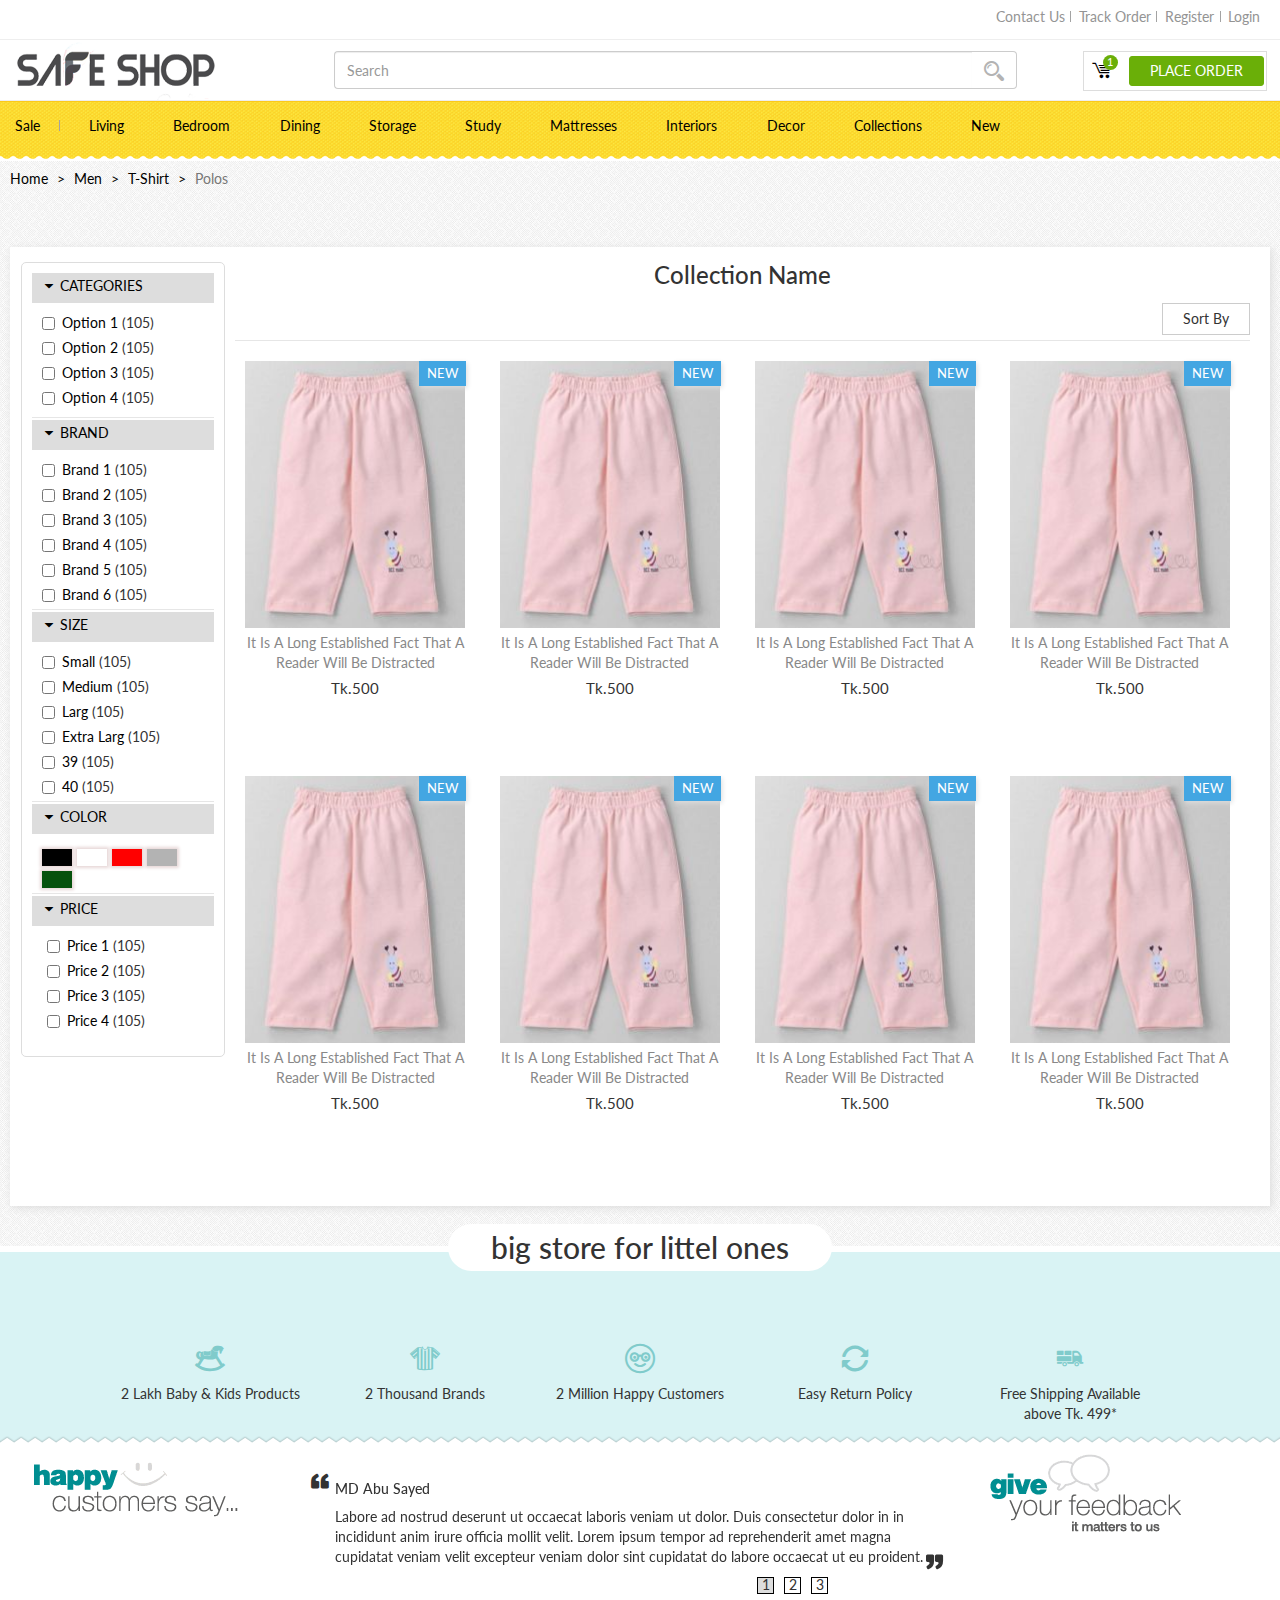
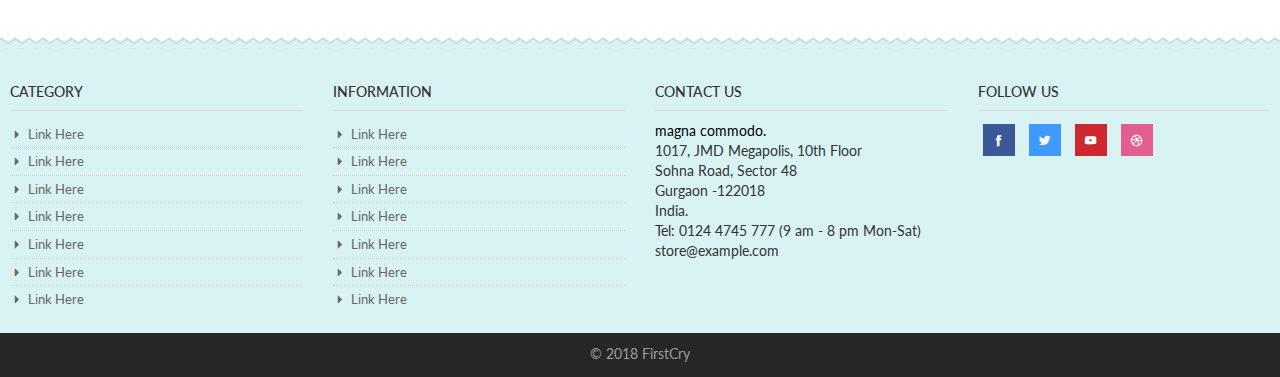
<file: catalog.html>
<!DOCTYPE html>
<html lang="en">
<head>
	<meta charset="UTF-8">
	<meta name="viewport" content="width=device-width, initial-scale=1, shrink-to-fit=no">
  	<meta http-equiv="x-ua-compatible" content="ie=edge">
	<title>FirstCry Store</title>
	<link rel="shortcut icon" href="images/favicon.png" type="image/png">
	<!-- Bootstrap Core CSS -->
	<link rel="stylesheet" href="css/bootstrap.min.css">
	<!-- Web Font Core CSS -->
	<link rel="stylesheet" href="css/icofont.css">
	<!-- Developer Custom CSS -->
	<link rel="stylesheet" href="css/theme.css">
	<link rel="stylesheet" href="css/mediaqueries.css">
</head>
<body>

	<!-- Start Project Code  -->

	<div id="menu-sidenav" class="menu-sidenav">
		<a class="closebtn" onclick="closemenuSidenav()">&times;</a>
		<div class="sidenav-menu-link">
			<h5>Shop By</h5>
			<ul>
				<li><a href="">home</a></li>
				<li><a href="">shirt</a></li>
				<li>
					<a data-toggle="collapse" href="#second-category">
						t-shirt <span class="fa fa-angle-right"></span>
					</a>
					<div id="second-category" class="collapse">
						<ul>
							<li>
								<a data-toggle="collapse" href="#third-category">
									NEW T-SHIRT <span class="fa fa-angle-right"></span>
								</a>
								<div id="third-category" class="collapse">
									<ul>
										<li><a href="#">Normal Shirt</a></li>
										<li><a href="#">Formal Shirt</a></li>
										<li><a href="#">Punjabi</a></li>
									</ul>
								</div>
							</li>
							<li><a href="#">GONJI STAMP</a></li>
							<li><a href="#">IDENTITY CRISIS</a></li>
						</ul>
					</div>
				</li>
				<li><a href=""><i class="fa fa-shopping-bag"></i> my cart</a></li>
				<li><a href=""><i class="fa fa-check-circle"></i> checkout</a></li>
			</ul>
		</div>
		<hr>
		<div class="sidenav-menu-account">
			<ul>
				<li><a href="#">Terms and Condition</a></li>
				<li><a href="#"><span class="fa fa-user-circle"></span> Reister</a></li>
				<li><a href="#"><span class="fa fa-sign-in"></span> Login</a></li>
			</ul>
		</div>
		<hr>
		<div class="sidenav-menu-social">
			<ul>
				<li><a href="#"><span class="fa fa-facebook"></span></a></li>
				<li><a href="#"><span class="fa fa-instagram"></span></a></li>
				<li><a href="#"><span class="fa fa-youtube-play"></span></a></li>
			</ul>
		</div>
	</div>
	
	<!-- Start Header Section -->
	<div class="header" id="header">
		<div class="top-nav">
			<div class="topnav-wrapper">
				<ul>
					<li><a href="" class="link-bg">contact us</a></li>
					<li><a href="" class="link-bg">track order</a></li>
					<li><a href="" class="link-bg">register</a></li>
					<li><a href="">login</a></li>
				</ul>
			</div>
		</div>
		
		<div class="action-bar">
			<div class="actionbar-wrapper">
				<div class="row">
					<div class="col-lg-3 col-md-3 col-sm-3 col-xs-3">
						<div class="sidenav">
							<a onclick="openmenuSidenav()">
				    			<i class="fa fa-bars"></i>
				    		</a>
						</div>

						<div class="logo">
							<a href="">
								<img src="images/mainlogo.png" alt="Logo">
							</a>
						</div>
					</div>

					<div class="col-lg-7 col-md-7 col-sm-7 col-xs-12">
						<div class="searchbox">
							<div class="input-group">
								<input type="text" class="form-control" placeholder="Search">
								<div class="input-group-addon">
									<button type="submit">
										<i class="icofont icofont-search-alt-1"></i>
									</button>
								</div>
							</div>
						</div>
					</div>

					<div class="col-lg-2 col-md-2 col-sm-2 col-xs-9">
						<div class="cart-box">
							<a href="">
								<i class="icofont icofont-cart-alt"></i>
								<span>1</span>
							</a>
							<a href="">place order</a>
						</div>
					</div>
				</div>
			</div>
		</div>
		
		<div class="main-nav">
			<div class="mainnav-wrapper">
				<ul>
					<li class="dropdown large-dropdown">
						<span>
							<a class="dropdown-toggle link-bg" data-toggle="dropdown">sale</a>
						</span>
						<ul class="dropdown-menu large-dropdown-menu">

							<li class="col-lg-3 col-md-3 col-sm-3">
								<ul>
									<li><h5 class="submenu-header">promotions</h5></li>
									<ul class="submenu-list">
										<li><a href="">Sofas On Discount</a></li>
										<li><a href="">Buyback Guarantee</a></li>
										<li><a href="">Deals of the Week</a></li>
										<li><a href="">Clearance Sale</a></li>
										<li><a href="">Back in Stock</a></li>
									</ul>
								</ul>
							</li>

							<li class="col-lg-3 col-md-3 col-sm-3">
								<ul>
									<li><h5 class="submenu-header">exchange</h5></li>
									<ul class="submenu-list">
										<li><a href="">Exchange Your Old Furniture</a></li>
									</ul>
								</ul>
							</li>

							<li class="col-lg-3 col-md-3 col-sm-3">
								<ul>
									<li><h5 class="submenu-header">promotions</h5></li>
									<ul class="submenu-list">
										<li><a href="">Sofas On Discount</a></li>
										<li><a href="">Buyback Guarantee</a></li>
										<li><a href="">Deals of the Week</a></li>
										<li><a href="">Clearance Sale</a></li>
										<li><a href="">Back in Stock</a></li>
									</ul>
								</ul>
							</li>

							<li class="col-lg-3 col-md-3 col-sm-3">
								<ul>
									<li><h5 class="submenu-header">exchange</h5></li>
									<ul class="submenu-list">
										<li><a href="">Exchange Your Old Furniture</a></li>
									</ul>
								</ul>
							</li>

						</ul>
					</li>
					<li><a href=""><span class="link-hover">living</span></a></li>
					<li><a href=""><span class="link-hover">bedroom</span></a></li>
					<li><a href=""><span class="link-hover">dining</span></a></li>
					<li><a href=""><span class="link-hover">storage</span></a></li>
					<li><a href=""><span class="link-hover">study</span></a></li>
					<li><a href=""><span class="link-hover">mattresses</span></a></li>
					<li><a href=""><span class="link-hover">interiors</span></a></li>
					<li><a href=""><span class="link-hover">decor</span></a></li>
					<li><a href=""><span class="link-hover">collections</span></a></li>
					<li><a href=""><span class="link-hover">new</span></a></li>
				</ul>
			</div>
		</div>
	</div>
	<!-- End Header Section -->

	<!-- <div class="mobile-menu">
		<div class="container-fluid">
			<div class="row">
				<div class="col-xs-8">
					<a onclick="openmenuSidenav()"><i class="fa fa-bars"></i>&nbsp;&nbsp;Cilory</a>
					
				</div>
				<div class="col-xs-4">
					<div class="row">
						<div class="col-xs-1">
							<a data-toggle="collapse" data-target="#search-box">
								<i class="fa fa-search"></i>
							</a>
						</div>
						<div class="col-xs-1"><a href=""><i class="fa fa-user-circle"></i></a></div>
						<div class="col-xs-1"><a href=""><i class="fa fa-shopping-bag"></i></a></div>
					</div>
				</div>
			</div>
		</div>
	</div>

	<div id="search-box" class="collapse">
		<form>
			<div class="input-group">
				<input type="text" class="form-control" placeholder="Search">
				<div class="input-group-btn">
				<button class="btn btn-default" type="submit">
					<i class="fa fa-search"></i>
				</button>
				</div>
			</div>
		</form>
	</div> -->

	<div class="back-link">
		<div class="section-content">
			<ul class="breadcrumb">
				<li><a href="#">home</a></li>
				<li><a href="#">men</a></li>
				<li><a href="#">t-shirt</a></li>
				<li class="active">polos</li> 
			</ul>
		</div>
	</div>

	<!-- Start Catalog Section -->
	<section class="catalog">
		<div class="section-content">
			<div class="catalog-filter" id="catalog-filter">
				<div class="filter-option">
					<div id="closebtn">
						<a class="closebtn" onclick="closeOption()">&times;</a>
					</div>
					<div class="category">
						<div class="header">
							<a data-toggle="collapse" data-target="#category">
								<i class="icofont icofont-caret-down"></i> 
								categories
							</a>
						</div>
						<div class="body collapse in" id="category">
							<div class="checkbox">
								<label>
									<input type="checkbox" value="">
									<a href="">option 1</a> <span>(105)</span>
								</label>
							</div>
							<div class="checkbox">
								<label>
									<input type="checkbox" value="">
									<a href="">option 2</a> <span>(105)</span>
								</label>
							</div>
							<div class="checkbox">
								<label>
									<input type="checkbox" value="">
									<a href="">option 3</a> <span>(105)</span>
								</label>
							</div>
							<div class="checkbox">
								<label>
									<input type="checkbox" value="">
									<a href="">option 4</a> <span>(105)</span>
								</label>
							</div>
						</div>
					</div>

					<div class="brand">
						<div class="header">
							<a data-toggle="collapse" data-target="#brand">
								<i class="icofont icofont-caret-down"></i> 
								brand
							</a>
						</div>
						<div class="body collapse in" id="brand">
							<div class="checkbox">
								<label>
									<input type="checkbox" value="">
									<a href="">brand 1</a> <span>(105)</span>
								</label>
							</div>
							<div class="checkbox">
								<label>
									<input type="checkbox" value="">
									<a href="">brand 2</a> <span>(105)</span>
								</label>
							</div>
							<div class="checkbox">
								<label>
									<input type="checkbox" value="">
									<a href="">brand 3</a> <span>(105)</span>
								</label>
							</div>
							<div class="checkbox">
								<label>
									<input type="checkbox" value="">
									<a href="">brand 4</a> <span>(105)</span>
								</label>
							</div>
							<div class="checkbox">
								<label>
									<input type="checkbox" value="">
									<a href="">brand 5</a> <span>(105)</span>
								</label>
							</div>
							<div class="checkbox">
								<label>
									<input type="checkbox" value="">
									<a href="">brand 6</a> <span>(105)</span>
								</label>
							</div>
							<div class="checkbox">
								<label>
									<input type="checkbox" value="">
									<a href="">brand 7</a> <span>(105)</span>
								</label>
							</div>
							<div class="checkbox">
								<label>
									<input type="checkbox" value="">
									<a href="">brand 8</a> <span>(105)</span>
								</label>
							</div>
							<div class="checkbox">
								<label>
									<input type="checkbox" value="">
									<a href="">brand 9</a> <span>(105)</span>
								</label>
							</div>
							<div class="checkbox">
								<label>
									<input type="checkbox" value="">
									<a href="">brand 10</a> <span>(105)</span>
								</label>
							</div>
						</div>
					</div>

					<div class="size">
						<div class="header">
							<a data-toggle="collapse" data-target="#size">
								<i class="icofont icofont-caret-down"></i> 
								size
							</a>
						</div>
						<div class="body collapse in" id="size">
							<div class="checkbox">
								<label>
									<input type="checkbox" value="">
									<a href="">small</a> <span>(105)</span>
								</label>
							</div>
							<div class="checkbox">
								<label>
									<input type="checkbox" value="">
									<a href="">medium</a> <span>(105)</span>
								</label>
							</div>
							<div class="checkbox">
								<label>
									<input type="checkbox" value="">
									<a href="">larg</a> <span>(105)</span>
								</label>
							</div>
							<div class="checkbox">
								<label>
									<input type="checkbox" value="">
									<a href="">extra larg</a> <span>(105)</span>
								</label>
							</div>
							<div class="checkbox">
								<label>
									<input type="checkbox" value="">
									<a href="">39</a> <span>(105)</span>
								</label>
							</div>
							<div class="checkbox">
								<label>
									<input type="checkbox" value="">
									<a href="">40</a> <span>(105)</span>
								</label>
							</div>
							<div class="checkbox">
								<label>
									<input type="checkbox" value="">
									<a href="">41</a> <span>(105)</span>
								</label>
							</div>
							<div class="checkbox">
								<label>
									<input type="checkbox" value="">
									<a href="">42</a> <span>(105)</span>
								</label>
							</div>
						</div>
					</div>

					<div class="color">
						<div class="header">
							<a data-toggle="collapse" data-target="#color">
								<i class="icofont icofont-caret-down"></i> 
								color
							</a>
						</div>
						<div class="body collapse in" id="color">
							<ul class="nav navbar-nav">
								<li><div id="bc"></div></li>
								<li><div id="wc"></div></li>
								<li><div id="rc"></div></li>
								<li><div id="grc"></div></li>
								<li><div id="gc"></div></li>
							</ul>
						</div>
					</div>

					<div class="price">
						<div class="header">
							<a data-toggle="collapse" data-target="#price">
								<i class="icofont icofont-caret-down"></i> 
								price
							</a>
						</div>
						<div class="body collapse in" id="price">
							<div class="checkbox">
								<label>
									<input type="checkbox" value="">
									<a href="">price 1</a> <span>(105)</span>
								</label>
							</div>
							<div class="checkbox">
								<label>
									<input type="checkbox" value="">
									<a href="">price 2</a> <span>(105)</span>
								</label>
							</div>
							<div class="checkbox">
								<label>
									<input type="checkbox" value="">
									<a href="">price 3</a> <span>(105)</span>
								</label>
							</div>
							<div class="checkbox">
								<label>
									<input type="checkbox" value="">
									<a href="">price 4</a> <span>(105)</span>
								</label>
							</div>
						</div>
					</div>

				</div>
			</div>

			<div class="catalog-item">
				<h3>Collection Name</h3>

				<div class="option-box">

					<div class="filter-option-mobile">
						<a onclick="openOption()">filter</a>
					</div>
					<div class="dropdown sort-option">
						<button class="btn btn-default dropdown-toggle" type="submit" data-toggle="dropdown">
							Sort By
							<i class="fa fa-angle-down"></i>
						</button>
						<ul class="dropdown-menu">
							<li><a href="#">New Product</a></li>
							<li><a href="#">Price:Low-High</a></li>
							<li><a href="#">Price:High-Low</a></li>
							<li><a href="#">Sort: A-Z</a></li>
							<li><a href="#">Sort: Z-A</a></li>	
						</ul>
					</div>
					<div class="clearfix"></div>
				</div>

				<div class="catalog-product">
					<div class="row">
						<div class="col-lg-3 col-md-3 col-sm-3 col-xs-6">
							<a href="">
								<div class="product-box">
									<div class="product-photo">
											<a class="featured-img" href="">
												<img class="img-responsive front-img" src="images/cpf.jpg" alt="Product Image">
												<img class="img-responsive back-img" src="images/cpb.jpg" alt="Product Image">
											</a>
										<span>new</span>
									</div>
									<div class="product-name">
										<a href="">it is a long established fact that a reader will be distracted </a>
									</div>
									<div class="product-price">
										<span>Tk.500</span> 
									</div>
									<div class="product-option">
										<a href="">
											<i class="fa fa-search-plus"></i> quick buy
										</a>
										<a href="">
											view details <i class="fa fa-arrow-circle-right"></i>
										</a>
										<div class="clearfix"></div>
									</div>
								</div>
							</a>
						</div>
						<div class="col-lg-3 col-md-3 col-sm-3 col-xs-6">
							<a href="">
								<div class="product-box">
									<div class="product-photo">
											<a class="featured-img" href="">
												<img class="img-responsive front-img" src="images/cpf.jpg" alt="Product Image">
												<img class="img-responsive back-img" src="images/cpb.jpg" alt="Product Image">
											</a>
										<span>new</span>
									</div>
									<div class="product-name">
										<a href="">it is a long established fact that a reader will be distracted </a>
									</div>
									<div class="product-price">
										<span>Tk.500</span> 
									</div>
									<div class="product-option">
										<a href="">
											<i class="fa fa-search-plus"></i> quick buy
										</a>
										<a href="">
											view details <i class="fa fa-arrow-circle-right"></i>
										</a>
										<div class="clearfix"></div>
									</div>
								</div>
							</a>
						</div>
						<div class="col-lg-3 col-md-3 col-sm-3 col-xs-6">
							<a href="">
								<div class="product-box">
									<div class="product-photo">
											<a class="featured-img" href="">
												<img class="img-responsive front-img" src="images/cpf.jpg" alt="Product Image">
												<img class="img-responsive back-img" src="images/cpb.jpg" alt="Product Image">
											</a>
										<span>new</span>
									</div>
									<div class="product-name">
										<a href="">it is a long established fact that a reader will be distracted </a>
									</div>
									<div class="product-price">
										<span>Tk.500</span> 
									</div>
									<div class="product-option">
										<a href="">
											<i class="fa fa-search-plus"></i> quick buy
										</a>
										<a href="">
											view details <i class="fa fa-arrow-circle-right"></i>
										</a>
										<div class="clearfix"></div>
									</div>
								</div>
							</a>
						</div>
						<div class="col-lg-3 col-md-3 col-sm-3 col-xs-6">
							<a href="">
								<div class="product-box">
									<div class="product-photo">
											<a class="featured-img" href="">
												<img class="img-responsive front-img" src="images/cpf.jpg" alt="Product Image">
												<img class="img-responsive back-img" src="images/cpb.jpg" alt="Product Image">
											</a>
										<span>new</span>
									</div>
									<div class="product-name">
										<a href="">it is a long established fact that a reader will be distracted </a>
									</div>
									<div class="product-price">
										<span>Tk.500</span> 
									</div>
									<div class="product-option">
										<a href="">
											<i class="fa fa-search-plus"></i> quick buy
										</a>
										<a href="">
											view details <i class="fa fa-arrow-circle-right"></i>
										</a>
										<div class="clearfix"></div>
									</div>
								</div>
							</a>
						</div>
					</div>

					<!-- Second Row -->
					<div class="row">
						<div class="col-lg-3 col-md-3 col-sm-3 col-xs-6">
							<a href="">
								<div class="product-box">
									<div class="product-photo">
											<a class="featured-img" href="">
												<img class="img-responsive front-img" src="images/cpf.jpg" alt="Product Image">
												<img class="img-responsive back-img" src="images/cpb.jpg" alt="Product Image">
											</a>
										<span>new</span>
									</div>
									<div class="product-name">
										<a href="">it is a long established fact that a reader will be distracted </a>
									</div>
									<div class="product-price">
										<span>Tk.500</span> 
									</div>
									<div class="product-option">
										<a href="">
											<i class="fa fa-search-plus"></i> quick buy
										</a>
										<a href="">
											view details <i class="fa fa-arrow-circle-right"></i>
										</a>
										<div class="clearfix"></div>
									</div>
								</div>
							</a>
						</div>
						<div class="col-lg-3 col-md-3 col-sm-3 col-xs-6">
							<a href="">
								<div class="product-box">
									<div class="product-photo">
											<a class="featured-img" href="">
												<img class="img-responsive front-img" src="images/cpf.jpg" alt="Product Image">
												<img class="img-responsive back-img" src="images/cpb.jpg" alt="Product Image">
											</a>
										<span>new</span>
									</div>
									<div class="product-name">
										<a href="">it is a long established fact that a reader will be distracted </a>
									</div>
									<div class="product-price">
										<span>Tk.500</span> 
									</div>
									<div class="product-option">
										<a href="">
											<i class="fa fa-search-plus"></i> quick buy
										</a>
										<a href="">
											view details <i class="fa fa-arrow-circle-right"></i>
										</a>
										<div class="clearfix"></div>
									</div>
								</div>
							</a>
						</div>
						<div class="col-lg-3 col-md-3 col-sm-3 col-xs-6">
							<a href="">
								<div class="product-box">
									<div class="product-photo">
											<a class="featured-img" href="">
												<img class="img-responsive front-img" src="images/cpf.jpg" alt="Product Image">
												<img class="img-responsive back-img" src="images/cpb.jpg" alt="Product Image">
											</a>
										<span>new</span>
									</div>
									<div class="product-name">
										<a href="">it is a long established fact that a reader will be distracted </a>
									</div>
									<div class="product-price">
										<span>Tk.500</span> 
									</div>
									<div class="product-option">
										<a href="">
											<i class="fa fa-search-plus"></i> quick buy
										</a>
										<a href="">
											view details <i class="fa fa-arrow-circle-right"></i>
										</a>
										<div class="clearfix"></div>
									</div>
								</div>
							</a>
						</div>
						<div class="col-lg-3 col-md-3 col-sm-3 col-xs-6">
							<a href="">
								<div class="product-box">
									<div class="product-photo">
											<a class="featured-img" href="">
												<img class="img-responsive front-img" src="images/cpf.jpg" alt="Product Image">
												<img class="img-responsive back-img" src="images/cpb.jpg" alt="Product Image">
											</a>
										<span>new</span>
									</div>
									<div class="product-name">
										<a href="">it is a long established fact that a reader will be distracted </a>
									</div>
									<div class="product-price">
										<span>Tk.500</span> 
									</div>
									<div class="product-option">
										<a href="">
											<i class="fa fa-search-plus"></i> quick buy
										</a>
										<a href="">
											view details <i class="fa fa-arrow-circle-right"></i>
										</a>
										<div class="clearfix"></div>
									</div>
								</div>
							</a>
						</div>
					</div>
				</div>
			</div>
		<div class="clearfix"></div>
	</div>
	</section>
	<!-- End Catalog Section -->

	<!-- Start Activities Section -->
	<section class="activites">
		<h2>big store for littel ones</h2>

		<div class="section-content">
			<div class="row">
				<div class="col-lg-1 col-md-1 col-sm-1 col-xs-12"></div>
				<div class="col-lg-2 col-md-2 col-sm-2 col-xs-4">
					<div class="activity">
						<div class="icon">
							<i class="icofont icofont-toy-horse"></i>
						</div>
						<div class="text">
							<p>2 Lakh Baby & Kids Products</p>
						</div>
					</div>
				</div>
				<div class="col-lg-2 col-md-2 col-sm-2 col-xs-4">
					<div class="activity">
						<div class="icon">
							<i class="icofont icofont-refree-jersey"></i>
						</div>
						<div class="text">
							<p>2 Thousand Brands</p>
						</div>
					</div>
				</div>
				<div class="col-lg-2 col-md-2 col-sm-2 col-xs-4">
					<div class="activity">
						<div class="icon">
							<i class="icofont icofont-emo-nerd-smile"></i>
						</div>
						<div class="text">
							<p>2 Million Happy Customers</p>
						</div>
					</div>
				</div>
				<div class="col-lg-2 col-md-2 col-sm-2 col-xs-4">
					<div class="activity">
						<div class="icon">
							<i class="icofont icofont-refresh"></i>
						</div>
						<div class="text">
							<p>Easy Return Policy</p>
						</div>
					</div>
				</div>
				<div class="col-lg-2 col-md-2 col-sm-2 col-xs-4">
					<div class="activity">
						<div class="icon">
							<i class="icofont icofont-truck-loaded"></i>
						</div>
						<div class="text">
							<p>Free Shipping Available <br>above Tk. 499*</p>
						</div>
					</div>
				</div>
				<div class="col-lg-1 col-md-1 col-sm-1 col-xs-12"></div>
			</div>
		</div>

		<div class="feedback">
			<div class="container-fluid">
				<div class="row">
					<div class="col-lg-3 col-md-3 col-sm-3 col-xs-12">
						<img src="images/feedimg1.png" alt="">
					</div>

					<div class="col-lg-6 col-md-6 col-sm-6 col-xs-12">
						<div id="client" class="carousel slide" data-ride="carousel">
						  	<!-- Indicators -->
						  	<ol class="carousel-indicators">
							    <li data-target="#client" data-slide-to="0" class="active">1</li>
							    <li data-target="#client" data-slide-to="1">2</li>
							    <li data-target="#client" data-slide-to="2">3</li>
						  	</ol>

						  	<!-- Wrapper for slides -->
						  	<i class="icofont icofont-quote-left ql"></i>
						  	<div class="carousel-inner">
							    <div class="item active">
							      	<h5>MD Abu Sayed</h5>
							      	<p>Labore ad nostrud deserunt ut occaecat laboris veniam ut dolor. Duis consectetur dolor in in incididunt anim irure officia mollit velit. Lorem ipsum tempor ad reprehenderit amet magna cupidatat veniam velit excepteur veniam dolor sint cupidatat do labore occaecat ut eu proident.</p>
							    </div>

							    <div class="item">
							      	<h5>MD Abu Sayed</h5>
							      	<p>Labore ad nostrud deserunt ut occaecat laboris veniam ut dolor. Duis consectetur dolor in in incididunt anim irure officia mollit velit. Lorem ipsum tempor ad reprehenderit amet magna cupidatat veniam velit excepteur veniam dolor sint cupidatat do labore occaecat ut eu proident.</p>
							    </div>

							    <div class="item">
							      	<h5>MD Abu Sayed</h5>
							      	<p>Labore ad nostrud deserunt ut occaecat laboris veniam ut dolor. Duis consectetur dolor in in incididunt anim irure officia mollit velit. Lorem ipsum tempor ad reprehenderit amet magna cupidatat veniam velit excepteur veniam dolor sint cupidatat do labore occaecat ut eu proident.</p>
							    </div>
						  	</div>
						  	<i class="icofont icofont-quote-right qr"></i>
						</div>
					</div>

					<div class="col-lg-3 col-md-3 col-sm-3 col-xs-12">
						<img src="images/feedimg2.png" alt="">
					</div>
				</div>
			</div>
		</div>
	</section>
	<!-- End Activities Section -->

	<!-- Start Long Footer Section -->
	<section class="long-footer">
		<div class="section-content">
			<div class="row">
				<div class="col-lg-3 col-md-3 col-sm-3 col-xs-6">
					<h5>Category</h5>
					<ul>
						<li><a href="">link here</a></li>
						<li><a href="">link here</a></li>
						<li><a href="">link here</a></li>
						<li><a href="">link here</a></li>
						<li><a href="">link here</a></li>
						<li><a href="">link here</a></li>
						<li><a href="">link here</a></li>
					</ul>
				</div>
				<div class="col-lg-3 col-md-3 col-sm-3 col-xs-6">
					<h5>information</h5>
					<ul>
						<li><a href="">link here</a></li>
						<li><a href="">link here</a></li>
						<li><a href="">link here</a></li>
						<li><a href="">link here</a></li>
						<li><a href="">link here</a></li>
						<li><a href="">link here</a></li>
						<li><a href="">link here</a></li>
					</ul>
				</div>
				<div class="col-lg-3 col-md-3 col-sm-3 col-xs-6">
					<h5>contact us</h5>
					<a href="">magna commodo.</a>
					<p>
						1017, JMD Megapolis, 10th Floor <br>
						Sohna Road, Sector 48 <br>
						Gurgaon -122018 <br>
						India.<br>
						Tel: 0124 4745 777 (9 am - 8 pm Mon-Sat)<br>
						store@example.com
					</p>
				</div>
				<div class="col-lg-3 col-md-3 col-sm-3 col-xs-6">
					<h5>follow us</h5>
					<div class="social">
						<ul>
							<li>
							
								<a href="#" class="face"><i class="icofont icofont-social-facebook"></i></a>
							
								<a href="#" class="twit"><i class="icofont icofont-social-twitter"></i></i></a>
							
								<a href="#" class="tube"><i class="icofont icofont-social-youtube-play"></i></a>
							
								<a href="#" class="drib"><i class="icofont icofont-social-dribbble"></i></a>
								
							</li>
						</ul>
					</div>

				</div>
			</div>
		</div>
	</section>
	<!-- End Long Footer Section -->

	<!-- Start Footer Section -->
	<footer>
		<p>&copy; 2018 FirstCry</p>	
	</footer>
	<!-- End Footer Section -->

	<!-- End Project Code  -->

	<!-- Your Needed JavaScript Library Here -->

	<!-- JQuery Core JS -->
	<script type="text/javascript" src="js/jquery.min.js"></script>
	<!-- Bootstrap Core JS -->
	<script type="text/javascript" src="js/bootstrap.min.js"></script>
	<!-- ElevateZoom Core JS -->
	<script type="text/javascript" src="js/elevateZoom.min.js"></script>
	<!-- Developer Custom JS -->
	<script type="text/javascript" src="js/main.js"></script>

	<!-- End of All JavaScript Library -->
</body>
</html>
</file>
<file: css/icofont.css>
/**
 * @package IcoFont by ThemeHunt - https://themehunt.com
 * @version 1.0.0 Beta
 * @author IcoFont http://icofont.com
 * @copyright Copyright (c) 2018 IcoFont
 * @license - http://icofont.com/license/
*/

@font-face {
    font-family: 'icofont';
    src: url('../fonts/icofont.eot?v=1.0.0-beta');
    src: url('../fonts/icofont.eot?v=1.0.0-beta#iefix') format('embedded-opentype'),
    url('../fonts/icofont.ttf?v=1.0.0-beta') format('truetype'),
    url('../fonts/icofont.woff?v=1.0.0-beta') format('woff'),
    url('../fonts/icofont.svg?v=1.0.0-beta#icofont') format('svg');
    font-weight: normal;
    font-style: normal;
}

.icofont {
    font-family: 'IcoFont' !important;
    speak: none;
    font-style: normal;
    font-weight: normal;
    font-variant: normal;
    text-transform: none;
    line-height: 1;

    /* Better Font Rendering =========== */
    -webkit-font-smoothing: antialiased;
    -moz-osx-font-smoothing: grayscale;
}

.icofont-angry-monster:before {
	content: "\e901";
}
.icofont-bathtub:before {
	content: "\e902";
}
.icofont-bird-wings:before {
	content: "\e903";
}
.icofont-bow:before {
	content: "\e904";
}
.icofont-brain-alt:before {
	content: "\e905";
}
.icofont-butterfly-alt:before {
	content: "\e906";
}
.icofont-castle:before {
	content: "\e907";
}
.icofont-circuit:before {
	content: "\e908";
}
.icofont-dart:before {
	content: "\e909";
}
.icofont-dice-alt:before {
	content: "\e90a";
}
.icofont-disability-race:before {
	content: "\e90b";
}
.icofont-diving-goggle:before {
	content: "\e90c";
}
.icofont-fire-alt:before {
	content: "\e90d";
}
.icofont-flame-torch:before {
	content: "\e90e";
}
.icofont-flora-flower:before {
	content: "\e90f";
}
.icofont-flora:before {
	content: "\e910";
}
.icofont-gift-box:before {
	content: "\e911";
}
.icofont-halloween-pumpkin:before {
	content: "\e912";
}
.icofont-hand-power:before {
	content: "\e913";
}
.icofont-hand-thunder:before {
	content: "\e914";
}
.icofont-king-crown:before {
	content: "\e915";
}
.icofont-king-monster:before {
	content: "\e916";
}
.icofont-love:before {
	content: "\e917";
}
.icofont-magician-hat:before {
	content: "\e918";
}
.icofont-native-american:before {
	content: "\e919";
}
.icofont-open-eye:before {
	content: "\e91a";
}
.icofont-owl-look:before {
	content: "\e91b";
}
.icofont-phoenix:before {
	content: "\e91c";
}
.icofont-queen-crown:before {
	content: "\e91d";
}
.icofont-robot-face:before {
	content: "\e91e";
}
.icofont-sand-clock:before {
	content: "\e91f";
}
.icofont-shield-alt:before {
	content: "\e920";
}
.icofont-ship-wheel:before {
	content: "\e921";
}
.icofont-skull-danger:before {
	content: "\e922";
}
.icofont-skull-face:before {
	content: "\e923";
}
.icofont-snail:before {
	content: "\e924";
}
.icofont-snow-alt:before {
	content: "\e925";
}
.icofont-snow-flake:before {
	content: "\e926";
}
.icofont-snowmobile:before {
	content: "\e927";
}
.icofont-space-shuttle:before {
	content: "\e928";
}
.icofont-star-shape:before {
	content: "\e929";
}
.icofont-swirl:before {
	content: "\e92a";
}
.icofont-tattoo-wing:before {
	content: "\e92b";
}
.icofont-throne:before {
	content: "\e92c";
}
.icofont-touch:before {
	content: "\e92d";
}
.icofont-tree-alt:before {
	content: "\e92e";
}
.icofont-triangle:before {
	content: "\e92f";
}
.icofont-unity-hand:before {
	content: "\e930";
}
.icofont-weed:before {
	content: "\e931";
}
.icofont-woman-bird:before {
	content: "\e932";
}
.icofont-animal-bat:before {
	content: "\e933";
}
.icofont-animal-bear-tracks:before {
	content: "\e934";
}
.icofont-animal-bear:before {
	content: "\e935";
}
.icofont-animal-bird-alt:before {
	content: "\e936";
}
.icofont-animal-bird:before {
	content: "\e937";
}
.icofont-animal-bone:before {
	content: "\e938";
}
.icofont-animal-bull:before {
	content: "\e939";
}
.icofont-animal-camel-alt:before {
	content: "\e93a";
}
.icofont-animal-camel-head:before {
	content: "\e93b";
}
.icofont-animal-camel:before {
	content: "\e93c";
}
.icofont-animal-cat-alt-1:before {
	content: "\e93d";
}
.icofont-animal-cat-alt-2:before {
	content: "\e93e";
}
.icofont-animal-cat-alt-3:before {
	content: "\e93f";
}
.icofont-animal-cat-alt-4:before {
	content: "\e940";
}
.icofont-animal-cat-with-dog:before {
	content: "\e941";
}
.icofont-animal-cat:before {
	content: "\e942";
}
.icofont-animal-cow-head:before {
	content: "\e943";
}
.icofont-animal-cow:before {
	content: "\e944";
}
.icofont-animal-crab:before {
	content: "\e945";
}
.icofont-animal-crocodile:before {
	content: "\e946";
}
.icofont-animal-deer-head:before {
	content: "\e947";
}
.icofont-animal-dog-alt:before {
	content: "\e948";
}
.icofont-animal-dog-barking:before {
	content: "\e949";
}
.icofont-animal-dog:before {
	content: "\e94a";
}
.icofont-animal-dolphin:before {
	content: "\e94b";
}
.icofont-animal-duck-tracks:before {
	content: "\e94c";
}
.icofont-animal-eagle-head:before {
	content: "\e94d";
}
.icofont-animal-eaten-fish:before {
	content: "\e94e";
}
.icofont-animal-elephant-alt:before {
	content: "\e94f";
}
.icofont-animal-elephant-head-alt:before {
	content: "\e950";
}
.icofont-animal-elephant-head:before {
	content: "\e951";
}
.icofont-animal-elephant:before {
	content: "\e952";
}
.icofont-animal-elk:before {
	content: "\e953";
}
.icofont-animal-fish-alt-1:before {
	content: "\e954";
}
.icofont-animal-fish-alt-2:before {
	content: "\e955";
}
.icofont-animal-fish-alt-3:before {
	content: "\e956";
}
.icofont-animal-fish-alt-4:before {
	content: "\e957";
}
.icofont-animal-fish:before {
	content: "\e958";
}
.icofont-animal-fox-alt:before {
	content: "\e959";
}
.icofont-animal-fox:before {
	content: "\e95a";
}
.icofont-animal-frog-tracks:before {
	content: "\e95b";
}
.icofont-animal-frog:before {
	content: "\e95c";
}
.icofont-animal-froggy:before {
	content: "\e95d";
}
.icofont-animal-giraffe-alt:before {
	content: "\e95e";
}
.icofont-animal-giraffe:before {
	content: "\e95f";
}
.icofont-animal-goat-head-alt-1:before {
	content: "\e960";
}
.icofont-animal-goat-head-alt-2:before {
	content: "\e961";
}
.icofont-animal-goat-head:before {
	content: "\e962";
}
.icofont-animal-gorilla:before {
	content: "\e963";
}
.icofont-animal-hen-tracks:before {
	content: "\e964";
}
.icofont-animal-horse-head-alt-1:before {
	content: "\e965";
}
.icofont-animal-horse-head-alt-2:before {
	content: "\e966";
}
.icofont-animal-horse-head:before {
	content: "\e967";
}
.icofont-animal-horse-tracks:before {
	content: "\e968";
}
.icofont-animal-jellyfish:before {
	content: "\e969";
}
.icofont-animal-kangaroo:before {
	content: "\e96a";
}
.icofont-animal-lemur:before {
	content: "\e96b";
}
.icofont-animal-lion-alt:before {
	content: "\e96c";
}
.icofont-animal-lion-head-alt:before {
	content: "\e96d";
}
.icofont-animal-lion-head:before {
	content: "\e96e";
}
.icofont-animal-lion:before {
	content: "\e96f";
}
.icofont-animal-monkey-alt-1:before {
	content: "\e970";
}
.icofont-animal-monkey-alt-2:before {
	content: "\e971";
}
.icofont-animal-monkey-alt-3:before {
	content: "\e972";
}
.icofont-animal-monkey:before {
	content: "\e973";
}
.icofont-animal-octopus-alt:before {
	content: "\e974";
}
.icofont-animal-octopus:before {
	content: "\e975";
}
.icofont-animal-owl:before {
	content: "\e976";
}
.icofont-animal-panda-alt:before {
	content: "\e977";
}
.icofont-animal-panda:before {
	content: "\e978";
}
.icofont-animal-panther:before {
	content: "\e979";
}
.icofont-animal-parrot-lip:before {
	content: "\e97a";
}
.icofont-animal-parrot:before {
	content: "\e97b";
}
.icofont-animal-paw:before {
	content: "\e97c";
}
.icofont-animal-pelican:before {
	content: "\e97d";
}
.icofont-animal-penguin:before {
	content: "\e97e";
}
.icofont-animal-pig-alt:before {
	content: "\e97f";
}
.icofont-animal-pig:before {
	content: "\e980";
}
.icofont-animal-pigeon-alt:before {
	content: "\e981";
}
.icofont-animal-pigeon:before {
	content: "\e982";
}
.icofont-animal-pigeons:before {
	content: "\e983";
}
.icofont-animal-rabbit-running:before {
	content: "\e984";
}
.icofont-animal-rat-alt:before {
	content: "\e985";
}
.icofont-animal-rhino-head:before {
	content: "\e986";
}
.icofont-animal-rhino:before {
	content: "\e987";
}
.icofont-animal-rooster:before {
	content: "\e988";
}
.icofont-animal-seahorse:before {
	content: "\e989";
}
.icofont-animal-seal:before {
	content: "\e98a";
}
.icofont-animal-shrimp:before {
	content: "\e98b";
}
.icofont-animal-snail-alt-1:before {
	content: "\e98c";
}
.icofont-animal-snail-alt-2:before {
	content: "\e98d";
}
.icofont-animal-snail:before {
	content: "\e98e";
}
.icofont-animal-snake:before {
	content: "\e98f";
}
.icofont-animal-squid:before {
	content: "\e990";
}
.icofont-animal-squirrel:before {
	content: "\e991";
}
.icofont-animal-tiger-alt:before {
	content: "\e992";
}
.icofont-animal-tiger:before {
	content: "\e993";
}
.icofont-animal-turtle:before {
	content: "\e994";
}
.icofont-animal-whale:before {
	content: "\e995";
}
.icofont-animal-woodpecker:before {
	content: "\e996";
}
.icofont-animal-zebra:before {
	content: "\e997";
}
.icofont-brand-acer:before {
	content: "\e998";
}
.icofont-brand-adidas:before {
	content: "\e999";
}
.icofont-brand-adobe:before {
	content: "\e99a";
}
.icofont-brand-air-new-zealand:before {
	content: "\e99b";
}
.icofont-brand-airbnb:before {
	content: "\e99c";
}
.icofont-brand-aircell:before {
	content: "\e99d";
}
.icofont-brand-airtel:before {
	content: "\e99e";
}
.icofont-brand-alcatel:before {
	content: "\e99f";
}
.icofont-brand-alibaba:before {
	content: "\e9a0";
}
.icofont-brand-aliexpress:before {
	content: "\e9a1";
}
.icofont-brand-alipay:before {
	content: "\e9a2";
}
.icofont-brand-amazon:before {
	content: "\e9a3";
}
.icofont-brand-amd:before {
	content: "\e9a4";
}
.icofont-brand-american-airlines:before {
	content: "\e9a5";
}
.icofont-brand-android-robot:before {
	content: "\e9a6";
}
.icofont-brand-android:before {
	content: "\e9a7";
}
.icofont-brand-aol:before {
	content: "\e9a8";
}
.icofont-brand-apple:before {
	content: "\e9a9";
}
.icofont-brand-appstore:before {
	content: "\e9aa";
}
.icofont-brand-asus:before {
	content: "\e9ab";
}
.icofont-brand-ati:before {
	content: "\e9ac";
}
.icofont-brand-att:before {
	content: "\e9ad";
}
.icofont-brand-audi:before {
	content: "\e9ae";
}
.icofont-brand-axiata:before {
	content: "\e9af";
}
.icofont-brand-bada:before {
	content: "\e9b0";
}
.icofont-brand-bbc:before {
	content: "\e9b1";
}
.icofont-brand-bing:before {
	content: "\e9b2";
}
.icofont-brand-blackberry:before {
	content: "\e9b3";
}
.icofont-brand-bmw:before {
	content: "\e9b4";
}
.icofont-brand-box:before {
	content: "\e9b5";
}
.icofont-brand-burger-king:before {
	content: "\e9b6";
}
.icofont-brand-business-insider:before {
	content: "\e9b7";
}
.icofont-brand-buzzfeed:before {
	content: "\e9b8";
}
.icofont-brand-cannon:before {
	content: "\e9b9";
}
.icofont-brand-casio:before {
	content: "\e9ba";
}
.icofont-brand-china-mobile:before {
	content: "\e9bb";
}
.icofont-brand-china-telecom:before {
	content: "\e9bc";
}
.icofont-brand-china-unicom:before {
	content: "\e9bd";
}
.icofont-brand-cisco:before {
	content: "\e9be";
}
.icofont-brand-citibank:before {
	content: "\e9bf";
}
.icofont-brand-cnet:before {
	content: "\e9c0";
}
.icofont-brand-cnn:before {
	content: "\e9c1";
}
.icofont-brand-cocal-cola:before {
	content: "\e9c2";
}
.icofont-brand-compaq:before {
	content: "\e9c3";
}
.icofont-brand-copy:before {
	content: "\e9c4";
}
.icofont-brand-debian:before {
	content: "\e9c5";
}
.icofont-brand-delicious:before {
	content: "\e9c6";
}
.icofont-brand-dell:before {
	content: "\e9c7";
}
.icofont-brand-designbump:before {
	content: "\e9c8";
}
.icofont-brand-designfloat:before {
	content: "\e9c9";
}
.icofont-brand-disney:before {
	content: "\e9ca";
}
.icofont-brand-dodge:before {
	content: "\e9cb";
}
.icofont-brand-dove:before {
	content: "\e9cc";
}
.icofont-brand-ebay:before {
	content: "\e9cd";
}
.icofont-brand-eleven:before {
	content: "\e9ce";
}
.icofont-brand-emirates:before {
	content: "\e9cf";
}
.icofont-brand-espn:before {
	content: "\e9d0";
}
.icofont-brand-etihad-airways:before {
	content: "\e9d1";
}
.icofont-brand-etisalat:before {
	content: "\e9d2";
}
.icofont-brand-etsy:before {
	content: "\e9d3";
}
.icofont-brand-facebook:before {
	content: "\e9d4";
}
.icofont-brand-fastrack:before {
	content: "\e9d5";
}
.icofont-brand-fedex:before {
	content: "\e9d6";
}
.icofont-brand-ferrari:before {
	content: "\e9d7";
}
.icofont-brand-fitbit:before {
	content: "\e9d8";
}
.icofont-brand-flikr:before {
	content: "\e9d9";
}
.icofont-brand-forbes:before {
	content: "\e9da";
}
.icofont-brand-foursquare:before {
	content: "\e9db";
}
.icofont-brand-fox:before {
	content: "\e9dc";
}
.icofont-brand-foxconn:before {
	content: "\e9dd";
}
.icofont-brand-fujitsu:before {
	content: "\e9de";
}
.icofont-brand-general-electric:before {
	content: "\e9df";
}
.icofont-brand-gillette:before {
	content: "\e9e0";
}
.icofont-brand-gizmodo:before {
	content: "\e9e1";
}
.icofont-brand-gnome:before {
	content: "\e9e2";
}
.icofont-brand-google:before {
	content: "\e9e3";
}
.icofont-brand-gopro:before {
	content: "\e9e4";
}
.icofont-brand-gucci:before {
	content: "\e9e5";
}
.icofont-brand-hallmark:before {
	content: "\e9e6";
}
.icofont-brand-hi5:before {
	content: "\e9e7";
}
.icofont-brand-honda:before {
	content: "\e9e8";
}
.icofont-brand-hp:before {
	content: "\e9e9";
}
.icofont-brand-hsbc:before {
	content: "\e9ea";
}
.icofont-brand-htc:before {
	content: "\e9eb";
}
.icofont-brand-huawei:before {
	content: "\e9ec";
}
.icofont-brand-hulu:before {
	content: "\e9ed";
}
.icofont-brand-hyundai:before {
	content: "\e9ee";
}
.icofont-brand-ibm:before {
	content: "\e9ef";
}
.icofont-brand-icofont:before {
	content: "\e9f0";
}
.icofont-brand-icq:before {
	content: "\e9f1";
}
.icofont-brand-ikea:before {
	content: "\e9f2";
}
.icofont-brand-imdb:before {
	content: "\e9f3";
}
.icofont-brand-indiegogo:before {
	content: "\e9f4";
}
.icofont-brand-intel:before {
	content: "\e9f5";
}
.icofont-brand-ipair:before {
	content: "\e9f6";
}
.icofont-brand-jaguar:before {
	content: "\e9f7";
}
.icofont-brand-java:before {
	content: "\e9f8";
}
.icofont-brand-joomshaper:before {
	content: "\e9f9";
}
.icofont-brand-kickstarter:before {
	content: "\e9fa";
}
.icofont-brand-kik:before {
	content: "\e9fb";
}
.icofont-brand-lastfm:before {
	content: "\e9fc";
}
.icofont-brand-lego:before {
	content: "\e9fd";
}
.icofont-brand-lenovo:before {
	content: "\e9fe";
}
.icofont-brand-levis:before {
	content: "\e9ff";
}
.icofont-brand-lexus:before {
	content: "\ea00";
}
.icofont-brand-lg:before {
	content: "\ea01";
}
.icofont-brand-life-hacker:before {
	content: "\ea02";
}
.icofont-brand-line-messenger:before {
	content: "\ea03";
}
.icofont-brand-linkedin:before {
	content: "\ea04";
}
.icofont-brand-linux-mint:before {
	content: "\ea05";
}
.icofont-brand-linux:before {
	content: "\ea06";
}
.icofont-brand-lionix:before {
	content: "\ea07";
}
.icofont-brand-live-messenger:before {
	content: "\ea08";
}
.icofont-brand-loreal:before {
	content: "\ea09";
}
.icofont-brand-louis-vuitton:before {
	content: "\ea0a";
}
.icofont-brand-mac-os:before {
	content: "\ea0b";
}
.icofont-brand-marvel-app:before {
	content: "\ea0c";
}
.icofont-brand-mashable:before {
	content: "\ea0d";
}
.icofont-brand-mazda:before {
	content: "\ea0e";
}
.icofont-brand-mcdonals:before {
	content: "\ea0f";
}
.icofont-brand-mercedes:before {
	content: "\ea10";
}
.icofont-brand-micromax:before {
	content: "\ea11";
}
.icofont-brand-microsoft:before {
	content: "\ea12";
}
.icofont-brand-mobileme:before {
	content: "\ea13";
}
.icofont-brand-mobily:before {
	content: "\ea14";
}
.icofont-brand-motorola:before {
	content: "\ea15";
}
.icofont-brand-msi:before {
	content: "\ea16";
}
.icofont-brand-mts:before {
	content: "\ea17";
}
.icofont-brand-myspace:before {
	content: "\ea18";
}
.icofont-brand-mytv:before {
	content: "\ea19";
}
.icofont-brand-nasa:before {
	content: "\ea1a";
}
.icofont-brand-natgeo:before {
	content: "\ea1b";
}
.icofont-brand-nbc:before {
	content: "\ea1c";
}
.icofont-brand-nescafe:before {
	content: "\ea1d";
}
.icofont-brand-nestle:before {
	content: "\ea1e";
}
.icofont-brand-netflix:before {
	content: "\ea1f";
}
.icofont-brand-nexus:before {
	content: "\ea20";
}
.icofont-brand-nike:before {
	content: "\ea21";
}
.icofont-brand-nokia:before {
	content: "\ea22";
}
.icofont-brand-nvidia:before {
	content: "\ea23";
}
.icofont-brand-omega:before {
	content: "\ea24";
}
.icofont-brand-opensuse:before {
	content: "\ea25";
}
.icofont-brand-oracle:before {
	content: "\ea26";
}
.icofont-brand-panasonic:before {
	content: "\ea27";
}
.icofont-brand-paypal:before {
	content: "\ea28";
}
.icofont-brand-pepsi:before {
	content: "\ea29";
}
.icofont-brand-philips:before {
	content: "\ea2a";
}
.icofont-brand-pizza-hut:before {
	content: "\ea2b";
}
.icofont-brand-playstation:before {
	content: "\ea2c";
}
.icofont-brand-puma:before {
	content: "\ea2d";
}
.icofont-brand-qatar-air:before {
	content: "\ea2e";
}
.icofont-brand-qvc:before {
	content: "\ea2f";
}
.icofont-brand-readernaut:before {
	content: "\ea30";
}
.icofont-brand-redbull:before {
	content: "\ea31";
}
.icofont-brand-reebok:before {
	content: "\ea32";
}
.icofont-brand-reuters:before {
	content: "\ea33";
}
.icofont-brand-samsung:before {
	content: "\ea34";
}
.icofont-brand-sap:before {
	content: "\ea35";
}
.icofont-brand-saudia-airlines:before {
	content: "\ea36";
}
.icofont-brand-scribd:before {
	content: "\ea37";
}
.icofont-brand-shell:before {
	content: "\ea38";
}
.icofont-brand-siemens:before {
	content: "\ea39";
}
.icofont-brand-sk-telecom:before {
	content: "\ea3a";
}
.icofont-brand-slideshare:before {
	content: "\ea3b";
}
.icofont-brand-smashing-magazine:before {
	content: "\ea3c";
}
.icofont-brand-snapchat:before {
	content: "\ea3d";
}
.icofont-brand-sony-ericsson:before {
	content: "\ea3e";
}
.icofont-brand-sony:before {
	content: "\ea3f";
}
.icofont-brand-soundcloud:before {
	content: "\ea40";
}
.icofont-brand-sprint:before {
	content: "\ea41";
}
.icofont-brand-squidoo:before {
	content: "\ea42";
}
.icofont-brand-starbucks:before {
	content: "\ea43";
}
.icofont-brand-stc:before {
	content: "\ea44";
}
.icofont-brand-steam:before {
	content: "\ea45";
}
.icofont-brand-suzuki:before {
	content: "\ea46";
}
.icofont-brand-symbian:before {
	content: "\ea47";
}
.icofont-brand-t-mobile:before {
	content: "\ea48";
}
.icofont-brand-tango:before {
	content: "\ea49";
}
.icofont-brand-target:before {
	content: "\ea4a";
}
.icofont-brand-tata-indicom:before {
	content: "\ea4b";
}
.icofont-brand-techcrunch:before {
	content: "\ea4c";
}
.icofont-brand-telenor:before {
	content: "\ea4d";
}
.icofont-brand-teliasonera:before {
	content: "\ea4e";
}
.icofont-brand-tesla:before {
	content: "\ea4f";
}
.icofont-brand-the-verge:before {
	content: "\ea50";
}
.icofont-brand-thenextweb:before {
	content: "\ea51";
}
.icofont-brand-toshiba:before {
	content: "\ea52";
}
.icofont-brand-toyota:before {
	content: "\ea53";
}
.icofont-brand-tribenet:before {
	content: "\ea54";
}
.icofont-brand-ubuntu:before {
	content: "\ea55";
}
.icofont-brand-unilever:before {
	content: "\ea56";
}
.icofont-brand-vaio:before {
	content: "\ea57";
}
.icofont-brand-verizon:before {
	content: "\ea58";
}
.icofont-brand-viber:before {
	content: "\ea59";
}
.icofont-brand-vodafone:before {
	content: "\ea5a";
}
.icofont-brand-volkswagen:before {
	content: "\ea5b";
}
.icofont-brand-walmart:before {
	content: "\ea5c";
}
.icofont-brand-warnerbros:before {
	content: "\ea5d";
}
.icofont-brand-whatsapp:before {
	content: "\ea5e";
}
.icofont-brand-wikipedia:before {
	content: "\ea5f";
}
.icofont-brand-windows:before {
	content: "\ea60";
}
.icofont-brand-wire:before {
	content: "\ea61";
}
.icofont-brand-yahoobuzz:before {
	content: "\ea62";
}
.icofont-brand-yamaha:before {
	content: "\ea63";
}
.icofont-brand-youtube:before {
	content: "\ea64";
}
.icofont-brand-zain:before {
	content: "\ea65";
}
.icofont-bank-alt:before {
	content: "\ea66";
}
.icofont-barcode:before {
	content: "\ea67";
}
.icofont-basket:before {
	content: "\ea68";
}
.icofont-bill-alt:before {
	content: "\ea69";
}
.icofont-billboard:before {
	content: "\ea6a";
}
.icofont-briefcase-alt-1:before {
	content: "\ea6b";
}
.icofont-briefcase-alt-2:before {
	content: "\ea6c";
}
.icofont-building-alt:before {
	content: "\ea6d";
}
.icofont-businessman:before {
	content: "\ea6e";
}
.icofont-businesswoman:before {
	content: "\ea6f";
}
.icofont-cart-alt:before {
	content: "\ea70";
}
.icofont-chair:before {
	content: "\ea71";
}
.icofont-clip:before {
	content: "\ea72";
}
.icofont-coins:before {
	content: "\ea73";
}
.icofont-company:before {
	content: "\ea74";
}
.icofont-contact-add:before {
	content: "\ea75";
}
.icofont-deal:before {
	content: "\ea76";
}
.icofont-files:before {
	content: "\ea77";
}
.icofont-growth:before {
	content: "\ea78";
}
.icofont-id-card:before {
	content: "\ea79";
}
.icofont-idea:before {
	content: "\ea7a";
}
.icofont-list:before {
	content: "\ea7b";
}
.icofont-meeting-add:before {
	content: "\ea7c";
}
.icofont-money-bag:before {
	content: "\ea7d";
}
.icofont-people:before {
	content: "\ea7e";
}
.icofont-pie-chart:before {
	content: "\ea7f";
}
.icofont-presentation-alt:before {
	content: "\ea80";
}
.icofont-stamp:before {
	content: "\ea81";
}
.icofont-stock-mobile:before {
	content: "\ea82";
}
.icofont-support:before {
	content: "\ea83";
}
.icofont-tasks-alt:before {
	content: "\ea84";
}
.icofont-wheel:before {
	content: "\ea85";
}
.icofont-chart-arrows-axis:before {
	content: "\ea86";
}
.icofont-chart-bar-graph:before {
	content: "\ea87";
}
.icofont-chart-flow-alt-1:before {
	content: "\ea88";
}
.icofont-chart-flow-alt-2:before {
	content: "\ea89";
}
.icofont-chart-flow:before {
	content: "\ea8a";
}
.icofont-chart-histogram-alt:before {
	content: "\ea8b";
}
.icofont-chart-histogram:before {
	content: "\ea8c";
}
.icofont-chart-line-alt:before {
	content: "\ea8d";
}
.icofont-chart-line:before {
	content: "\ea8e";
}
.icofont-chart-pie-alt:before {
	content: "\ea8f";
}
.icofont-chart-pie:before {
	content: "\ea90";
}
.icofont-chart-radar-graph:before {
	content: "\ea91";
}
.icofont-cur-afghani-false:before {
	content: "\ea92";
}
.icofont-cur-afghani-minus:before {
	content: "\ea93";
}
.icofont-cur-afghani-plus:before {
	content: "\ea94";
}
.icofont-cur-afghani-true:before {
	content: "\ea95";
}
.icofont-cur-afghani:before {
	content: "\ea96";
}
.icofont-cur-baht-false:before {
	content: "\ea97";
}
.icofont-cur-baht-minus:before {
	content: "\ea98";
}
.icofont-cur-baht-plus:before {
	content: "\ea99";
}
.icofont-cur-baht-true:before {
	content: "\ea9a";
}
.icofont-cur-baht:before {
	content: "\ea9b";
}
.icofont-cur-bitcoin-false:before {
	content: "\ea9c";
}
.icofont-cur-bitcoin-minus:before {
	content: "\ea9d";
}
.icofont-cur-bitcoin-plus:before {
	content: "\ea9e";
}
.icofont-cur-bitcoin-true:before {
	content: "\ea9f";
}
.icofont-cur-bitcoin:before {
	content: "\eaa0";
}
.icofont-cur-dollar-flase:before {
	content: "\eaa1";
}
.icofont-cur-dollar-minus:before {
	content: "\eaa2";
}
.icofont-cur-dollar-plus:before {
	content: "\eaa3";
}
.icofont-cur-dollar-true:before {
	content: "\eaa4";
}
.icofont-cur-dollar:before {
	content: "\eaa5";
}
.icofont-cur-dong-false:before {
	content: "\eaa6";
}
.icofont-cur-dong-minus:before {
	content: "\eaa7";
}
.icofont-cur-dong-plus:before {
	content: "\eaa8";
}
.icofont-cur-dong-true:before {
	content: "\eaa9";
}
.icofont-cur-dong:before {
	content: "\eaaa";
}
.icofont-cur-euro-false:before {
	content: "\eaab";
}
.icofont-cur-euro-minus:before {
	content: "\eaac";
}
.icofont-cur-euro-plus:before {
	content: "\eaad";
}
.icofont-cur-euro-true:before {
	content: "\eaae";
}
.icofont-cur-euro:before {
	content: "\eaaf";
}
.icofont-cur-frank-false:before {
	content: "\eab0";
}
.icofont-cur-frank-minus:before {
	content: "\eab1";
}
.icofont-cur-frank-plus:before {
	content: "\eab2";
}
.icofont-cur-frank-true:before {
	content: "\eab3";
}
.icofont-cur-frank:before {
	content: "\eab4";
}
.icofont-cur-hryvnia-false:before {
	content: "\eab5";
}
.icofont-cur-hryvnia-minus:before {
	content: "\eab6";
}
.icofont-cur-hryvnia-plus:before {
	content: "\eab7";
}
.icofont-cur-hryvnia-true:before {
	content: "\eab8";
}
.icofont-cur-hryvnia:before {
	content: "\eab9";
}
.icofont-cur-lira-false:before {
	content: "\eaba";
}
.icofont-cur-lira-minus:before {
	content: "\eabb";
}
.icofont-cur-lira-plus:before {
	content: "\eabc";
}
.icofont-cur-lira-true:before {
	content: "\eabd";
}
.icofont-cur-lira:before {
	content: "\eabe";
}
.icofont-cur-peseta-false:before {
	content: "\eabf";
}
.icofont-cur-peseta-minus:before {
	content: "\eac0";
}
.icofont-cur-peseta-plus:before {
	content: "\eac1";
}
.icofont-cur-peseta-true:before {
	content: "\eac2";
}
.icofont-cur-peseta:before {
	content: "\eac3";
}
.icofont-cur-peso-false:before {
	content: "\eac4";
}
.icofont-cur-peso-minus:before {
	content: "\eac5";
}
.icofont-cur-peso-plus:before {
	content: "\eac6";
}
.icofont-cur-peso-true:before {
	content: "\eac7";
}
.icofont-cur-peso:before {
	content: "\eac8";
}
.icofont-cur-pound-false:before {
	content: "\eac9";
}
.icofont-cur-pound-minus:before {
	content: "\eaca";
}
.icofont-cur-pound-plus:before {
	content: "\eacb";
}
.icofont-cur-pound-true:before {
	content: "\eacc";
}
.icofont-cur-pound:before {
	content: "\eacd";
}
.icofont-cur-renminbi-false:before {
	content: "\eace";
}
.icofont-cur-renminbi-minus:before {
	content: "\eacf";
}
.icofont-cur-renminbi-plus:before {
	content: "\ead0";
}
.icofont-cur-renminbi-true:before {
	content: "\ead1";
}
.icofont-cur-renminbi:before {
	content: "\ead2";
}
.icofont-cur-riyal-false:before {
	content: "\ead3";
}
.icofont-cur-riyal-minus:before {
	content: "\ead4";
}
.icofont-cur-riyal-plus:before {
	content: "\ead5";
}
.icofont-cur-riyal-true:before {
	content: "\ead6";
}
.icofont-cur-riyal:before {
	content: "\ead7";
}
.icofont-cur-rouble-false:before {
	content: "\ead8";
}
.icofont-cur-rouble-minus:before {
	content: "\ead9";
}
.icofont-cur-rouble-plus:before {
	content: "\eada";
}
.icofont-cur-rouble-true:before {
	content: "\eadb";
}
.icofont-cur-rouble:before {
	content: "\eadc";
}
.icofont-cur-rupee-false:before {
	content: "\eadd";
}
.icofont-cur-rupee-minus:before {
	content: "\eade";
}
.icofont-cur-rupee-plus:before {
	content: "\eadf";
}
.icofont-cur-rupee-true:before {
	content: "\eae0";
}
.icofont-cur-rupee:before {
	content: "\eae1";
}
.icofont-cur-taka-false:before {
	content: "\eae2";
}
.icofont-cur-taka-minus:before {
	content: "\eae3";
}
.icofont-cur-taka-plus:before {
	content: "\eae4";
}
.icofont-cur-taka-true:before {
	content: "\eae5";
}
.icofont-cur-taka:before {
	content: "\eae6";
}
.icofont-cur-turkish-lira-false:before {
	content: "\eae7";
}
.icofont-cur-turkish-lira-minus:before {
	content: "\eae8";
}
.icofont-cur-turkish-lira-plus:before {
	content: "\eae9";
}
.icofont-cur-turkish-lira-true:before {
	content: "\eaea";
}
.icofont-cur-turkish-lira:before {
	content: "\eaeb";
}
.icofont-cur-won-false:before {
	content: "\eaec";
}
.icofont-cur-won-minus:before {
	content: "\eaed";
}
.icofont-cur-won-plus:before {
	content: "\eaee";
}
.icofont-cur-won-true:before {
	content: "\eaef";
}
.icofont-cur-won:before {
	content: "\eaf0";
}
.icofont-cur-yen-false:before {
	content: "\eaf1";
}
.icofont-cur-yen-minus:before {
	content: "\eaf2";
}
.icofont-cur-yen-plus:before {
	content: "\eaf3";
}
.icofont-cur-yen-true:before {
	content: "\eaf4";
}
.icofont-cur-yen:before {
	content: "\eaf5";
}
.icofont-android-nexus:before {
	content: "\eaf6";
}
.icofont-android-tablet:before {
	content: "\eaf7";
}
.icofont-apple-watch:before {
	content: "\eaf8";
}
.icofont-drwaing-tablet:before {
	content: "\eaf9";
}
.icofont-earphone:before {
	content: "\eafa";
}
.icofont-flash-drive:before {
	content: "\eafb";
}
.icofont-game-control:before {
	content: "\eafc";
}
.icofont-headphone-alt:before {
	content: "\eafd";
}
.icofont-htc-one:before {
	content: "\eafe";
}
.icofont-imac:before {
	content: "\eaff";
}
.icofont-ipad-touch:before {
	content: "\eb00";
}
.icofont-iphone:before {
	content: "\eb01";
}
.icofont-ipod-nano:before {
	content: "\eb02";
}
.icofont-ipod-touch:before {
	content: "\eb03";
}
.icofont-keyboard-alt:before {
	content: "\eb04";
}
.icofont-keyboard-wireless:before {
	content: "\eb05";
}
.icofont-laptop-alt:before {
	content: "\eb06";
}
.icofont-macbook:before {
	content: "\eb07";
}
.icofont-magic-mouse:before {
	content: "\eb08";
}
.icofont-microphone-alt:before {
	content: "\eb09";
}
.icofont-monitor:before {
	content: "\eb0a";
}
.icofont-mouse:before {
	content: "\eb0b";
}
.icofont-nintendo:before {
	content: "\eb0c";
}
.icofont-playstation:before {
	content: "\eb0d";
}
.icofont-psvita:before {
	content: "\eb0e";
}
.icofont-radio-mic:before {
	content: "\eb0f";
}
.icofont-refrigerator:before {
	content: "\eb10";
}
.icofont-samsung-galaxy:before {
	content: "\eb11";
}
.icofont-surface-tablet:before {
	content: "\eb12";
}
.icofont-washing-machine:before {
	content: "\eb13";
}
.icofont-wifi-router:before {
	content: "\eb14";
}
.icofont-wii-u:before {
	content: "\eb15";
}
.icofont-windows-lumia:before {
	content: "\eb16";
}
.icofont-wireless-mouse:before {
	content: "\eb17";
}
.icofont-xbox-360:before {
	content: "\eb18";
}
.icofont-arrow-down:before {
	content: "\eb19";
}
.icofont-arrow-left:before {
	content: "\eb1a";
}
.icofont-arrow-right:before {
	content: "\eb1b";
}
.icofont-arrow-up:before {
	content: "\eb1c";
}
.icofont-block-down:before {
	content: "\eb1d";
}
.icofont-block-left:before {
	content: "\eb1e";
}
.icofont-block-right:before {
	content: "\eb1f";
}
.icofont-block-up:before {
	content: "\eb20";
}
.icofont-bubble-down:before {
	content: "\eb21";
}
.icofont-bubble-left:before {
	content: "\eb22";
}
.icofont-bubble-right:before {
	content: "\eb23";
}
.icofont-bubble-up:before {
	content: "\eb24";
}
.icofont-caret-down:before {
	content: "\eb25";
}
.icofont-caret-left:before {
	content: "\eb26";
}
.icofont-caret-right:before {
	content: "\eb27";
}
.icofont-caret-up:before {
	content: "\eb28";
}
.icofont-circled-down:before {
	content: "\eb29";
}
.icofont-circled-left:before {
	content: "\eb2a";
}
.icofont-circled-right:before {
	content: "\eb2b";
}
.icofont-circled-up:before {
	content: "\eb2c";
}
.icofont-collapse:before {
	content: "\eb2d";
}
.icofont-cursor-drag:before {
	content: "\eb2e";
}
.icofont-curved-double-left:before {
	content: "\eb2f";
}
.icofont-curved-double-right:before {
	content: "\eb30";
}
.icofont-curved-down:before {
	content: "\eb31";
}
.icofont-curved-left:before {
	content: "\eb32";
}
.icofont-curved-right:before {
	content: "\eb33";
}
.icofont-curved-up:before {
	content: "\eb34";
}
.icofont-dotted-down:before {
	content: "\eb35";
}
.icofont-dotted-left:before {
	content: "\eb36";
}
.icofont-dotted-right:before {
	content: "\eb37";
}
.icofont-dotted-up:before {
	content: "\eb38";
}
.icofont-double-left:before {
	content: "\eb39";
}
.icofont-double-right:before {
	content: "\eb3a";
}
.icofont-drag:before {
	content: "\eb3b";
}
.icofont-drag1:before {
	content: "\eb3c";
}
.icofont-drag2:before {
	content: "\eb3d";
}
.icofont-drag3:before {
	content: "\eb3e";
}
.icofont-expand-alt:before {
	content: "\eb3f";
}
.icofont-hand-down:before {
	content: "\eb40";
}
.icofont-hand-drag:before {
	content: "\eb41";
}
.icofont-hand-drag1:before {
	content: "\eb42";
}
.icofont-hand-drag2:before {
	content: "\eb43";
}
.icofont-hand-drawn-alt-down:before {
	content: "\eb44";
}
.icofont-hand-drawn-alt-left:before {
	content: "\eb45";
}
.icofont-hand-drawn-alt-right:before {
	content: "\eb46";
}
.icofont-hand-drawn-alt-up:before {
	content: "\eb47";
}
.icofont-hand-drawn-down:before {
	content: "\eb48";
}
.icofont-hand-drawn-left:before {
	content: "\eb49";
}
.icofont-hand-drawn-right:before {
	content: "\eb4a";
}
.icofont-hand-drawn-up:before {
	content: "\eb4b";
}
.icofont-hand-left:before {
	content: "\eb4c";
}
.icofont-hand-right:before {
	content: "\eb4d";
}
.icofont-hand-up:before {
	content: "\eb4e";
}
.icofont-line-block-down:before {
	content: "\eb4f";
}
.icofont-line-block-left:before {
	content: "\eb50";
}
.icofont-line-block-right:before {
	content: "\eb51";
}
.icofont-line-block-up:before {
	content: "\eb52";
}
.icofont-long-arrow-down:before {
	content: "\eb53";
}
.icofont-long-arrow-left:before {
	content: "\eb54";
}
.icofont-long-arrow-right:before {
	content: "\eb55";
}
.icofont-long-arrow-up:before {
	content: "\eb56";
}
.icofont-rounded-collapse:before {
	content: "\eb57";
}
.icofont-rounded-double-left:before {
	content: "\eb58";
}
.icofont-rounded-double-right:before {
	content: "\eb59";
}
.icofont-rounded-down:before {
	content: "\eb5a";
}
.icofont-rounded-expand:before {
	content: "\eb5b";
}
.icofont-rounded-left-down:before {
	content: "\eb5c";
}
.icofont-rounded-left-up:before {
	content: "\eb5d";
}
.icofont-rounded-left:before {
	content: "\eb5e";
}
.icofont-rounded-right-down:before {
	content: "\eb5f";
}
.icofont-rounded-right-up:before {
	content: "\eb60";
}
.icofont-rounded-right:before {
	content: "\eb61";
}
.icofont-rounded-up:before {
	content: "\eb62";
}
.icofont-scroll-bubble-down:before {
	content: "\eb63";
}
.icofont-scroll-bubble-left:before {
	content: "\eb64";
}
.icofont-scroll-bubble-right:before {
	content: "\eb65";
}
.icofont-scroll-bubble-up:before {
	content: "\eb66";
}
.icofont-scroll-double-down:before {
	content: "\eb67";
}
.icofont-scroll-double-left:before {
	content: "\eb68";
}
.icofont-scroll-double-right:before {
	content: "\eb69";
}
.icofont-scroll-double-up:before {
	content: "\eb6a";
}
.icofont-scroll-down:before {
	content: "\eb6b";
}
.icofont-scroll-left:before {
	content: "\eb6c";
}
.icofont-scroll-long-down:before {
	content: "\eb6d";
}
.icofont-scroll-long-left:before {
	content: "\eb6e";
}
.icofont-scroll-long-right:before {
	content: "\eb6f";
}
.icofont-scroll-long-up:before {
	content: "\eb70";
}
.icofont-scroll-right:before {
	content: "\eb71";
}
.icofont-scroll-up:before {
	content: "\eb72";
}
.icofont-simple-down:before {
	content: "\eb73";
}
.icofont-simple-left-down:before {
	content: "\eb74";
}
.icofont-simple-left-up:before {
	content: "\eb75";
}
.icofont-simple-left:before {
	content: "\eb76";
}
.icofont-simple-right-down:before {
	content: "\eb77";
}
.icofont-simple-right-up:before {
	content: "\eb78";
}
.icofont-simple-right:before {
	content: "\eb79";
}
.icofont-simple-up:before {
	content: "\eb7a";
}
.icofont-square-down:before {
	content: "\eb7b";
}
.icofont-square-left:before {
	content: "\eb7c";
}
.icofont-square-right:before {
	content: "\eb7d";
}
.icofont-square-up:before {
	content: "\eb7e";
}
.icofont-stylish-down:before {
	content: "\eb7f";
}
.icofont-stylish-left:before {
	content: "\eb80";
}
.icofont-stylish-right:before {
	content: "\eb81";
}
.icofont-stylish-up:before {
	content: "\eb82";
}
.icofont-swoosh-down:before {
	content: "\eb83";
}
.icofont-swoosh-left:before {
	content: "\eb84";
}
.icofont-swoosh-right:before {
	content: "\eb85";
}
.icofont-swoosh-up:before {
	content: "\eb86";
}
.icofont-thin-double-left:before {
	content: "\eb87";
}
.icofont-thin-double-right:before {
	content: "\eb88";
}
.icofont-thin-down:before {
	content: "\eb89";
}
.icofont-thin-left:before {
	content: "\eb8a";
}
.icofont-thin-right:before {
	content: "\eb8b";
}
.icofont-thin-up:before {
	content: "\eb8c";
}
.icofont-atom:before {
	content: "\eb8d";
}
.icofont-award:before {
	content: "\eb8e";
}
.icofont-bell-alt:before {
	content: "\eb8f";
}
.icofont-book-alt:before {
	content: "\eb90";
}
.icofont-brainstorming:before {
	content: "\eb91";
}
.icofont-certificate-alt-1:before {
	content: "\eb92";
}
.icofont-certificate-alt-2:before {
	content: "\eb93";
}
.icofont-dna-alt-2:before {
	content: "\eb94";
}
.icofont-education:before {
	content: "\eb95";
}
.icofont-electron:before {
	content: "\eb96";
}
.icofont-fountain-pen:before {
	content: "\eb97";
}
.icofont-globe-alt:before {
	content: "\eb98";
}
.icofont-graduate-alt:before {
	content: "\eb99";
}
.icofont-group-students:before {
	content: "\eb9a";
}
.icofont-hat-alt:before {
	content: "\eb9b";
}
.icofont-hat:before {
	content: "\eb9c";
}
.icofont-instrument:before {
	content: "\eb9d";
}
.icofont-lamp-light:before {
	content: "\eb9e";
}
.icofont-microscope-alt:before {
	content: "\eb9f";
}
.icofont-paper:before {
	content: "\eba0";
}
.icofont-pen-alt-4:before {
	content: "\eba1";
}
.icofont-pen-nib:before {
	content: "\eba2";
}
.icofont-pencil-alt-5:before {
	content: "\eba3";
}
.icofont-quill-pen:before {
	content: "\eba4";
}
.icofont-read-book-alt:before {
	content: "\eba5";
}
.icofont-read-book:before {
	content: "\eba6";
}
.icofont-school-bag:before {
	content: "\eba7";
}
.icofont-school-bus:before {
	content: "\eba8";
}
.icofont-student-alt:before {
	content: "\eba9";
}
.icofont-student:before {
	content: "\ebaa";
}
.icofont-teacher:before {
	content: "\ebab";
}
.icofont-test-bulb:before {
	content: "\ebac";
}
.icofont-test-tube-alt:before {
	content: "\ebad";
}
.icofont-university:before {
	content: "\ebae";
}
.icofont-emo-angry:before {
	content: "\ebaf";
}
.icofont-emo-astonished:before {
	content: "\ebb0";
}
.icofont-emo-confounded:before {
	content: "\ebb1";
}
.icofont-emo-confused:before {
	content: "\ebb2";
}
.icofont-emo-crying:before {
	content: "\ebb3";
}
.icofont-emo-dizzy:before {
	content: "\ebb4";
}
.icofont-emo-expressionless:before {
	content: "\ebb5";
}
.icofont-emo-heart-eyes:before {
	content: "\ebb6";
}
.icofont-emo-laughing:before {
	content: "\ebb7";
}
.icofont-emo-nerd-smile:before {
	content: "\ebb8";
}
.icofont-emo-open-mouth:before {
	content: "\ebb9";
}
.icofont-emo-rage:before {
	content: "\ebba";
}
.icofont-emo-rolling-eyes:before {
	content: "\ebbb";
}
.icofont-emo-sad:before {
	content: "\ebbc";
}
.icofont-emo-simple-smile:before {
	content: "\ebbd";
}
.icofont-emo-slightly-smile:before {
	content: "\ebbe";
}
.icofont-emo-smirk:before {
	content: "\ebbf";
}
.icofont-emo-stuck-out-tongue:before {
	content: "\ebc0";
}
.icofont-emo-wink-smile:before {
	content: "\ebc1";
}
.icofont-emo-worried:before {
	content: "\ebc2";
}
.icofont-architecture-alt:before {
	content: "\ebc3";
}
.icofont-architecture:before {
	content: "\ebc4";
}
.icofont-barricade:before {
	content: "\ebc5";
}
.icofont-bricks:before {
	content: "\ebc6";
}
.icofont-calculations:before {
	content: "\ebc7";
}
.icofont-cement-mix:before {
	content: "\ebc8";
}
.icofont-cement-mixer:before {
	content: "\ebc9";
}
.icofont-danger-zone:before {
	content: "\ebca";
}
.icofont-drill:before {
	content: "\ebcb";
}
.icofont-eco-energy:before {
	content: "\ebcc";
}
.icofont-eco-environmen:before {
	content: "\ebcd";
}
.icofont-energy-air:before {
	content: "\ebce";
}
.icofont-energy-oil:before {
	content: "\ebcf";
}
.icofont-energy-savings:before {
	content: "\ebd0";
}
.icofont-energy-solar:before {
	content: "\ebd1";
}
.icofont-energy-water:before {
	content: "\ebd2";
}
.icofont-engineer:before {
	content: "\ebd3";
}
.icofont-fire-extinguisher-alt:before {
	content: "\ebd4";
}
.icofont-fix-tools:before {
	content: "\ebd5";
}
.icofont-glue-oil:before {
	content: "\ebd6";
}
.icofont-hammer-alt:before {
	content: "\ebd7";
}
.icofont-help-robot:before {
	content: "\ebd8";
}
.icofont-industries-alt-1:before {
	content: "\ebd9";
}
.icofont-industries-alt-2:before {
	content: "\ebda";
}
.icofont-industries-alt-3:before {
	content: "\ebdb";
}
.icofont-industries-alt-4:before {
	content: "\ebdc";
}
.icofont-industries-alt-5:before {
	content: "\ebdd";
}
.icofont-industries:before {
	content: "\ebde";
}
.icofont-labour:before {
	content: "\ebdf";
}
.icofont-mining:before {
	content: "\ebe0";
}
.icofont-paint-brush:before {
	content: "\ebe1";
}
.icofont-pollution:before {
	content: "\ebe2";
}
.icofont-power-zone:before {
	content: "\ebe3";
}
.icofont-radio-active:before {
	content: "\ebe4";
}
.icofont-recycle-alt:before {
	content: "\ebe5";
}
.icofont-recycling-man:before {
	content: "\ebe6";
}
.icofont-safety-hat-light:before {
	content: "\ebe7";
}
.icofont-safety-hat:before {
	content: "\ebe8";
}
.icofont-saw:before {
	content: "\ebe9";
}
.icofont-screw-driver:before {
	content: "\ebea";
}
.icofont-settings-alt:before {
	content: "\ebeb";
}
.icofont-tools-alt-1:before {
	content: "\ebec";
}
.icofont-tools-alt-2:before {
	content: "\ebed";
}
.icofont-tools-bag:before {
	content: "\ebee";
}
.icofont-trolley:before {
	content: "\ebef";
}
.icofont-trowel:before {
	content: "\ebf0";
}
.icofont-under-construction-alt:before {
	content: "\ebf1";
}
.icofont-under-construction:before {
	content: "\ebf2";
}
.icofont-vehicle-cement:before {
	content: "\ebf3";
}
.icofont-vehicle-crane:before {
	content: "\ebf4";
}
.icofont-vehicle-delivery-van:before {
	content: "\ebf5";
}
.icofont-vehicle-dozer:before {
	content: "\ebf6";
}
.icofont-vehicle-excavator:before {
	content: "\ebf7";
}
.icofont-vehicle-trucktor:before {
	content: "\ebf8";
}
.icofont-vehicle-wrecking:before {
	content: "\ebf9";
}
.icofont-worker-group:before {
	content: "\ebfa";
}
.icofont-worker:before {
	content: "\ebfb";
}
.icofont-wrench:before {
	content: "\ebfc";
}
.icofont-file-audio:before {
	content: "\ebfd";
}
.icofont-file-avi-mp4:before {
	content: "\ebfe";
}
.icofont-file-bmp:before {
	content: "\ebff";
}
.icofont-file-code:before {
	content: "\ec00";
}
.icofont-file-css:before {
	content: "\ec01";
}
.icofont-file-document:before {
	content: "\ec02";
}
.icofont-file-eps:before {
	content: "\ec03";
}
.icofont-file-excel:before {
	content: "\ec04";
}
.icofont-file-exe:before {
	content: "\ec05";
}
.icofont-file-file:before {
	content: "\ec06";
}
.icofont-file-flv:before {
	content: "\ec07";
}
.icofont-file-gif:before {
	content: "\ec08";
}
.icofont-file-html5:before {
	content: "\ec09";
}
.icofont-file-image:before {
	content: "\ec0a";
}
.icofont-file-iso:before {
	content: "\ec0b";
}
.icofont-file-java:before {
	content: "\ec0c";
}
.icofont-file-javascript:before {
	content: "\ec0d";
}
.icofont-file-jpg:before {
	content: "\ec0e";
}
.icofont-file-midi:before {
	content: "\ec0f";
}
.icofont-file-mov:before {
	content: "\ec10";
}
.icofont-file-mp3:before {
	content: "\ec11";
}
.icofont-file-pdf:before {
	content: "\ec12";
}
.icofont-file-php:before {
	content: "\ec13";
}
.icofont-file-png:before {
	content: "\ec14";
}
.icofont-file-powerpoint:before {
	content: "\ec15";
}
.icofont-file-presentation:before {
	content: "\ec16";
}
.icofont-file-psb:before {
	content: "\ec17";
}
.icofont-file-psd:before {
	content: "\ec18";
}
.icofont-file-python:before {
	content: "\ec19";
}
.icofont-file-ruby:before {
	content: "\ec1a";
}
.icofont-file-spreadsheet:before {
	content: "\ec1b";
}
.icofont-file-sql:before {
	content: "\ec1c";
}
.icofont-file-svg:before {
	content: "\ec1d";
}
.icofont-file-text:before {
	content: "\ec1e";
}
.icofont-file-tiff:before {
	content: "\ec1f";
}
.icofont-file-video:before {
	content: "\ec20";
}
.icofont-file-wave:before {
	content: "\ec21";
}
.icofont-file-wmv:before {
	content: "\ec22";
}
.icofont-file-word:before {
	content: "\ec23";
}
.icofont-file-zip:before {
	content: "\ec24";
}
.icofont-apple:before {
	content: "\ec25";
}
.icofont-arabian-coffee:before {
	content: "\ec26";
}
.icofont-artichoke:before {
	content: "\ec27";
}
.icofont-asparagus:before {
	content: "\ec28";
}
.icofont-avocado:before {
	content: "\ec29";
}
.icofont-baby-food:before {
	content: "\ec2a";
}
.icofont-banana:before {
	content: "\ec2b";
}
.icofont-bbq:before {
	content: "\ec2c";
}
.icofont-beans:before {
	content: "\ec2d";
}
.icofont-beer:before {
	content: "\ec2e";
}
.icofont-bell-pepper-capsicum:before {
	content: "\ec2f";
}
.icofont-birthday-cake:before {
	content: "\ec30";
}
.icofont-bread:before {
	content: "\ec31";
}
.icofont-broccoli:before {
	content: "\ec32";
}
.icofont-burger:before {
	content: "\ec33";
}
.icofont-cabbage:before {
	content: "\ec34";
}
.icofont-carrot:before {
	content: "\ec35";
}
.icofont-cauli-flower:before {
	content: "\ec36";
}
.icofont-cheese:before {
	content: "\ec37";
}
.icofont-chef:before {
	content: "\ec38";
}
.icofont-cherry:before {
	content: "\ec39";
}
.icofont-chicken-fry:before {
	content: "\ec3a";
}
.icofont-chicken:before {
	content: "\ec3b";
}
.icofont-cocktail:before {
	content: "\ec3c";
}
.icofont-coconut:before {
	content: "\ec3d";
}
.icofont-coffee-alt:before {
	content: "\ec3e";
}
.icofont-coffee-mug:before {
	content: "\ec3f";
}
.icofont-coffee-pot:before {
	content: "\ec40";
}
.icofont-cola:before {
	content: "\ec41";
}
.icofont-corn:before {
	content: "\ec42";
}
.icofont-croissant:before {
	content: "\ec43";
}
.icofont-crop-plant:before {
	content: "\ec44";
}
.icofont-cucumber:before {
	content: "\ec45";
}
.icofont-cup-cake:before {
	content: "\ec46";
}
.icofont-dining-table:before {
	content: "\ec47";
}
.icofont-donut:before {
	content: "\ec48";
}
.icofont-egg-plant:before {
	content: "\ec49";
}
.icofont-egg-poached:before {
	content: "\ec4a";
}
.icofont-farmer:before {
	content: "\ec4b";
}
.icofont-farmer1:before {
	content: "\ec4c";
}
.icofont-fast-food:before {
	content: "\ec4d";
}
.icofont-fish:before {
	content: "\ec4e";
}
.icofont-food-basket:before {
	content: "\ec4f";
}
.icofont-food-cart:before {
	content: "\ec50";
}
.icofont-fork-and-knife:before {
	content: "\ec51";
}
.icofont-french-fries:before {
	content: "\ec52";
}
.icofont-fresh-juice:before {
	content: "\ec53";
}
.icofont-fruits:before {
	content: "\ec54";
}
.icofont-grapes:before {
	content: "\ec55";
}
.icofont-honey:before {
	content: "\ec56";
}
.icofont-hot-dog:before {
	content: "\ec57";
}
.icofont-hotel-alt:before {
	content: "\ec58";
}
.icofont-ice-cream-alt:before {
	content: "\ec59";
}
.icofont-ice-cream:before {
	content: "\ec5a";
}
.icofont-ketchup:before {
	content: "\ec5b";
}
.icofont-kiwi:before {
	content: "\ec5c";
}
.icofont-layered-cake:before {
	content: "\ec5d";
}
.icofont-lemon-alt:before {
	content: "\ec5e";
}
.icofont-lobster:before {
	content: "\ec5f";
}
.icofont-mango:before {
	content: "\ec60";
}
.icofont-milk:before {
	content: "\ec61";
}
.icofont-mushroom:before {
	content: "\ec62";
}
.icofont-noodles:before {
	content: "\ec63";
}
.icofont-onion:before {
	content: "\ec64";
}
.icofont-orange:before {
	content: "\ec65";
}
.icofont-pear:before {
	content: "\ec66";
}
.icofont-peas:before {
	content: "\ec67";
}
.icofont-pepper:before {
	content: "\ec68";
}
.icofont-pie-alt:before {
	content: "\ec69";
}
.icofont-pineapple:before {
	content: "\ec6a";
}
.icofont-pizza-slice:before {
	content: "\ec6b";
}
.icofont-pizza:before {
	content: "\ec6c";
}
.icofont-plant:before {
	content: "\ec6d";
}
.icofont-popcorn:before {
	content: "\ec6e";
}
.icofont-potato:before {
	content: "\ec6f";
}
.icofont-pumpkin:before {
	content: "\ec70";
}
.icofont-raddish:before {
	content: "\ec71";
}
.icofont-restaurant-menu:before {
	content: "\ec72";
}
.icofont-restaurant:before {
	content: "\ec73";
}
.icofont-salt-and-pepper:before {
	content: "\ec74";
}
.icofont-sandwich:before {
	content: "\ec75";
}
.icofont-sausage:before {
	content: "\ec76";
}
.icofont-shrimp:before {
	content: "\ec77";
}
.icofont-sof-drinks:before {
	content: "\ec78";
}
.icofont-soup-bowl:before {
	content: "\ec79";
}
.icofont-spoon-and-fork:before {
	content: "\ec7a";
}
.icofont-steak:before {
	content: "\ec7b";
}
.icofont-strawberry:before {
	content: "\ec7c";
}
.icofont-sub-sandwich:before {
	content: "\ec7d";
}
.icofont-sushi:before {
	content: "\ec7e";
}
.icofont-taco:before {
	content: "\ec7f";
}
.icofont-tea-pot:before {
	content: "\ec80";
}
.icofont-tea:before {
	content: "\ec81";
}
.icofont-tomato:before {
	content: "\ec82";
}
.icofont-waiter-alt:before {
	content: "\ec83";
}
.icofont-watermelon:before {
	content: "\ec84";
}
.icofont-wheat:before {
	content: "\ec85";
}
.icofont-abc:before {
	content: "\ec86";
}
.icofont-baby-cloth:before {
	content: "\ec87";
}
.icofont-baby-milk-bottle:before {
	content: "\ec88";
}
.icofont-baby-trolley:before {
	content: "\ec89";
}
.icofont-back-pack:before {
	content: "\ec8a";
}
.icofont-candy:before {
	content: "\ec8b";
}
.icofont-cycling:before {
	content: "\ec8c";
}
.icofont-holding-hands:before {
	content: "\ec8d";
}
.icofont-infant-nipple:before {
	content: "\ec8e";
}
.icofont-kids-scooter:before {
	content: "\ec8f";
}
.icofont-safety-pin:before {
	content: "\ec90";
}
.icofont-teddy-bear:before {
	content: "\ec91";
}
.icofont-toy-ball:before {
	content: "\ec92";
}
.icofont-toy-cat:before {
	content: "\ec93";
}
.icofont-toy-duck:before {
	content: "\ec94";
}
.icofont-toy-elephant:before {
	content: "\ec95";
}
.icofont-toy-hand:before {
	content: "\ec96";
}
.icofont-toy-horse:before {
	content: "\ec97";
}
.icofont-toy-lattu:before {
	content: "\ec98";
}
.icofont-toy-train:before {
	content: "\ec99";
}
.icofont-unique-idea:before {
	content: "\ec9a";
}
.icofont-bag-alt:before {
	content: "\ec9b";
}
.icofont-burglar:before {
	content: "\ec9c";
}
.icofont-cannon-firing:before {
	content: "\ec9d";
}
.icofont-cc-camera:before {
	content: "\ec9e";
}
.icofont-cop-badge:before {
	content: "\ec9f";
}
.icofont-cop:before {
	content: "\eca0";
}
.icofont-court-hammer:before {
	content: "\eca1";
}
.icofont-court:before {
	content: "\eca2";
}
.icofont-finger-print:before {
	content: "\eca3";
}
.icofont-handcuff-alt:before {
	content: "\eca4";
}
.icofont-handcuff:before {
	content: "\eca5";
}
.icofont-investigation:before {
	content: "\eca6";
}
.icofont-investigator:before {
	content: "\eca7";
}
.icofont-jail:before {
	content: "\eca8";
}
.icofont-judge:before {
	content: "\eca9";
}
.icofont-law-alt-1:before {
	content: "\ecaa";
}
.icofont-law-alt-2:before {
	content: "\ecab";
}
.icofont-law-alt-3:before {
	content: "\ecac";
}
.icofont-law-book:before {
	content: "\ecad";
}
.icofont-law-document:before {
	content: "\ecae";
}
.icofont-law:before {
	content: "\ecaf";
}
.icofont-lawyer-alt-1:before {
	content: "\ecb0";
}
.icofont-lawyer-alt-2:before {
	content: "\ecb1";
}
.icofont-lawyer:before {
	content: "\ecb2";
}
.icofont-order:before {
	content: "\ecb3";
}
.icofont-pistol:before {
	content: "\ecb4";
}
.icofont-police-badge:before {
	content: "\ecb5";
}
.icofont-police-cap:before {
	content: "\ecb6";
}
.icofont-police-car-alt-1:before {
	content: "\ecb7";
}
.icofont-police-car-alt-2:before {
	content: "\ecb8";
}
.icofont-police-hat:before {
	content: "\ecb9";
}
.icofont-police-van:before {
	content: "\ecba";
}
.icofont-police:before {
	content: "\ecbb";
}
.icofont-protect:before {
	content: "\ecbc";
}
.icofont-scales:before {
	content: "\ecbd";
}
.icofont-thief-alt:before {
	content: "\ecbe";
}
.icofont-thief:before {
	content: "\ecbf";
}
.icofont-abacus-alt:before {
	content: "\ecc0";
}
.icofont-abacus:before {
	content: "\ecc1";
}
.icofont-angle:before {
	content: "\ecc2";
}
.icofont-calculator-alt-1:before {
	content: "\ecc3";
}
.icofont-calculator-alt-2:before {
	content: "\ecc4";
}
.icofont-circle-ruler-alt:before {
	content: "\ecc5";
}
.icofont-circle-ruler:before {
	content: "\ecc6";
}
.icofont-compass-alt-1:before {
	content: "\ecc7";
}
.icofont-compass-alt-2:before {
	content: "\ecc8";
}
.icofont-compass-alt-3:before {
	content: "\ecc9";
}
.icofont-compass-alt-4:before {
	content: "\ecca";
}
.icofont-degrees-alt-1:before {
	content: "\eccb";
}
.icofont-degrees-alt-2:before {
	content: "\eccc";
}
.icofont-degrees:before {
	content: "\eccd";
}
.icofont-golden-ratio:before {
	content: "\ecce";
}
.icofont-marker-alt-1:before {
	content: "\eccf";
}
.icofont-marker-alt-2:before {
	content: "\ecd0";
}
.icofont-marker-alt-3:before {
	content: "\ecd1";
}
.icofont-mathematical-alt-1:before {
	content: "\ecd2";
}
.icofont-mathematical-alt-2:before {
	content: "\ecd3";
}
.icofont-mathematical:before {
	content: "\ecd4";
}
.icofont-pen-alt-1:before {
	content: "\ecd5";
}
.icofont-pen-alt-2:before {
	content: "\ecd6";
}
.icofont-pen-alt-3:before {
	content: "\ecd7";
}
.icofont-pen-holder-alt-1:before {
	content: "\ecd8";
}
.icofont-pen-holder:before {
	content: "\ecd9";
}
.icofont-pencil-alt-1:before {
	content: "\ecda";
}
.icofont-pencil-alt-2:before {
	content: "\ecdb";
}
.icofont-pencil-alt-3:before {
	content: "\ecdc";
}
.icofont-pencil-alt-4:before {
	content: "\ecdd";
}
.icofont-ruler-alt-1:before {
	content: "\ecde";
}
.icofont-ruler-alt-2:before {
	content: "\ecdf";
}
.icofont-ruler-compass-alt:before {
	content: "\ece0";
}
.icofont-ruler-compass:before {
	content: "\ece1";
}
.icofont-ruler-pencil-alt-1:before {
	content: "\ece2";
}
.icofont-ruler-pencil-alt-2:before {
	content: "\ece3";
}
.icofont-ruler-pencil:before {
	content: "\ece4";
}
.icofont-ruler:before {
	content: "\ece5";
}
.icofont-rulers-alt:before {
	content: "\ece6";
}
.icofont-rulers:before {
	content: "\ece7";
}
.icofont-square-root:before {
	content: "\ece8";
}
.icofont-aids:before {
	content: "\ece9";
}
.icofont-ambulance:before {
	content: "\ecea";
}
.icofont-autism:before {
	content: "\eceb";
}
.icofont-bandage:before {
	content: "\ecec";
}
.icofont-bed-patient:before {
	content: "\eced";
}
.icofont-blind:before {
	content: "\ecee";
}
.icofont-blood-drop:before {
	content: "\ecef";
}
.icofont-blood-test:before {
	content: "\ecf0";
}
.icofont-blood:before {
	content: "\ecf1";
}
.icofont-capsule:before {
	content: "\ecf2";
}
.icofont-crutches:before {
	content: "\ecf3";
}
.icofont-dna-alt-1:before {
	content: "\ecf4";
}
.icofont-dna:before {
	content: "\ecf5";
}
.icofont-doctor-alt:before {
	content: "\ecf6";
}
.icofont-doctor:before {
	content: "\ecf7";
}
.icofont-drug-pack:before {
	content: "\ecf8";
}
.icofont-drug:before {
	content: "\ecf9";
}
.icofont-eye-alt:before {
	content: "\ecfa";
}
.icofont-first-aid-alt:before {
	content: "\ecfb";
}
.icofont-garbage:before {
	content: "\ecfc";
}
.icofont-heart-alt:before {
	content: "\ecfd";
}
.icofont-heartbeat:before {
	content: "\ecfe";
}
.icofont-herbal:before {
	content: "\ecff";
}
.icofont-hospital:before {
	content: "\ed00";
}
.icofont-icu:before {
	content: "\ed01";
}
.icofont-injection-syringe:before {
	content: "\ed02";
}
.icofont-laboratory:before {
	content: "\ed03";
}
.icofont-medical-sign-alt:before {
	content: "\ed04";
}
.icofont-medical-sign:before {
	content: "\ed05";
}
.icofont-nurse-alt:before {
	content: "\ed06";
}
.icofont-nurse:before {
	content: "\ed07";
}
.icofont-nursing-home:before {
	content: "\ed08";
}
.icofont-operation-theater:before {
	content: "\ed09";
}
.icofont-paralysis-disability:before {
	content: "\ed0a";
}
.icofont-pills:before {
	content: "\ed0b";
}
.icofont-prescription:before {
	content: "\ed0c";
}
.icofont-pulse:before {
	content: "\ed0d";
}
.icofont-stethoscope-alt:before {
	content: "\ed0e";
}
.icofont-stethoscope:before {
	content: "\ed0f";
}
.icofont-stretcher:before {
	content: "\ed10";
}
.icofont-surgeon-alt:before {
	content: "\ed11";
}
.icofont-surgeon:before {
	content: "\ed12";
}
.icofont-tablets:before {
	content: "\ed13";
}
.icofont-test-bottle:before {
	content: "\ed14";
}
.icofont-test-tube:before {
	content: "\ed15";
}
.icofont-thermometer-alt:before {
	content: "\ed16";
}
.icofont-tooth:before {
	content: "\ed17";
}
.icofont-xray:before {
	content: "\ed18";
}
.icofont-ui-add:before {
	content: "\ed19";
}
.icofont-ui-alarm:before {
	content: "\ed1a";
}
.icofont-ui-battery:before {
	content: "\ed1b";
}
.icofont-ui-block:before {
	content: "\ed1c";
}
.icofont-ui-bluetooth:before {
	content: "\ed1d";
}
.icofont-ui-brightness:before {
	content: "\ed1e";
}
.icofont-ui-browser:before {
	content: "\ed1f";
}
.icofont-ui-calculator:before {
	content: "\ed20";
}
.icofont-ui-calendar:before {
	content: "\ed21";
}
.icofont-ui-call:before {
	content: "\ed22";
}
.icofont-ui-camera:before {
	content: "\ed23";
}
.icofont-ui-cart:before {
	content: "\ed24";
}
.icofont-ui-cell-phone:before {
	content: "\ed25";
}
.icofont-ui-chat:before {
	content: "\ed26";
}
.icofont-ui-check:before {
	content: "\ed27";
}
.icofont-ui-clip-board:before {
	content: "\ed28";
}
.icofont-ui-clip:before {
	content: "\ed29";
}
.icofont-ui-clock:before {
	content: "\ed2a";
}
.icofont-ui-close:before {
	content: "\ed2b";
}
.icofont-ui-contact-list:before {
	content: "\ed2c";
}
.icofont-ui-copy:before {
	content: "\ed2d";
}
.icofont-ui-cut:before {
	content: "\ed2e";
}
.icofont-ui-delete:before {
	content: "\ed2f";
}
.icofont-ui-dial-phone:before {
	content: "\ed30";
}
.icofont-ui-edit:before {
	content: "\ed31";
}
.icofont-ui-email:before {
	content: "\ed32";
}
.icofont-ui-file:before {
	content: "\ed33";
}
.icofont-ui-fire-wall:before {
	content: "\ed34";
}
.icofont-ui-flash-light:before {
	content: "\ed35";
}
.icofont-ui-flight:before {
	content: "\ed36";
}
.icofont-ui-folder:before {
	content: "\ed37";
}
.icofont-ui-game:before {
	content: "\ed38";
}
.icofont-ui-handicapped:before {
	content: "\ed39";
}
.icofont-ui-head-phone:before {
	content: "\ed3a";
}
.icofont-ui-home:before {
	content: "\ed3b";
}
.icofont-ui-image:before {
	content: "\ed3c";
}
.icofont-ui-keyboard:before {
	content: "\ed3d";
}
.icofont-ui-laoding:before {
	content: "\ed3e";
}
.icofont-ui-lock:before {
	content: "\ed3f";
}
.icofont-ui-love-add:before {
	content: "\ed40";
}
.icofont-ui-love-broken:before {
	content: "\ed41";
}
.icofont-ui-love-remove:before {
	content: "\ed42";
}
.icofont-ui-love:before {
	content: "\ed43";
}
.icofont-ui-map:before {
	content: "\ed44";
}
.icofont-ui-message:before {
	content: "\ed45";
}
.icofont-ui-messaging:before {
	content: "\ed46";
}
.icofont-ui-movie:before {
	content: "\ed47";
}
.icofont-ui-music-player:before {
	content: "\ed48";
}
.icofont-ui-music:before {
	content: "\ed49";
}
.icofont-ui-mute:before {
	content: "\ed4a";
}
.icofont-ui-network:before {
	content: "\ed4b";
}
.icofont-ui-next:before {
	content: "\ed4c";
}
.icofont-ui-note:before {
	content: "\ed4d";
}
.icofont-ui-office:before {
	content: "\ed4e";
}
.icofont-ui-password:before {
	content: "\ed4f";
}
.icofont-ui-pause:before {
	content: "\ed50";
}
.icofont-ui-play-stop:before {
	content: "\ed51";
}
.icofont-ui-play:before {
	content: "\ed52";
}
.icofont-ui-pointer:before {
	content: "\ed53";
}
.icofont-ui-power:before {
	content: "\ed54";
}
.icofont-ui-press:before {
	content: "\ed55";
}
.icofont-ui-previous:before {
	content: "\ed56";
}
.icofont-ui-rate-add:before {
	content: "\ed57";
}
.icofont-ui-rate-blank:before {
	content: "\ed58";
}
.icofont-ui-rate-remove:before {
	content: "\ed59";
}
.icofont-ui-rating:before {
	content: "\ed5a";
}
.icofont-ui-record:before {
	content: "\ed5b";
}
.icofont-ui-remove:before {
	content: "\ed5c";
}
.icofont-ui-reply:before {
	content: "\ed5d";
}
.icofont-ui-rotation:before {
	content: "\ed5e";
}
.icofont-ui-rss:before {
	content: "\ed5f";
}
.icofont-ui-search:before {
	content: "\ed60";
}
.icofont-ui-settings:before {
	content: "\ed61";
}
.icofont-ui-social-link:before {
	content: "\ed62";
}
.icofont-ui-tag:before {
	content: "\ed63";
}
.icofont-ui-text-chat:before {
	content: "\ed64";
}
.icofont-ui-text-loading:before {
	content: "\ed65";
}
.icofont-ui-theme:before {
	content: "\ed66";
}
.icofont-ui-timer:before {
	content: "\ed67";
}
.icofont-ui-touch-phone:before {
	content: "\ed68";
}
.icofont-ui-travel:before {
	content: "\ed69";
}
.icofont-ui-unlock:before {
	content: "\ed6a";
}
.icofont-ui-user-group:before {
	content: "\ed6b";
}
.icofont-ui-user:before {
	content: "\ed6c";
}
.icofont-ui-v-card:before {
	content: "\ed6d";
}
.icofont-ui-video-chat:before {
	content: "\ed6e";
}
.icofont-ui-video-message:before {
	content: "\ed6f";
}
.icofont-ui-video-play:before {
	content: "\ed70";
}
.icofont-ui-video:before {
	content: "\ed71";
}
.icofont-ui-volume:before {
	content: "\ed72";
}
.icofont-ui-weather:before {
	content: "\ed73";
}
.icofont-ui-wifi:before {
	content: "\ed74";
}
.icofont-ui-zoom-in:before {
	content: "\ed75";
}
.icofont-ui-zoom-out:before {
	content: "\ed76";
}
.icofont-cassette-player:before {
	content: "\ed77";
}
.icofont-cassette:before {
	content: "\ed78";
}
.icofont-forward:before {
	content: "\ed79";
}
.icofont-game:before {
	content: "\ed7a";
}
.icofont-guiter:before {
	content: "\ed7b";
}
.icofont-headphone-alt-1:before {
	content: "\ed7c";
}
.icofont-headphone-alt-2:before {
	content: "\ed7d";
}
.icofont-headphone-alt-3:before {
	content: "\ed7e";
}
.icofont-listening:before {
	content: "\ed7f";
}
.icofont-megaphone-alt:before {
	content: "\ed80";
}
.icofont-megaphone:before {
	content: "\ed81";
}
.icofont-movie:before {
	content: "\ed82";
}
.icofont-mp3-player:before {
	content: "\ed83";
}
.icofont-multimedia:before {
	content: "\ed84";
}
.icofont-music-disk:before {
	content: "\ed85";
}
.icofont-music-note:before {
	content: "\ed86";
}
.icofont-pause:before {
	content: "\ed87";
}
.icofont-play-alt-1:before {
	content: "\ed88";
}
.icofont-play-alt-2:before {
	content: "\ed89";
}
.icofont-play-alt-3:before {
	content: "\ed8a";
}
.icofont-play-pause:before {
	content: "\ed8b";
}
.icofont-record:before {
	content: "\ed8c";
}
.icofont-retro-music-disk:before {
	content: "\ed8d";
}
.icofont-rewind:before {
	content: "\ed8e";
}
.icofont-song-notes:before {
	content: "\ed8f";
}
.icofont-sound-wave-alt:before {
	content: "\ed90";
}
.icofont-sound-wave:before {
	content: "\ed91";
}
.icofont-stop:before {
	content: "\ed92";
}
.icofont-video-alt:before {
	content: "\ed93";
}
.icofont-video-cam:before {
	content: "\ed94";
}
.icofont-volume-bar:before {
	content: "\ed95";
}
.icofont-volume-mute:before {
	content: "\ed96";
}
.icofont-youtube-play:before {
	content: "\ed97";
}
.icofont-amazon-alt:before {
	content: "\ed98";
}
.icofont-amazon:before {
	content: "\ed99";
}
.icofont-american-express-alt:before {
	content: "\ed9a";
}
.icofont-american-express:before {
	content: "\ed9b";
}
.icofont-apple-pay-alt:before {
	content: "\ed9c";
}
.icofont-apple-pay:before {
	content: "\ed9d";
}
.icofont-bank-transfer-alt:before {
	content: "\ed9e";
}
.icofont-bank-transfer:before {
	content: "\ed9f";
}
.icofont-braintree-alt:before {
	content: "\eda0";
}
.icofont-braintree:before {
	content: "\eda1";
}
.icofont-cash-on-delivery-alt:before {
	content: "\eda2";
}
.icofont-cash-on-delivery:before {
	content: "\eda3";
}
.icofont-checkout-alt:before {
	content: "\eda4";
}
.icofont-checkout:before {
	content: "\eda5";
}
.icofont-diners-club-alt-1:before {
	content: "\eda6";
}
.icofont-diners-club-alt-2:before {
	content: "\eda7";
}
.icofont-diners-club-alt-3:before {
	content: "\eda8";
}
.icofont-diners-club:before {
	content: "\eda9";
}
.icofont-discover-alt:before {
	content: "\edaa";
}
.icofont-discover:before {
	content: "\edab";
}
.icofont-eway-alt:before {
	content: "\edac";
}
.icofont-eway:before {
	content: "\edad";
}
.icofont-google-wallet-alt-1:before {
	content: "\edae";
}
.icofont-google-wallet-alt-2:before {
	content: "\edaf";
}
.icofont-google-wallet-alt-3:before {
	content: "\edb0";
}
.icofont-google-wallet:before {
	content: "\edb1";
}
.icofont-jcb-alt:before {
	content: "\edb2";
}
.icofont-jcb:before {
	content: "\edb3";
}
.icofont-maestro-alt:before {
	content: "\edb4";
}
.icofont-maestro:before {
	content: "\edb5";
}
.icofont-mastercard-alt:before {
	content: "\edb6";
}
.icofont-mastercard:before {
	content: "\edb7";
}
.icofont-payoneer-alt:before {
	content: "\edb8";
}
.icofont-payoneer:before {
	content: "\edb9";
}
.icofont-paypal-alt:before {
	content: "\edba";
}
.icofont-paypal:before {
	content: "\edbb";
}
.icofont-sage-alt:before {
	content: "\edbc";
}
.icofont-sage:before {
	content: "\edbd";
}
.icofont-skrill-alt:before {
	content: "\edbe";
}
.icofont-skrill:before {
	content: "\edbf";
}
.icofont-stripe-alt:before {
	content: "\edc0";
}
.icofont-stripe:before {
	content: "\edc1";
}
.icofont-visa-alt:before {
	content: "\edc2";
}
.icofont-visa-electron:before {
	content: "\edc3";
}
.icofont-visa:before {
	content: "\edc4";
}
.icofont-western-union-alt:before {
	content: "\edc5";
}
.icofont-western-union:before {
	content: "\edc6";
}
.icofont-boy:before {
	content: "\edc7";
}
.icofont-business-man-alt-1:before {
	content: "\edc8";
}
.icofont-business-man-alt-2:before {
	content: "\edc9";
}
.icofont-business-man-alt-3:before {
	content: "\edca";
}
.icofont-business-man:before {
	content: "\edcb";
}
.icofont-funky-man:before {
	content: "\edcc";
}
.icofont-girl-alt:before {
	content: "\edcd";
}
.icofont-girl:before {
	content: "\edce";
}
.icofont-hotel-boy-alt:before {
	content: "\edcf";
}
.icofont-hotel-boy:before {
	content: "\edd0";
}
.icofont-man-in-glasses:before {
	content: "\edd1";
}
.icofont-user-alt-1:before {
	content: "\edd2";
}
.icofont-user-alt-2:before {
	content: "\edd3";
}
.icofont-user-alt-3:before {
	content: "\edd4";
}
.icofont-user-alt-4:before {
	content: "\edd5";
}
.icofont-user-alt-5:before {
	content: "\edd6";
}
.icofont-user-alt-6:before {
	content: "\edd7";
}
.icofont-user-alt-7:before {
	content: "\edd8";
}
.icofont-user-female:before {
	content: "\edd9";
}
.icofont-user-male:before {
	content: "\edda";
}
.icofont-user-suited:before {
	content: "\eddb";
}
.icofont-user:before {
	content: "\eddc";
}
.icofont-users-alt-1:before {
	content: "\eddd";
}
.icofont-users-alt-2:before {
	content: "\edde";
}
.icofont-users-alt-3:before {
	content: "\eddf";
}
.icofont-users-alt-4:before {
	content: "\ede0";
}
.icofont-users-alt-5:before {
	content: "\ede1";
}
.icofont-users-alt-6:before {
	content: "\ede2";
}
.icofont-users-social:before {
	content: "\ede3";
}
.icofont-users:before {
	content: "\ede4";
}
.icofont-waiter:before {
	content: "\ede5";
}
.icofont-woman-in-glasses:before {
	content: "\ede6";
}
.icofont-document-search:before {
	content: "\ede7";
}
.icofont-folder-search:before {
	content: "\ede8";
}
.icofont-home-search:before {
	content: "\ede9";
}
.icofont-job-search:before {
	content: "\edea";
}
.icofont-map-search:before {
	content: "\edeb";
}
.icofont-restaurant-search:before {
	content: "\edec";
}
.icofont-search-alt-1:before {
	content: "\eded";
}
.icofont-search-alt-2:before {
	content: "\edee";
}
.icofont-search:before {
	content: "\edef";
}
.icofont-stock-search:before {
	content: "\edf0";
}
.icofont-user-search:before {
	content: "\edf1";
}
.icofont-social-aim:before {
	content: "\edf2";
}
.icofont-social-badoo:before {
	content: "\edf3";
}
.icofont-social-bebo:before {
	content: "\edf4";
}
.icofont-social-behance:before {
	content: "\edf5";
}
.icofont-social-blogger:before {
	content: "\edf6";
}
.icofont-social-bootstrap:before {
	content: "\edf7";
}
.icofont-social-brightkite:before {
	content: "\edf8";
}
.icofont-social-cloudapp:before {
	content: "\edf9";
}
.icofont-social-concrete5:before {
	content: "\edfa";
}
.icofont-social-designbump:before {
	content: "\edfb";
}
.icofont-social-designfloat:before {
	content: "\edfc";
}
.icofont-social-deviantart:before {
	content: "\edfd";
}
.icofont-social-digg:before {
	content: "\edfe";
}
.icofont-social-dotcms:before {
	content: "\edff";
}
.icofont-social-dribble:before {
	content: "\ee00";
}
.icofont-social-dropbox:before {
	content: "\ee01";
}
.icofont-brand-drupal:before {
	content: "\ee02";
}
.icofont-social-ebuddy:before {
	content: "\ee03";
}
.icofont-social-ello:before {
	content: "\ee04";
}
.icofont-social-ember:before {
	content: "\ee05";
}
.icofont-social-envato:before {
	content: "\ee06";
}
.icofont-social-evernote:before {
	content: "\ee07";
}
.icofont-social-facebook:before {
	content: "\ee08";
}
.icofont-social-feedburner:before {
	content: "\ee09";
}
.icofont-social-folkd:before {
	content: "\ee0a";
}
.icofont-social-friendfeed:before {
	content: "\ee0b";
}
.icofont-social-ghost:before {
	content: "\ee0c";
}
.icofont-social-github:before {
	content: "\ee0d";
}
.icofont-social-gnome:before {
	content: "\ee0e";
}
.icofont-social-google-buzz:before {
	content: "\ee0f";
}
.icofont-social-google-map:before {
	content: "\ee10";
}
.icofont-social-google-plus:before {
	content: "\ee11";
}
.icofont-social-google-talk:before {
	content: "\ee12";
}
.icofont-social-hype-machine:before {
	content: "\ee13";
}
.icofont-social-instagram:before {
	content: "\ee14";
}
.icofont-brand-joomla:before {
	content: "\ee15";
}
.icofont-social-kickstarter:before {
	content: "\ee16";
}
.icofont-social-line:before {
	content: "\ee17";
}
.icofont-social-linux-mint:before {
	content: "\ee18";
}
.icofont-social-livejournal:before {
	content: "\ee19";
}
.icofont-social-magento:before {
	content: "\ee1a";
}
.icofont-social-meetup:before {
	content: "\ee1b";
}
.icofont-social-mixx:before {
	content: "\ee1c";
}
.icofont-social-newsvine:before {
	content: "\ee1d";
}
.icofont-social-nimbuss:before {
	content: "\ee1e";
}
.icofont-social-opencart:before {
	content: "\ee1f";
}
.icofont-social-oscommerce:before {
	content: "\ee20";
}
.icofont-social-pandora:before {
	content: "\ee21";
}
.icofont-social-picasa:before {
	content: "\ee22";
}
.icofont-social-pinterest:before {
	content: "\ee23";
}
.icofont-social-prestashop:before {
	content: "\ee24";
}
.icofont-social-qik:before {
	content: "\ee25";
}
.icofont-social-readernaut:before {
	content: "\ee26";
}
.icofont-social-reddit:before {
	content: "\ee27";
}
.icofont-social-rss:before {
	content: "\ee28";
}
.icofont-social-shopify:before {
	content: "\ee29";
}
.icofont-social-silverstripe:before {
	content: "\ee2a";
}
.icofont-social-skype:before {
	content: "\ee2b";
}
.icofont-social-slashdot:before {
	content: "\ee2c";
}
.icofont-social-smugmug:before {
	content: "\ee2d";
}
.icofont-social-steam:before {
	content: "\ee2e";
}
.icofont-social-stumbleupon:before {
	content: "\ee2f";
}
.icofont-social-technorati:before {
	content: "\ee30";
}
.icofont-social-telegram:before {
	content: "\ee31";
}
.icofont-social-tinder:before {
	content: "\ee32";
}
.icofont-social-tumblr:before {
	content: "\ee33";
}
.icofont-social-twitter:before {
	content: "\ee34";
}
.icofont-social-typo3:before {
	content: "\ee35";
}
.icofont-social-ubercart:before {
	content: "\ee36";
}
.icofont-social-viber:before {
	content: "\ee37";
}
.icofont-social-viddler:before {
	content: "\ee38";
}
.icofont-social-vimeo:before {
	content: "\ee39";
}
.icofont-social-vine:before {
	content: "\ee3a";
}
.icofont-social-virb:before {
	content: "\ee3b";
}
.icofont-social-virtuemart:before {
	content: "\ee3c";
}
.icofont-social-wechat:before {
	content: "\ee3d";
}
.icofont-brand-wordpress:before {
	content: "\ee3e";
}
.icofont-social-xing:before {
	content: "\ee3f";
}
.icofont-social-yahoo:before {
	content: "\ee40";
}
.icofont-social-yelp:before {
	content: "\ee41";
}
.icofont-social-zencart:before {
	content: "\ee42";
}
.icofont-badminton-birdie:before {
	content: "\ee43";
}
.icofont-baseball:before {
	content: "\ee44";
}
.icofont-baseballer:before {
	content: "\ee45";
}
.icofont-basketball-hoop:before {
	content: "\ee46";
}
.icofont-basketball:before {
	content: "\ee47";
}
.icofont-billiard-ball:before {
	content: "\ee48";
}
.icofont-boot-alt-1:before {
	content: "\ee49";
}
.icofont-boot-alt-2:before {
	content: "\ee4a";
}
.icofont-bowling-alt:before {
	content: "\ee4b";
}
.icofont-bowling:before {
	content: "\ee4c";
}
.icofont-canoe:before {
	content: "\ee4d";
}
.icofont-cheer-leader:before {
	content: "\ee4e";
}
.icofont-climbing:before {
	content: "\ee4f";
}
.icofont-corner:before {
	content: "\ee50";
}
.icofont-cyclist:before {
	content: "\ee51";
}
.icofont-dumbbell-alt:before {
	content: "\ee52";
}
.icofont-dumbbell:before {
	content: "\ee53";
}
.icofont-field-alt:before {
	content: "\ee54";
}
.icofont-field:before {
	content: "\ee55";
}
.icofont-football-alt:before {
	content: "\ee56";
}
.icofont-foul:before {
	content: "\ee57";
}
.icofont-goal-keeper:before {
	content: "\ee58";
}
.icofont-goal:before {
	content: "\ee59";
}
.icofont-golf-alt:before {
	content: "\ee5a";
}
.icofont-golf-bag:before {
	content: "\ee5b";
}
.icofont-golf-field:before {
	content: "\ee5c";
}
.icofont-golf:before {
	content: "\ee5d";
}
.icofont-golfer:before {
	content: "\ee5e";
}
.icofont-gym-alt-1:before {
	content: "\ee5f";
}
.icofont-gym-alt-2:before {
	content: "\ee60";
}
.icofont-gym-alt-3:before {
	content: "\ee61";
}
.icofont-gym:before {
	content: "\ee62";
}
.icofont-hand-grippers:before {
	content: "\ee63";
}
.icofont-heart-beat-alt:before {
	content: "\ee64";
}
.icofont-helmet:before {
	content: "\ee65";
}
.icofont-hockey-alt:before {
	content: "\ee66";
}
.icofont-hockey:before {
	content: "\ee67";
}
.icofont-ice-skate:before {
	content: "\ee68";
}
.icofont-jersey-alt:before {
	content: "\ee69";
}
.icofont-jersey:before {
	content: "\ee6a";
}
.icofont-jumping:before {
	content: "\ee6b";
}
.icofont-kick:before {
	content: "\ee6c";
}
.icofont-leg:before {
	content: "\ee6d";
}
.icofont-match-review:before {
	content: "\ee6e";
}
.icofont-medal-alt:before {
	content: "\ee6f";
}
.icofont-muscle-alt:before {
	content: "\ee70";
}
.icofont-muscle:before {
	content: "\ee71";
}
.icofont-offside:before {
	content: "\ee72";
}
.icofont-olympic-logo:before {
	content: "\ee73";
}
.icofont-olympic:before {
	content: "\ee74";
}
.icofont-padding:before {
	content: "\ee75";
}
.icofont-penalty-card:before {
	content: "\ee76";
}
.icofont-racer:before {
	content: "\ee77";
}
.icofont-racing-car:before {
	content: "\ee78";
}
.icofont-racing-flag-alt:before {
	content: "\ee79";
}
.icofont-racing-flag:before {
	content: "\ee7a";
}
.icofont-racings-wheel:before {
	content: "\ee7b";
}
.icofont-referee:before {
	content: "\ee7c";
}
.icofont-refree-jersey:before {
	content: "\ee7d";
}
.icofont-result:before {
	content: "\ee7e";
}
.icofont-rugby-ball:before {
	content: "\ee7f";
}
.icofont-rugby-player:before {
	content: "\ee80";
}
.icofont-rugby:before {
	content: "\ee81";
}
.icofont-runner-alt-1:before {
	content: "\ee82";
}
.icofont-runner-alt-2:before {
	content: "\ee83";
}
.icofont-runner:before {
	content: "\ee84";
}
.icofont-score-board:before {
	content: "\ee85";
}
.icofont-skiing-man:before {
	content: "\ee86";
}
.icofont-skydiving-goggles:before {
	content: "\ee87";
}
.icofont-snow-mobile:before {
	content: "\ee88";
}
.icofont-steering:before {
	content: "\ee89";
}
.icofont-substitute:before {
	content: "\ee8a";
}
.icofont-swimmer:before {
	content: "\ee8b";
}
.icofont-table-tennis:before {
	content: "\ee8c";
}
.icofont-team-alt:before {
	content: "\ee8d";
}
.icofont-team:before {
	content: "\ee8e";
}
.icofont-tennis-player:before {
	content: "\ee8f";
}
.icofont-tennis:before {
	content: "\ee90";
}
.icofont-time:before {
	content: "\ee91";
}
.icofont-track:before {
	content: "\ee92";
}
.icofont-tracking:before {
	content: "\ee93";
}
.icofont-trophy-alt:before {
	content: "\ee94";
}
.icofont-trophy:before {
	content: "\ee95";
}
.icofont-volleyball-alt:before {
	content: "\ee96";
}
.icofont-volleyball-fire:before {
	content: "\ee97";
}
.icofont-volleyball:before {
	content: "\ee98";
}
.icofont-water-bottle:before {
	content: "\ee99";
}
.icofont-whisle:before {
	content: "\ee9a";
}
.icofont-win-trophy:before {
	content: "\ee9b";
}
.icofont-align-center:before {
	content: "\ee9c";
}
.icofont-align-left:before {
	content: "\ee9d";
}
.icofont-align-right:before {
	content: "\ee9e";
}
.icofont-all-caps:before {
	content: "\ee9f";
}
.icofont-bold:before {
	content: "\eea0";
}
.icofont-brush:before {
	content: "\eea1";
}
.icofont-clip-board:before {
	content: "\eea2";
}
.icofont-code-alt:before {
	content: "\eea3";
}
.icofont-color-bucket:before {
	content: "\eea4";
}
.icofont-color-picker:before {
	content: "\eea5";
}
.icofont-copy-alt:before {
	content: "\eea6";
}
.icofont-copy-black:before {
	content: "\eea7";
}
.icofont-cut:before {
	content: "\eea8";
}
.icofont-delete-alt:before {
	content: "\eea9";
}
.icofont-edit-alt:before {
	content: "\eeaa";
}
.icofont-eraser-alt:before {
	content: "\eeab";
}
.icofont-file-alt:before {
	content: "\eeac";
}
.icofont-font:before {
	content: "\eead";
}
.icofont-header:before {
	content: "\eeae";
}
.icofont-indent:before {
	content: "\eeaf";
}
.icofont-italic-alt:before {
	content: "\eeb0";
}
.icofont-justify-all:before {
	content: "\eeb1";
}
.icofont-justify-center:before {
	content: "\eeb2";
}
.icofont-justify-left:before {
	content: "\eeb3";
}
.icofont-justify-right:before {
	content: "\eeb4";
}
.icofont-line-height:before {
	content: "\eeb5";
}
.icofont-link-alt:before {
	content: "\eeb6";
}
.icofont-listine-dots:before {
	content: "\eeb7";
}
.icofont-listing-box:before {
	content: "\eeb8";
}
.icofont-listing-number:before {
	content: "\eeb9";
}
.icofont-marker:before {
	content: "\eeba";
}
.icofont-outdent:before {
	content: "\eebb";
}
.icofont-paper-clip:before {
	content: "\eebc";
}
.icofont-paragraph:before {
	content: "\eebd";
}
.icofont-pin:before {
	content: "\eebe";
}
.icofont-printer:before {
	content: "\eebf";
}
.icofont-redo:before {
	content: "\eec0";
}
.icofont-rotation:before {
	content: "\eec1";
}
.icofont-save:before {
	content: "\eec2";
}
.icofont-small-cap:before {
	content: "\eec3";
}
.icofont-strike-through:before {
	content: "\eec4";
}
.icofont-sub-listing:before {
	content: "\eec5";
}
.icofont-subscript:before {
	content: "\eec6";
}
.icofont-superscript:before {
	content: "\eec7";
}
.icofont-table:before {
	content: "\eec8";
}
.icofont-text-height:before {
	content: "\eec9";
}
.icofont-text-width:before {
	content: "\eeca";
}
.icofont-trash:before {
	content: "\eecb";
}
.icofont-underline:before {
	content: "\eecc";
}
.icofont-undo:before {
	content: "\eecd";
}
.icofont-unlink:before {
	content: "\eece";
}
.icofont-air-balloon:before {
	content: "\eecf";
}
.icofont-airplane-alt:before {
	content: "\eed0";
}
.icofont-airplane:before {
	content: "\eed1";
}
.icofont-ambulance-crescent:before {
	content: "\eed2";
}
.icofont-ambulance-cross:before {
	content: "\eed3";
}
.icofont-articulated-truck:before {
	content: "\eed4";
}
.icofont-auto-rickshaw:before {
	content: "\eed5";
}
.icofont-bicycle-alt-1:before {
	content: "\eed6";
}
.icofont-bicycle-alt-2:before {
	content: "\eed7";
}
.icofont-bull-dozer:before {
	content: "\eed8";
}
.icofont-bus-alt-1:before {
	content: "\eed9";
}
.icofont-bus-alt-2:before {
	content: "\eeda";
}
.icofont-bus-alt-3:before {
	content: "\eedb";
}
.icofont-cable-car:before {
	content: "\eedc";
}
.icofont-car-alt-1:before {
	content: "\eedd";
}
.icofont-car-alt-2:before {
	content: "\eede";
}
.icofont-car-alt-3:before {
	content: "\eedf";
}
.icofont-car-alt-4:before {
	content: "\eee0";
}
.icofont-concrete-mixer:before {
	content: "\eee1";
}
.icofont-delivery-time:before {
	content: "\eee2";
}
.icofont-excavator:before {
	content: "\eee3";
}
.icofont-fast-delivery:before {
	content: "\eee4";
}
.icofont-fire-truck-alt:before {
	content: "\eee5";
}
.icofont-fire-truck:before {
	content: "\eee6";
}
.icofont-fork-lift:before {
	content: "\eee7";
}
.icofont-free-delivery:before {
	content: "\eee8";
}
.icofont-golf-cart:before {
	content: "\eee9";
}
.icofont-helicopter:before {
	content: "\eeea";
}
.icofont-motor-bike-alt:before {
	content: "\eeeb";
}
.icofont-motor-bike:before {
	content: "\eeec";
}
.icofont-motor-biker:before {
	content: "\eeed";
}
.icofont-oil-truck:before {
	content: "\eeee";
}
.icofont-police-car:before {
	content: "\eeef";
}
.icofont-rickshaw:before {
	content: "\eef0";
}
.icofont-rocket-alt-1:before {
	content: "\eef1";
}
.icofont-rocket-alt-2:before {
	content: "\eef2";
}
.icofont-sail-boat:before {
	content: "\eef3";
}
.icofont-scooter:before {
	content: "\eef4";
}
.icofont-sea-plane:before {
	content: "\eef5";
}
.icofont-ship-alt:before {
	content: "\eef6";
}
.icofont-speed-boat:before {
	content: "\eef7";
}
.icofont-taxi:before {
	content: "\eef8";
}
.icofont-tow-truck:before {
	content: "\eef9";
}
.icofont-tractor:before {
	content: "\eefa";
}
.icofont-traffic-light:before {
	content: "\eefb";
}
.icofont-train-line:before {
	content: "\eefc";
}
.icofont-train-steam:before {
	content: "\eefd";
}
.icofont-tram:before {
	content: "\eefe";
}
.icofont-truck-alt:before {
	content: "\eeff";
}
.icofont-truck-loaded:before {
	content: "\ef00";
}
.icofont-truck:before {
	content: "\ef01";
}
.icofont-van-alt:before {
	content: "\ef02";
}
.icofont-van:before {
	content: "\ef03";
}
.icofont-yacht:before {
	content: "\ef04";
}
.icofont-5-star-hotel:before {
	content: "\ef05";
}
.icofont-anchor-alt:before {
	content: "\ef06";
}
.icofont-beach-bed:before {
	content: "\ef07";
}
.icofont-camping-vest:before {
	content: "\ef08";
}
.icofont-coconut-alt:before {
	content: "\ef09";
}
.icofont-direction-sign:before {
	content: "\ef0a";
}
.icofont-hill-side:before {
	content: "\ef0b";
}
.icofont-island-alt:before {
	content: "\ef0c";
}
.icofont-long-drive:before {
	content: "\ef0d";
}
.icofont-map-pins:before {
	content: "\ef0e";
}
.icofont-plane-ticket:before {
	content: "\ef0f";
}
.icofont-sail-boat-alt-1:before {
	content: "\ef10";
}
.icofont-sail-boat-alt-2:before {
	content: "\ef11";
}
.icofont-sandals-female:before {
	content: "\ef12";
}
.icofont-sandals-male:before {
	content: "\ef13";
}
.icofont-travelling:before {
	content: "\ef14";
}
.icofont-breakdown:before {
	content: "\ef15";
}
.icofont-celsius:before {
	content: "\ef16";
}
.icofont-clouds:before {
	content: "\ef17";
}
.icofont-cloudy:before {
	content: "\ef18";
}
.icofont-compass-alt:before {
	content: "\ef19";
}
.icofont-dust:before {
	content: "\ef1a";
}
.icofont-eclipse:before {
	content: "\ef1b";
}
.icofont-fahrenheit:before {
	content: "\ef1c";
}
.icofont-forest-fire:before {
	content: "\ef1d";
}
.icofont-full-night:before {
	content: "\ef1e";
}
.icofont-full-sunny:before {
	content: "\ef1f";
}
.icofont-hail-night:before {
	content: "\ef20";
}
.icofont-hail-rainy-night:before {
	content: "\ef21";
}
.icofont-hail-rainy-sunny:before {
	content: "\ef22";
}
.icofont-hail-rainy:before {
	content: "\ef23";
}
.icofont-hail-sunny:before {
	content: "\ef24";
}
.icofont-hail-thunder-night:before {
	content: "\ef25";
}
.icofont-hail-thunder-sunny:before {
	content: "\ef26";
}
.icofont-hail-thunder:before {
	content: "\ef27";
}
.icofont-hail:before {
	content: "\ef28";
}
.icofont-hill-night:before {
	content: "\ef29";
}
.icofont-hill-sunny:before {
	content: "\ef2a";
}
.icofont-hill:before {
	content: "\ef2b";
}
.icofont-hurricane:before {
	content: "\ef2c";
}
.icofont-island:before {
	content: "\ef2d";
}
.icofont-meteor:before {
	content: "\ef2e";
}
.icofont-night:before {
	content: "\ef2f";
}
.icofont-rainy-night:before {
	content: "\ef30";
}
.icofont-rainy-sunny:before {
	content: "\ef31";
}
.icofont-rainy-thunder:before {
	content: "\ef32";
}
.icofont-rainy:before {
	content: "\ef33";
}
.icofont-showy-night-hail:before {
	content: "\ef34";
}
.icofont-snow-temp:before {
	content: "\ef35";
}
.icofont-snow:before {
	content: "\ef36";
}
.icofont-snowy-hail:before {
	content: "\ef37";
}
.icofont-snowy-night-rainy:before {
	content: "\ef38";
}
.icofont-snowy-night:before {
	content: "\ef39";
}
.icofont-snowy-rainy:before {
	content: "\ef3a";
}
.icofont-snowy-sunny-hail:before {
	content: "\ef3b";
}
.icofont-snowy-sunny-rainy:before {
	content: "\ef3c";
}
.icofont-snowy-sunny:before {
	content: "\ef3d";
}
.icofont-snowy-thunder-night:before {
	content: "\ef3e";
}
.icofont-snowy-thunder-sunny:before {
	content: "\ef3f";
}
.icofont-snowy-thunder:before {
	content: "\ef40";
}
.icofont-snowy-windy-night:before {
	content: "\ef41";
}
.icofont-snowy-windy-sunny:before {
	content: "\ef42";
}
.icofont-snowy-windy:before {
	content: "\ef43";
}
.icofont-snowy:before {
	content: "\ef44";
}
.icofont-sun-alt:before {
	content: "\ef45";
}
.icofont-sun-rise:before {
	content: "\ef46";
}
.icofont-sun-set:before {
	content: "\ef47";
}
.icofont-sunny-day-temp:before {
	content: "\ef48";
}
.icofont-sunny:before {
	content: "\ef49";
}
.icofont-thermometer:before {
	content: "\ef4a";
}
.icofont-thinder-light:before {
	content: "\ef4b";
}
.icofont-tornado:before {
	content: "\ef4c";
}
.icofont-umbrella-alt:before {
	content: "\ef4d";
}
.icofont-volcano:before {
	content: "\ef4e";
}
.icofont-wave:before {
	content: "\ef4f";
}
.icofont-wind-scale-0:before {
	content: "\ef50";
}
.icofont-wind-scale-1:before {
	content: "\ef51";
}
.icofont-wind-scale-2:before {
	content: "\ef52";
}
.icofont-wind-scale-3:before {
	content: "\ef53";
}
.icofont-wind-scale-4:before {
	content: "\ef54";
}
.icofont-wind-scale-5:before {
	content: "\ef55";
}
.icofont-wind-scale-6:before {
	content: "\ef56";
}
.icofont-wind-scale-7:before {
	content: "\ef57";
}
.icofont-wind-scale-8:before {
	content: "\ef58";
}
.icofont-wind-scale-9:before {
	content: "\ef59";
}
.icofont-wind-scale-10:before {
	content: "\ef5a";
}
.icofont-wind-scale-11:before {
	content: "\ef5b";
}
.icofont-wind-scale-12:before {
	content: "\ef5c";
}
.icofont-wind-waves:before {
	content: "\ef5d";
}
.icofont-wind:before {
	content: "\ef5e";
}
.icofont-windy-hail:before {
	content: "\ef5f";
}
.icofont-windy-night:before {
	content: "\ef60";
}
.icofont-windy-raining:before {
	content: "\ef61";
}
.icofont-windy-sunny:before {
	content: "\ef62";
}
.icofont-windy-thunder-raining:before {
	content: "\ef63";
}
.icofont-windy-thunder:before {
	content: "\ef64";
}
.icofont-windy:before {
	content: "\ef65";
}
.icofont-addons:before {
	content: "\ef66";
}
.icofont-address-book:before {
	content: "\ef67";
}
.icofont-adjust:before {
	content: "\ef68";
}
.icofont-alarm:before {
	content: "\ef69";
}
.icofont-anchor:before {
	content: "\ef6a";
}
.icofont-archive:before {
	content: "\ef6b";
}
.icofont-at:before {
	content: "\ef6c";
}
.icofont-attachment:before {
	content: "\ef6d";
}
.icofont-audio:before {
	content: "\ef6e";
}
.icofont-auto-mobile:before {
	content: "\ef6f";
}
.icofont-automation:before {
	content: "\ef70";
}
.icofont-baby:before {
	content: "\ef71";
}
.icofont-badge:before {
	content: "\ef72";
}
.icofont-bag:before {
	content: "\ef73";
}
.icofont-ban:before {
	content: "\ef74";
}
.icofont-bank:before {
	content: "\ef75";
}
.icofont-bar-code:before {
	content: "\ef76";
}
.icofont-bars:before {
	content: "\ef77";
}
.icofont-battery-empty:before {
	content: "\ef78";
}
.icofont-battery-full:before {
	content: "\ef79";
}
.icofont-battery-half:before {
	content: "\ef7a";
}
.icofont-battery-low:before {
	content: "\ef7b";
}
.icofont-beach:before {
	content: "\ef7c";
}
.icofont-beaker:before {
	content: "\ef7d";
}
.icofont-bear:before {
	content: "\ef7e";
}
.icofont-beard:before {
	content: "\ef7f";
}
.icofont-bed:before {
	content: "\ef80";
}
.icofont-bell:before {
	content: "\ef81";
}
.icofont-beverage:before {
	content: "\ef82";
}
.icofont-bicycle:before {
	content: "\ef83";
}
.icofont-bill:before {
	content: "\ef84";
}
.icofont-bin:before {
	content: "\ef85";
}
.icofont-binary:before {
	content: "\ef86";
}
.icofont-binoculars:before {
	content: "\ef87";
}
.icofont-bird:before {
	content: "\ef88";
}
.icofont-birds:before {
	content: "\ef89";
}
.icofont-black-board:before {
	content: "\ef8a";
}
.icofont-bluetooth:before {
	content: "\ef8b";
}
.icofont-bolt:before {
	content: "\ef8c";
}
.icofont-bomb:before {
	content: "\ef8d";
}
.icofont-book-mark:before {
	content: "\ef8e";
}
.icofont-book:before {
	content: "\ef8f";
}
.icofont-boot:before {
	content: "\ef90";
}
.icofont-box:before {
	content: "\ef91";
}
.icofont-brain:before {
	content: "\ef92";
}
.icofont-briefcase:before {
	content: "\ef93";
}
.icofont-broken:before {
	content: "\ef94";
}
.icofont-bucket:before {
	content: "\ef95";
}
.icofont-bucket1:before {
	content: "\ef96";
}
.icofont-bucket2:before {
	content: "\ef97";
}
.icofont-bug:before {
	content: "\ef98";
}
.icofont-building:before {
	content: "\ef99";
}
.icofont-bullet:before {
	content: "\ef9a";
}
.icofont-bullhorn:before {
	content: "\ef9b";
}
.icofont-bullseye:before {
	content: "\ef9c";
}
.icofont-bus:before {
	content: "\ef9d";
}
.icofont-butterfly:before {
	content: "\ef9e";
}
.icofont-cab:before {
	content: "\ef9f";
}
.icofont-calculator:before {
	content: "\efa0";
}
.icofont-calendar:before {
	content: "\efa1";
}
.icofont-camera-alt:before {
	content: "\efa2";
}
.icofont-camera:before {
	content: "\efa3";
}
.icofont-car:before {
	content: "\efa4";
}
.icofont-card:before {
	content: "\efa5";
}
.icofont-cart:before {
	content: "\efa6";
}
.icofont-cc:before {
	content: "\efa7";
}
.icofont-certificate:before {
	content: "\efa8";
}
.icofont-charging:before {
	content: "\efa9";
}
.icofont-chat:before {
	content: "\efaa";
}
.icofont-check-alt:before {
	content: "\efab";
}
.icofont-check-circled:before {
	content: "\efac";
}
.icofont-check:before {
	content: "\efad";
}
.icofont-checked:before {
	content: "\efae";
}
.icofont-children-care:before {
	content: "\efaf";
}
.icofont-clock-time:before {
	content: "\efb0";
}
.icofont-close-circled:before {
	content: "\efb1";
}
.icofont-close-line-circled:before {
	content: "\efb2";
}
.icofont-close-line-squared-alt:before {
	content: "\efb3";
}
.icofont-close-line-squared:before {
	content: "\efb4";
}
.icofont-close-line:before {
	content: "\efb5";
}
.icofont-close-squared-alt:before {
	content: "\efb6";
}
.icofont-close-squared:before {
	content: "\efb7";
}
.icofont-close:before {
	content: "\efb8";
}
.icofont-cloud-download:before {
	content: "\efb9";
}
.icofont-cloud-refresh:before {
	content: "\efba";
}
.icofont-cloud-upload:before {
	content: "\efbb";
}
.icofont-cloud:before {
	content: "\efbc";
}
.icofont-code-not-allowed:before {
	content: "\efbd";
}
.icofont-code:before {
	content: "\efbe";
}
.icofont-coffee-cup:before {
	content: "\efbf";
}
.icofont-comment:before {
	content: "\efc0";
}
.icofont-compass:before {
	content: "\efc1";
}
.icofont-computer:before {
	content: "\efc2";
}
.icofont-connection:before {
	content: "\efc3";
}
.icofont-console:before {
	content: "\efc4";
}
.icofont-contacts:before {
	content: "\efc5";
}
.icofont-contrast:before {
	content: "\efc6";
}
.icofont-copy:before {
	content: "\efc7";
}
.icofont-copyright:before {
	content: "\efc8";
}
.icofont-credit-card:before {
	content: "\efc9";
}
.icofont-crop:before {
	content: "\efca";
}
.icofont-crown:before {
	content: "\efcb";
}
.icofont-cube:before {
	content: "\efcc";
}
.icofont-cubes:before {
	content: "\efcd";
}
.icofont-culinary:before {
	content: "\efce";
}
.icofont-dashboard-web:before {
	content: "\efcf";
}
.icofont-dashboard:before {
	content: "\efd0";
}
.icofont-data:before {
	content: "\efd1";
}
.icofont-database-add:before {
	content: "\efd2";
}
.icofont-database-locked:before {
	content: "\efd3";
}
.icofont-database-remove:before {
	content: "\efd4";
}
.icofont-database:before {
	content: "\efd5";
}
.icofont-delete:before {
	content: "\efd6";
}
.icofont-diamond:before {
	content: "\efd7";
}
.icofont-dice:before {
	content: "\efd8";
}
.icofont-disabled:before {
	content: "\efd9";
}
.icofont-disc:before {
	content: "\efda";
}
.icofont-diskette:before {
	content: "\efdb";
}
.icofont-document-folder:before {
	content: "\efdc";
}
.icofont-download-alt:before {
	content: "\efdd";
}
.icofont-download:before {
	content: "\efde";
}
.icofont-downloaded:before {
	content: "\efdf";
}
.icofont-earth:before {
	content: "\efe0";
}
.icofont-ebook:before {
	content: "\efe1";
}
.icofont-edit:before {
	content: "\efe2";
}
.icofont-eject:before {
	content: "\efe3";
}
.icofont-email:before {
	content: "\efe4";
}
.icofont-envelope-open:before {
	content: "\efe5";
}
.icofont-envelope:before {
	content: "\efe6";
}
.icofont-eraser:before {
	content: "\efe7";
}
.icofont-error:before {
	content: "\efe8";
}
.icofont-exchange:before {
	content: "\efe9";
}
.icofont-exclamation-circle:before {
	content: "\efea";
}
.icofont-exclamation-square:before {
	content: "\efeb";
}
.icofont-exclamation-tringle:before {
	content: "\efec";
}
.icofont-exclamation:before {
	content: "\efed";
}
.icofont-exit:before {
	content: "\efee";
}
.icofont-expand:before {
	content: "\efef";
}
.icofont-external-link:before {
	content: "\eff0";
}
.icofont-external:before {
	content: "\eff1";
}
.icofont-eye-blocked:before {
	content: "\eff2";
}
.icofont-eye-dropper:before {
	content: "\eff3";
}
.icofont-eye:before {
	content: "\eff4";
}
.icofont-favourite:before {
	content: "\eff5";
}
.icofont-fax:before {
	content: "\eff6";
}
.icofont-female:before {
	content: "\eff7";
}
.icofont-file:before {
	content: "\eff8";
}
.icofont-film:before {
	content: "\eff9";
}
.icofont-filter:before {
	content: "\effa";
}
.icofont-fire-burn:before {
	content: "\effb";
}
.icofont-fire-extinguisher:before {
	content: "\effc";
}
.icofont-fire:before {
	content: "\effd";
}
.icofont-first-aid:before {
	content: "\effe";
}
.icofont-flag-alt-1:before {
	content: "\efff";
}
.icofont-flag-alt-2:before {
	content: "\f000";
}
.icofont-flag:before {
	content: "\f001";
}
.icofont-flash-light:before {
	content: "\f002";
}
.icofont-flash:before {
	content: "\f003";
}
.icofont-flask:before {
	content: "\f004";
}
.icofont-focus:before {
	content: "\f005";
}
.icofont-folder-open:before {
	content: "\f006";
}
.icofont-folder:before {
	content: "\f007";
}
.icofont-foot-print:before {
	content: "\f008";
}
.icofont-football-american:before {
	content: "\f009";
}
.icofont-football:before {
	content: "\f00a";
}
.icofont-game-console:before {
	content: "\f00b";
}
.icofont-game-pad:before {
	content: "\f00c";
}
.icofont-gavel:before {
	content: "\f00d";
}
.icofont-gear:before {
	content: "\f00e";
}
.icofont-gears:before {
	content: "\f00f";
}
.icofont-gift:before {
	content: "\f010";
}
.icofont-glass:before {
	content: "\f011";
}
.icofont-globe:before {
	content: "\f012";
}
.icofont-graduate:before {
	content: "\f013";
}
.icofont-graffiti:before {
	content: "\f014";
}
.icofont-grocery:before {
	content: "\f015";
}
.icofont-group:before {
	content: "\f016";
}
.icofont-hammer:before {
	content: "\f017";
}
.icofont-hand:before {
	content: "\f018";
}
.icofont-hanger:before {
	content: "\f019";
}
.icofont-hard-disk:before {
	content: "\f01a";
}
.icofont-headphone:before {
	content: "\f01b";
}
.icofont-heart-beat:before {
	content: "\f01c";
}
.icofont-heart:before {
	content: "\f01d";
}
.icofont-history:before {
	content: "\f01e";
}
.icofont-home:before {
	content: "\f01f";
}
.icofont-horn:before {
	content: "\f020";
}
.icofont-hotel:before {
	content: "\f021";
}
.icofont-hour-glass:before {
	content: "\f022";
}
.icofont-id:before {
	content: "\f023";
}
.icofont-image:before {
	content: "\f024";
}
.icofont-inbox:before {
	content: "\f025";
}
.icofont-infinite:before {
	content: "\f026";
}
.icofont-info-circle:before {
	content: "\f027";
}
.icofont-info-square:before {
	content: "\f028";
}
.icofont-info:before {
	content: "\f029";
}
.icofont-institution:before {
	content: "\f02a";
}
.icofont-interface:before {
	content: "\f02b";
}
.icofont-invisible:before {
	content: "\f02c";
}
.icofont-italic:before {
	content: "\f02d";
}
.icofont-jacket:before {
	content: "\f02e";
}
.icofont-jar:before {
	content: "\f02f";
}
.icofont-jewlery:before {
	content: "\f030";
}
.icofont-karate:before {
	content: "\f031";
}
.icofont-key-hole:before {
	content: "\f032";
}
.icofont-key:before {
	content: "\f033";
}
.icofont-keyboard:before {
	content: "\f034";
}
.icofont-kid:before {
	content: "\f035";
}
.icofont-label:before {
	content: "\f036";
}
.icofont-lamp:before {
	content: "\f037";
}
.icofont-laptop:before {
	content: "\f038";
}
.icofont-layers:before {
	content: "\f039";
}
.icofont-layout:before {
	content: "\f03a";
}
.icofont-leaf:before {
	content: "\f03b";
}
.icofont-leaflet:before {
	content: "\f03c";
}
.icofont-learn:before {
	content: "\f03d";
}
.icofont-legal:before {
	content: "\f03e";
}
.icofont-lego:before {
	content: "\f03f";
}
.icofont-lemon:before {
	content: "\f040";
}
.icofont-lens:before {
	content: "\f041";
}
.icofont-letter:before {
	content: "\f042";
}
.icofont-letterbox:before {
	content: "\f043";
}
.icofont-library:before {
	content: "\f044";
}
.icofont-license:before {
	content: "\f045";
}
.icofont-life-bouy:before {
	content: "\f046";
}
.icofont-life-buoy:before {
	content: "\f047";
}
.icofont-life-jacket:before {
	content: "\f048";
}
.icofont-life-ring:before {
	content: "\f049";
}
.icofont-light-bulb:before {
	content: "\f04a";
}
.icofont-lighter:before {
	content: "\f04b";
}
.icofont-lightning-ray:before {
	content: "\f04c";
}
.icofont-like:before {
	content: "\f04d";
}
.icofont-link:before {
	content: "\f04e";
}
.icofont-live-support:before {
	content: "\f04f";
}
.icofont-location-arrow:before {
	content: "\f050";
}
.icofont-location-pin:before {
	content: "\f051";
}
.icofont-lock:before {
	content: "\f052";
}
.icofont-login:before {
	content: "\f053";
}
.icofont-logout:before {
	content: "\f054";
}
.icofont-lollipop:before {
	content: "\f055";
}
.icofont-look:before {
	content: "\f056";
}
.icofont-loop:before {
	content: "\f057";
}
.icofont-luggage:before {
	content: "\f058";
}
.icofont-lunch:before {
	content: "\f059";
}
.icofont-lungs:before {
	content: "\f05a";
}
.icofont-magic-alt:before {
	content: "\f05b";
}
.icofont-magic:before {
	content: "\f05c";
}
.icofont-magnet:before {
	content: "\f05d";
}
.icofont-mail-box:before {
	content: "\f05e";
}
.icofont-mail:before {
	content: "\f05f";
}
.icofont-male:before {
	content: "\f060";
}
.icofont-map:before {
	content: "\f061";
}
.icofont-math:before {
	content: "\f062";
}
.icofont-maximize:before {
	content: "\f063";
}
.icofont-measure:before {
	content: "\f064";
}
.icofont-medal:before {
	content: "\f065";
}
.icofont-medical:before {
	content: "\f066";
}
.icofont-medicine:before {
	content: "\f067";
}
.icofont-mega-phone:before {
	content: "\f068";
}
.icofont-memorial:before {
	content: "\f069";
}
.icofont-memory-card:before {
	content: "\f06a";
}
.icofont-mic-mute:before {
	content: "\f06b";
}
.icofont-mic:before {
	content: "\f06c";
}
.icofont-micro-chip:before {
	content: "\f06d";
}
.icofont-microphone:before {
	content: "\f06e";
}
.icofont-microscope:before {
	content: "\f06f";
}
.icofont-military:before {
	content: "\f070";
}
.icofont-mill:before {
	content: "\f071";
}
.icofont-minus-circle:before {
	content: "\f072";
}
.icofont-minus-square:before {
	content: "\f073";
}
.icofont-minus:before {
	content: "\f074";
}
.icofont-mobile-phone:before {
	content: "\f075";
}
.icofont-molecule:before {
	content: "\f076";
}
.icofont-money:before {
	content: "\f077";
}
.icofont-moon:before {
	content: "\f078";
}
.icofont-mop:before {
	content: "\f079";
}
.icofont-muffin:before {
	content: "\f07a";
}
.icofont-music-alt:before {
	content: "\f07b";
}
.icofont-music-notes:before {
	content: "\f07c";
}
.icofont-music:before {
	content: "\f07d";
}
.icofont-mustache:before {
	content: "\f07e";
}
.icofont-mute-volume:before {
	content: "\f07f";
}
.icofont-navigation-menu:before {
	content: "\f080";
}
.icofont-navigation:before {
	content: "\f081";
}
.icofont-network-tower:before {
	content: "\f082";
}
.icofont-network:before {
	content: "\f083";
}
.icofont-news:before {
	content: "\f084";
}
.icofont-newspaper:before {
	content: "\f085";
}
.icofont-no-smoking:before {
	content: "\f086";
}
.icofont-not-allowed:before {
	content: "\f087";
}
.icofont-notebook:before {
	content: "\f088";
}
.icofont-notepad:before {
	content: "\f089";
}
.icofont-notification:before {
	content: "\f08a";
}
.icofont-numbered:before {
	content: "\f08b";
}
.icofont-opposite:before {
	content: "\f08c";
}
.icofont-optic:before {
	content: "\f08d";
}
.icofont-options:before {
	content: "\f08e";
}
.icofont-package:before {
	content: "\f08f";
}
.icofont-page:before {
	content: "\f090";
}
.icofont-paint:before {
	content: "\f091";
}
.icofont-paper-plane:before {
	content: "\f092";
}
.icofont-paperclip:before {
	content: "\f093";
}
.icofont-papers:before {
	content: "\f094";
}
.icofont-paw:before {
	content: "\f095";
}
.icofont-pay:before {
	content: "\f096";
}
.icofont-pen:before {
	content: "\f097";
}
.icofont-pencil:before {
	content: "\f098";
}
.icofont-penguin-linux:before {
	content: "\f099";
}
.icofont-pestle:before {
	content: "\f09a";
}
.icofont-phone-circle:before {
	content: "\f09b";
}
.icofont-phone:before {
	content: "\f09c";
}
.icofont-picture:before {
	content: "\f09d";
}
.icofont-pie:before {
	content: "\f09e";
}
.icofont-pine:before {
	content: "\f09f";
}
.icofont-pixels:before {
	content: "\f0a0";
}
.icofont-play:before {
	content: "\f0a1";
}
.icofont-plugin:before {
	content: "\f0a2";
}
.icofont-plus-circle:before {
	content: "\f0a3";
}
.icofont-plus-square:before {
	content: "\f0a4";
}
.icofont-plus:before {
	content: "\f0a5";
}
.icofont-polygonal:before {
	content: "\f0a6";
}
.icofont-power:before {
	content: "\f0a7";
}
.icofont-presentation:before {
	content: "\f0a8";
}
.icofont-price:before {
	content: "\f0a9";
}
.icofont-print:before {
	content: "\f0aa";
}
.icofont-puzzle:before {
	content: "\f0ab";
}
.icofont-qr-code:before {
	content: "\f0ac";
}
.icofont-queen:before {
	content: "\f0ad";
}
.icofont-question-circle:before {
	content: "\f0ae";
}
.icofont-question-square:before {
	content: "\f0af";
}
.icofont-question:before {
	content: "\f0b0";
}
.icofont-quote-left:before {
	content: "\f0b1";
}
.icofont-quote-right:before {
	content: "\f0b2";
}
.icofont-radio:before {
	content: "\f0b3";
}
.icofont-random:before {
	content: "\f0b4";
}
.icofont-recycle:before {
	content: "\f0b5";
}
.icofont-refresh:before {
	content: "\f0b6";
}
.icofont-repair:before {
	content: "\f0b7";
}
.icofont-reply-all:before {
	content: "\f0b8";
}
.icofont-reply:before {
	content: "\f0b9";
}
.icofont-resize:before {
	content: "\f0ba";
}
.icofont-responsive:before {
	content: "\f0bb";
}
.icofont-retweet:before {
	content: "\f0bc";
}
.icofont-road:before {
	content: "\f0bd";
}
.icofont-robot:before {
	content: "\f0be";
}
.icofont-rocket:before {
	content: "\f0bf";
}
.icofont-royal:before {
	content: "\f0c0";
}
.icofont-rss-feed:before {
	content: "\f0c1";
}
.icofont-safety:before {
	content: "\f0c2";
}
.icofont-sale-discount:before {
	content: "\f0c3";
}
.icofont-satellite:before {
	content: "\f0c4";
}
.icofont-send-mail:before {
	content: "\f0c5";
}
.icofont-server:before {
	content: "\f0c6";
}
.icofont-settings:before {
	content: "\f0c7";
}
.icofont-share-alt:before {
	content: "\f0c8";
}
.icofont-share-boxed:before {
	content: "\f0c9";
}
.icofont-share:before {
	content: "\f0ca";
}
.icofont-shield:before {
	content: "\f0cb";
}
.icofont-ship:before {
	content: "\f0cc";
}
.icofont-shopping-cart:before {
	content: "\f0cd";
}
.icofont-sign-in:before {
	content: "\f0ce";
}
.icofont-sign-out:before {
	content: "\f0cf";
}
.icofont-signal:before {
	content: "\f0d0";
}
.icofont-site-map:before {
	content: "\f0d1";
}
.icofont-smart-phone:before {
	content: "\f0d2";
}
.icofont-soccer:before {
	content: "\f0d3";
}
.icofont-sort-alt:before {
	content: "\f0d4";
}
.icofont-sort:before {
	content: "\f0d5";
}
.icofont-space:before {
	content: "\f0d6";
}
.icofont-spanner:before {
	content: "\f0d7";
}
.icofont-speech-comments:before {
	content: "\f0d8";
}
.icofont-speed-meter:before {
	content: "\f0d9";
}
.icofont-spinner-alt-1:before {
	content: "\f0da";
}
.icofont-spinner-alt-2:before {
	content: "\f0db";
}
.icofont-spinner-alt-3:before {
	content: "\f0dc";
}
.icofont-spinner-alt-4:before {
	content: "\f0dd";
}
.icofont-spinner-alt-5:before {
	content: "\f0de";
}
.icofont-spinner-alt-6:before {
	content: "\f0df";
}
.icofont-spinner:before {
	content: "\f0e0";
}
.icofont-spreadsheet:before {
	content: "\f0e1";
}
.icofont-square:before {
	content: "\f0e2";
}
.icofont-ssl-security:before {
	content: "\f0e3";
}
.icofont-star-alt-1:before {
	content: "\f0e4";
}
.icofont-star-alt-2:before {
	content: "\f0e5";
}
.icofont-star:before {
	content: "\f0e6";
}
.icofont-street-view:before {
	content: "\f0e7";
}
.icofont-sun:before {
	content: "\f0e8";
}
.icofont-support-faq:before {
	content: "\f0e9";
}
.icofont-tack-pin:before {
	content: "\f0ea";
}
.icofont-tag:before {
	content: "\f0eb";
}
.icofont-tags:before {
	content: "\f0ec";
}
.icofont-tasks:before {
	content: "\f0ed";
}
.icofont-telephone:before {
	content: "\f0ee";
}
.icofont-telescope:before {
	content: "\f0ef";
}
.icofont-terminal:before {
	content: "\f0f0";
}
.icofont-thumbs-down:before {
	content: "\f0f1";
}
.icofont-thumbs-up:before {
	content: "\f0f2";
}
.icofont-tick-boxed:before {
	content: "\f0f3";
}
.icofont-tick-mark:before {
	content: "\f0f4";
}
.icofont-ticket:before {
	content: "\f0f5";
}
.icofont-tie:before {
	content: "\f0f6";
}
.icofont-toggle-off:before {
	content: "\f0f7";
}
.icofont-toggle-on:before {
	content: "\f0f8";
}
.icofont-tools:before {
	content: "\f0f9";
}
.icofont-transparent:before {
	content: "\f0fa";
}
.icofont-tree:before {
	content: "\f0fb";
}
.icofont-umbrella:before {
	content: "\f0fc";
}
.icofont-unlock:before {
	content: "\f0fd";
}
.icofont-unlocked:before {
	content: "\f0fe";
}
.icofont-upload-alt:before {
	content: "\f0ff";
}
.icofont-upload:before {
	content: "\f100";
}
.icofont-usb-drive:before {
	content: "\f101";
}
.icofont-usb:before {
	content: "\f102";
}
.icofont-vector-path:before {
	content: "\f103";
}
.icofont-verification-check:before {
	content: "\f104";
}
.icofont-video-clapper:before {
	content: "\f105";
}
.icofont-video:before {
	content: "\f106";
}
.icofont-volume-down:before {
	content: "\f107";
}
.icofont-volume-off:before {
	content: "\f108";
}
.icofont-volume-up:before {
	content: "\f109";
}
.icofont-wall-clock:before {
	content: "\f10a";
}
.icofont-wall:before {
	content: "\f10b";
}
.icofont-wallet:before {
	content: "\f10c";
}
.icofont-warning-alt:before {
	content: "\f10d";
}
.icofont-warning:before {
	content: "\f10e";
}
.icofont-water-drop:before {
	content: "\f10f";
}
.icofont-web:before {
	content: "\f110";
}
.icofont-wheelchair:before {
	content: "\f111";
}
.icofont-wifi-alt:before {
	content: "\f112";
}
.icofont-wifi:before {
	content: "\f113";
}
.icofont-world:before {
	content: "\f114";
}
.icofont-zigzag:before {
	content: "\f115";
}
.icofont-zipped:before {
	content: "\f116";
}
.icofont-social-500px:before {
	content: "\f117";
}
.icofont-social-baidu-tieba:before {
	content: "\f118";
}
.icofont-social-bbm-messenger:before {
	content: "\f119";
}
.icofont-social-delicious:before {
	content: "\f11a";
}
.icofont-social-dribbble:before {
	content: "\f11b";
}
.icofont-social-facebook-messenger:before {
	content: "\f11c";
}
.icofont-social-flikr:before {
	content: "\f11d";
}
.icofont-social-foursquare:before {
	content: "\f11e";
}
.icofont-social-google-hangouts:before {
	content: "\f11f";
}
.icofont-social-kakaotalk:before {
	content: "\f120";
}
.icofont-social-kik:before {
	content: "\f121";
}
.icofont-social-kiwibox:before {
	content: "\f122";
}
.icofont-social-linkedin:before {
	content: "\f123";
}
.icofont-social-meetme:before {
	content: "\f124";
}
.icofont-social-odnoklassniki:before {
	content: "\f125";
}
.icofont-social-photobucket:before {
	content: "\f126";
}
.icofont-social-qq:before {
	content: "\f127";
}
.icofont-social-renren:before {
	content: "\f128";
}
.icofont-social-slack:before {
	content: "\f129";
}
.icofont-social-slidshare:before {
	content: "\f12a";
}
.icofont-social-snapchat:before {
	content: "\f12b";
}
.icofont-social-soundcloud:before {
	content: "\f12c";
}
.icofont-social-spotify:before {
	content: "\f12d";
}
.icofont-social-stack-exchange:before {
	content: "\f12e";
}
.icofont-social-stack-overflow:before {
	content: "\f12f";
}
.icofont-social-tagged:before {
	content: "\f130";
}
.icofont-social-trello:before {
	content: "\f131";
}
.icofont-social-twitch:before {
	content: "\f132";
}
.icofont-social-vk:before {
	content: "\f133";
}
.icofont-social-weibo:before {
	content: "\f134";
}
.icofont-social-whatsapp:before {
	content: "\f135";
}
.icofont-social-youku:before {
	content: "\f136";
}
.icofont-social-youtube-play:before {
	content: "\f137";
}
.icofont-social-youtube:before {
	content: "\f138";
}
.icofont-brand-xiaomi:before {
	content: "\f139";
}

/*Font size*/
.icofont-lg {
    font-size: 1.33333333em;
    line-height: .75em;
    vertical-align: -15%
}

.icofont-2x {
    font-size: 2em
}

.icofont-3x {
    font-size: 3em
}

.icofont-4x {
    font-size: 4em
}

.icofont-5x {
    font-size: 5em
}

.icofont-fw {
    display: inline-block;
    width: 1.28571429em;
    text-align: center
}

/*Fixed Width Icons*/
.icofont-fw {
    width: 1.28571429em;
    text-align: center;
}

/*Custom list icons*/
.icofont-ul {
    padding-left: 0;
    margin-left: 2.14285714em;
    list-style-type: none;
}
.icofont-ul>li {
    position: relative;
}
.icofont-li {
    position: absolute;
    left: -2.14285714em;
    width: 2.14285714em;
    top: .14285714em;
    text-align: center;
}

/*Animation*/
.icofont-rotate {
    display: inline-block;
    -webkit-animation: icofont-rotate 2s infinite linear;
    animation: icofont-rotate 2s infinite linear
}

@-webkit-keyframes icofont-rotate {
    0% {
        -webkit-transform: rotate(0deg);
        transform: rotate(0deg)
    }
    100% {
        -webkit-transform: rotate(359deg);
        transform: rotate(359deg)
    }
}

@keyframes icofont-rotate {
    0% {
        -webkit-transform: rotate(0deg);
        transform: rotate(0deg)
    }
    100% {
        -webkit-transform: rotate(359deg);
        transform: rotate(359deg)
    }
}
</file>
<file: css/theme.css>
@import url("https://fonts.googleapis.com/css?family=Lato:400,900");
* {
  margin: 0;
  padding: 0;
  box-sizing: border-box; }

html {
  overflow-x: hidden; }

body {
  background-image: url(../images/main-bg.jpg);
  background-repeat: repeat;
  font-family: "Lato", sans-serif;
  overflow-x: hidden; }

ul li {
  list-style: none; }

.dropdown:hover > .dropdown-menu {
  display: block; }

a:hover, a:visited, a:focus {
  text-decoration: none;
  background-color: transparent;
  outline: 0; }

.zoomIn:hover {
  -webkit-transform: scale(1.2);
  -moz-transform: scale(1.2);
  -o-transform: scale(1.2);
  -ms-transform: scale(1.2);
  transform: scale(1.2);
  -webkit-transition: all 0.8s ease;
  -moz-transition: all 0.8s ease;
  -ms-transition: all 0.8s ease;
  -o-transition: all 0.8s ease;
  transition: all 0.8s ease; }

.review-btn span.stars, span.stars span,
.product-review span.stars, span.stars span {
  display: block;
  background: url("../images/stars.png") 0 -16px repeat-x;
  width: 80px;
  height: 16px; }

.review-btn span.stars span,
.product-review span.stars span {
  background-position: 0 0; }

.btn-theme {
  background: #6AAF08;
  border: 1px solid #ED7745;
  border-radius: 3px;
  color: #fff;
  padding: 10px 25px;
  text-align: center;
  text-transform: uppercase; }
  .btn-theme:hover {
    background: #f7750c;
    color: #fff;
    -webkit-transition: all 0.3s ease-in;
    -moz-transition: all 0.3s ease-in;
    -ms-transition: all 0.3s ease-in;
    -o-transition: all 0.3s ease-in;
    transition: all 0.3s ease-in; }

.btn-product {
  background: #424344;
  border-radius: 3px;
  color: #fff;
  opacity: 0.7;
  padding: 6px 14px;
  text-transform: uppercase; }
  .btn-product:hover {
    background: #424344;
    color: #fff;
    opacity: 1;
    -webkit-transition: all 0.3s ease-in;
    -moz-transition: all 0.3s ease-in;
    -ms-transition: all 0.3s ease-in;
    -o-transition: all 0.3s ease-in;
    transition: all 0.3s ease-in; }

.link-bg {
  background: url(../images/link-bg.gif) 95% 50% no-repeat; }

.section-padding {
  padding: 3% 0; }

.section-header {
  text-align: center;
  text-transform: uppercase; }
  .section-header h2 {
    color: #363636;
    font-size: 24px; }
  .section-header .header-style {
    border-bottom: 1px solid #6AAF08;
    width: 7%;
    margin: 0 auto; }

.section-content {
  max-width: 1260px;
  margin: 0 auto;
  overflow: hidden;
  padding-top: 45px; }

.menu-sidenav {
  background: #eee;
  width: 0;
  height: 100%;
  position: fixed;
  overflow-x: hidden;
  top: 0;
  left: 0;
  z-index: 55;
  -webkit-transition: all 0.4s ease;
  -moz-transition: all 0.4s ease;
  -ms-transition: all 0.4s ease;
  -o-transition: all 0.4s ease;
  transition: all 0.4s ease; }
  .menu-sidenav .closebtn {
    position: absolute;
    top: -5px;
    right: 20px;
    color: #000;
    font-size: 36px;
    margin-left: 50px; }
  .menu-sidenav .sidenav-menu-link {
    margin-top: 20px;
    padding-top: 30px;
    padding-left: 20px;
    padding-right: 20px; }
    .menu-sidenav .sidenav-menu-link ul li {
      margin-bottom: 25px; }
    .menu-sidenav .sidenav-menu-link a {
      color: #000;
      text-transform: capitalize;
      -webkit-transition: all 0.4s ease;
      -moz-transition: all 0.4s ease;
      -ms-transition: all 0.4s ease;
      -o-transition: all 0.4s ease;
      transition: all 0.4s ease; }
      .menu-sidenav .sidenav-menu-link a:hover {
        color: #757575; }
      .menu-sidenav .sidenav-menu-link a span {
        float: right;
        font-size: 20px;
        color: #000;
        line-height: 16px;
        text-align: center; }
    .menu-sidenav .sidenav-menu-link #second-category {
      margin: 25px; }
    .menu-sidenav .sidenav-menu-link #third-category {
      margin: 25px; }
  .menu-sidenav hr {
    border-top: 1px solid #ddd; }
  .menu-sidenav .sidenav-menu-account {
    padding-top: 30px;
    padding-left: 20px;
    padding-right: 20px; }
    .menu-sidenav .sidenav-menu-account ul li {
      margin-bottom: 25px; }
    .menu-sidenav .sidenav-menu-account a {
      color: #000;
      text-transform: capitalize;
      -webkit-transition: all 0.4s ease;
      -moz-transition: all 0.4s ease;
      -ms-transition: all 0.4s ease;
      -o-transition: all 0.4s ease;
      transition: all 0.4s ease; }
      .menu-sidenav .sidenav-menu-account a:hover {
        color: #757575; }
  .menu-sidenav .sidenav-menu-social {
    padding-top: 30px;
    padding-left: 20px;
    padding-right: 20px; }
    .menu-sidenav .sidenav-menu-social ul li {
      margin-bottom: 25px;
      float: left; }
    .menu-sidenav .sidenav-menu-social a {
      color: #000;
      font-size: 22px;
      margin-right: 20px;
      text-transform: capitalize;
      -webkit-transition: all 0.4s ease;
      -moz-transition: all 0.4s ease;
      -ms-transition: all 0.4s ease;
      -o-transition: all 0.4s ease;
      transition: all 0.4s ease; }
      .menu-sidenav .sidenav-menu-social a:hover {
        color: #757575; }

.header {
  background: #fff; }
  .header .top-nav {
    border-bottom: 1px solid #eee;
    height: 40px; }
    .header .top-nav .topnav-wrapper {
      width: 1260px;
      margin: 0 auto; }
      .header .top-nav .topnav-wrapper ul {
        float: right;
        margin-top: 7px; }
        .header .top-nav .topnav-wrapper ul li {
          display: inline-block; }
          .header .top-nav .topnav-wrapper ul li a {
            color: #949494;
            padding: 10px 0;
            padding-right: 10px;
            text-transform: capitalize; }
            .header .top-nav .topnav-wrapper ul li a span {
              color: #ff0000;
              font-size: 11px; }
            .header .top-nav .topnav-wrapper ul li a sub {
              top: 11px;
              left: -8px;
              font-size: 14px; }
            .header .top-nav .topnav-wrapper ul li a:hover {
              text-decoration: underline;
              -webkit-transition: all 0.6s ease;
              -moz-transition: all 0.6s ease;
              -ms-transition: all 0.6s ease;
              -o-transition: all 0.6s ease;
              transition: all 0.6s ease; }
      .header .top-nav .topnav-wrapper ul:nth-child(2) {
        float: right; }
  .header .action-bar {
    border-bottom: 1px solid #eee; }
    .header .action-bar .actionbar-wrapper {
      width: 1255px;
      margin: 0 auto; }
      .header .action-bar .actionbar-wrapper .sidenav {
        width: 15%;
        float: left;
        display: none;
        margin-top: 5px; }
        .header .action-bar .actionbar-wrapper .sidenav a {
          color: #000;
          font-size: 23px; }
      .header .action-bar .actionbar-wrapper .searchbox {
        width: 95%;
        margin-top: 11px; }
        .header .action-bar .actionbar-wrapper .searchbox .input-group .form-control {
          border-right: 0;
          height: 38px; }
        .header .action-bar .actionbar-wrapper .searchbox .input-group .input-group-addon {
          background: #fff; }
          .header .action-bar .actionbar-wrapper .searchbox .input-group .input-group-addon button {
            background: transparent;
            border: 0;
            color: #b3b3b3;
            font-size: 20px; }
            .header .action-bar .actionbar-wrapper .searchbox .input-group .input-group-addon button:hover {
              color: #6AAF08;
              -webkit-transition: all 0.6s ease;
              -moz-transition: all 0.6s ease;
              -ms-transition: all 0.6s ease;
              -o-transition: all 0.6s ease;
              transition: all 0.6s ease; }
      .header .action-bar .actionbar-wrapper .cart-box {
        border: 1px solid #ddd;
        margin-top: 11px;
        padding: 7px; }
        .header .action-bar .actionbar-wrapper .cart-box a:first-child {
          color: #000; }
          .header .action-bar .actionbar-wrapper .cart-box a:first-child i {
            font-size: 22px; }
          .header .action-bar .actionbar-wrapper .cart-box a:first-child span {
            position: absolute;
            top: 15px;
            left: 35px;
            width: 15px;
            height: 15px;
            background: #6AAF08;
            border-radius: 50%;
            color: #fff;
            font-size: 11px;
            line-height: 6px;
            padding: 4px; }
        .header .action-bar .actionbar-wrapper .cart-box a:last-child {
          float: right;
          background: #6AAF08;
          border: 1px solid #6AAF08;
          border-radius: 3px;
          color: #fff;
          margin-top: -3px;
          margin-right: -5px;
          padding: 4px 20px;
          text-align: center;
          text-transform: uppercase; }
  .header .main-nav {
    background: transparent;
    background-image: url(../images/menu-bg.png);
    background-repeat: repeat-x;
    height: 60px;
    line-height: 50px; }
    .header .main-nav .mainnav-wrapper {
      width: 1250px;
      margin: 0 auto; }
      .header .main-nav .mainnav-wrapper ul li:first-child a {
        padding-left: 0; }
      .header .main-nav .mainnav-wrapper ul li {
        display: inline-block; }
        .header .main-nav .mainnav-wrapper ul li a {
          color: #000;
          cursor: pointer;
          padding: 0 22.6px;
          text-transform: capitalize; }
          .header .main-nav .mainnav-wrapper ul li a:hover {
            color: #6AAF08;
            -webkit-transition: all 0.3s ease;
            -moz-transition: all 0.3s ease;
            -ms-transition: all 0.3s ease;
            -o-transition: all 0.3s ease;
            transition: all 0.3s ease; }
      .header .main-nav .mainnav-wrapper ul li:last-child a {
        padding-right: 0; }
      .header .main-nav .mainnav-wrapper .large-dropdown {
        position: static !important; }
        .header .main-nav .mainnav-wrapper .large-dropdown .large-dropdown-menu {
          top: 150px;
          left: 0;
          min-width: 200px;
          width: 100%;
          border: 1px solid #eee;
          border-radius: 0;
          box-shadow: none; }
          .header .main-nav .mainnav-wrapper .large-dropdown .large-dropdown-menu .submenu-header {
            font-size: 16px;
            font-weight: 900;
            text-transform: capitalize; }
          .header .main-nav .mainnav-wrapper .large-dropdown .large-dropdown-menu .submenu-list {
            border-right: 1px solid #eee; }
            .header .main-nav .mainnav-wrapper .large-dropdown .large-dropdown-menu .submenu-list li {
              display: block; }
          .header .main-nav .mainnav-wrapper .large-dropdown .large-dropdown-menu li ul > ul:last-child {
            border-right: 0; }
  .header .fixed-nav {
    position: fixed;
    top: 0;
    left: 0;
    width: 100%;
    z-index: 30; }
    .header .fixed-nav .mainnav-wrapper .large-dropdown .large-dropdown-menu {
      top: 39px; }

.mobile-menu {
  position: fixed;
  top: 0;
  left: 0;
  width: 100%;
  height: 50px;
  background: #232F3E;
  display: none;
  line-height: 45px;
  z-index: 20; }
  .mobile-menu a {
    color: #fff;
    cursor: pointer;
    font-size: 20px; }

.homeslider .item img {
  height: 400px; }
.homeslider .carousel-control.left,
.homeslider .carousel-control.right {
  top: 45%;
  width: 38px;
  height: 38px;
  background-color: #fff;
  background-image: none;
  border-radius: 50%;
  color: #000;
  cursor: pointer;
  font-size: 26px;
  opacity: 0.8;
  text-shadow: none; }
.homeslider .carousel-control.left {
  left: 30px; }
.homeslider .carousel-control.right {
  right: 30px; }

.category {
  background: #eaeaea;
  margin-top: 5px;
  padding: 15px 0; }
  .category .row {
    margin-top: 15px; }
    .category .row .col-lg-4, .category .row .col-md-4,
    .category .row .col-sm-4, .category .row .col-xs-6 {
      padding-bottom: 5px; }
    .category .row .category-card {
      position: relative;
      width: 100%;
      height: 470px;
      background: #fff;
      border-radius: 8px;
      cursor: pointer; }
      .category .row .category-card .card-photo img {
        border-top-left-radius: 8px;
        border-top-right-radius: 8px;
        height: 400px; }
      .category .row .category-card .card-photo span {
        position: absolute;
        top: 15px;
        right: 30px;
        width: 55px;
        height: 55px;
        background: #2a2a2a;
        border-radius: 50%;
        color: #f2a653;
        font-size: 12px;
        line-height: 15px;
        padding-top: 7px;
        word-spacing: 15px;
        text-align: center;
        text-transform: capitalize; }
        .category .row .category-card .card-photo span:before {
          content: "";
          position: absolute;
          top: 2px;
          left: 26px;
          width: 5px;
          height: 5px;
          background: #fff;
          border-radius: 50%; }
        .category .row .category-card .card-photo span:after {
          content: "";
          position: absolute;
          top: -14px;
          left: 26px;
          width: 5px;
          height: 21px;
          background: transparent;
          border: 1px solid #403030;
          border-bottom-color: #fff;
          border-radius: 50%; }
      .category .row .category-card .card-photo label {
        position: absolute;
        bottom: 25%;
        left: 18%;
        background: #0000009c;
        border-radius: 4px;
        color: #f2a653;
        display: none;
        padding: 10px 30px; }
      .category .row .category-card .card-text {
        padding: 15px 20px; }
        .category .row .category-card .card-text .header label {
          font-weight: 400;
          text-transform: capitalize; }
        .category .row .category-card .card-text .header span {
          float: right;
          color: #ff0000;
          text-transform: uppercase; }
        .category .row .category-card .card-text .footer p {
          text-transform: capitalize; }
        .category .row .category-card .card-text .footer a {
          color: #000;
          display: none;
          font-weight: 600;
          text-transform: uppercase; }
      .category .row .category-card:hover {
        bottom: 3px;
        box-shadow: 4px 3px 8px #ccc;
        -webkit-transition: all 0.8s ease-out;
        -moz-transition: all 0.8s ease-out;
        -ms-transition: all 0.8s ease-out;
        -o-transition: all 0.8s ease-out;
        transition: all 0.8s ease-out; }
        .category .row .category-card:hover .card-photo label {
          display: block; }
        .category .row .category-card:hover .card-text .footer p {
          display: none; }
        .category .row .category-card:hover .card-text .footer a {
          display: block; }
    .category .row .simple-card {
      background: #fff;
      border-radius: 6px;
      padding: 25px 0;
      text-align: center; }
      .category .row .simple-card a {
        color: #000; }

.basic-collection,
.trending-collection,
.summer-collection,
.summer-style-2,
.baby-collection,
.impress-collection {
  background: #fff;
  padding: 20px 0; }

.offer {
  padding-bottom: 35px; }

.brand-logo {
  background: #fff;
  height: 50px; }
  .brand-logo span {
    position: relative;
    top: 15px;
    left: 0;
    background: #ddd;
    padding: 17px 5px;
    text-align: center;
    text-transform: capitalize;
    z-index: 1; }
  .brand-logo marquee {
    margin-top: -20px; }
    .brand-logo marquee a {
      margin-left: 10px; }

.activites {
  background: #D9F3F4;
  border-top: 6px solid #fff;
  margin-top: 40px; }
  .activites h2 {
    position: relative;
    top: -28px;
    width: 30%;
    margin: 0 auto;
    padding: 7px 30px;
    background: #fff;
    border-radius: 50px;
    text-align: center; }
  .activites .activity {
    text-align: center; }
    .activites .activity .icon i {
      color: #80CBCB;
      font-size: 30px; }
    .activites .activity .text {
      margin-top: 10px; }
  .activites .feedback {
    background-image: url(../images/feed-bg.png);
    background-repeat: repeat;
    height: 215px;
    padding: 15px 0; }
    .activites .feedback #client .carousel-indicators {
      bottom: -30px;
      left: 75%; }
      .activites .feedback #client .carousel-indicators li {
        width: 17px;
        height: 17px;
        margin: 3px;
        text-indent: 0;
        background-color: #fff;
        border: 1px solid #000;
        border-radius: 0;
        line-height: 13px; }
      .activites .feedback #client .carousel-indicators .active {
        width: 17px;
        height: 17px;
        background-color: #ddd; }
    .activites .feedback #client .ql {
      position: relative;
      top: 22px;
      left: -25px;
      font-size: 20px; }
    .activites .feedback #client .qr {
      position: relative;
      top: -25px;
      float: right;
      font-size: 20px; }

.home-text {
  background: #D9F3F4;
  padding: 5px 0; }
  .home-text .section-content {
    max-width: 1260px;
    padding-top: 0; }
    .home-text .section-content .info-text {
      border-top: 1px solid #ddd;
      padding: 5px 0; }
      .home-text .section-content .info-text h1 {
        font-size: 15px;
        font-weight: 900; }
      .home-text .section-content .info-text h2 {
        font-size: 13px;
        font-weight: 900; }
      .home-text .section-content .info-text p {
        line-height: 25px; }

.long-footer {
  background: #D9F3F4;
  padding: 10px 0; }
  .long-footer .section-content {
    padding-top: 15px; }
    .long-footer .section-content h5 {
      text-transform: uppercase;
      padding-bottom: 10px;
      border-bottom: 1px solid #ddd; }
    .long-footer .section-content a {
      color: #000; }
    .long-footer .section-content ul li:nth-child(1) {
      border-top: none; }
    .long-footer .section-content ul li {
      border-top: 1px dotted #cecece;
      padding: 3px 0; }
      .long-footer .section-content ul li a {
        color: #666;
        font-size: 13px;
        margin-left: 0;
        text-transform: capitalize; }
        .long-footer .section-content ul li a:before {
          font-family: IcoFont;
          content: "\eb27";
          margin-right: 5px; }
        .long-footer .section-content ul li a:hover {
          margin-left: 8px;
          transition: margin-left 0.5s; }
    .long-footer .section-content .social {
      margin-bottom: 15px; }
      .long-footer .section-content .social ul li {
        display: inline-block;
        margin: 0 5px; }
        .long-footer .section-content .social ul li a {
          width: 32px;
          height: 32px;
          color: #fff;
          display: inline-block;
          line-height: 32px;
          margin-right: 10px;
          text-align: center;
          -webkit-transition: all 0.3s ease;
          -moz-transition: all 0.3s ease;
          -ms-transition: all 0.3s ease;
          -o-transition: all 0.3s ease;
          transition: all 0.3s ease; }
          .long-footer .section-content .social ul li a:before {
            content: "" !important;
            margin-right: 0 !important; }
          .long-footer .section-content .social ul li a:hover {
            margin-left: 0 !important;
            box-shadow: 0 0 10px #ddd; }
        .long-footer .section-content .social ul li .face {
          background: #3B5998; }
          .long-footer .section-content .social ul li .face:hover {
            box-shadow: 4px -1px 0px 1px #3B5998; }
        .long-footer .section-content .social ul li .twit {
          background: #4099FF; }
          .long-footer .section-content .social ul li .twit:hover {
            box-shadow: 4px -1px 0px 1px #4099FF; }
        .long-footer .section-content .social ul li .tube {
          background: #CD2830; }
          .long-footer .section-content .social ul li .tube:hover {
            box-shadow: 4px -1px 0px 1px #CD2830; }
        .long-footer .section-content .social ul li .drib {
          background: #E35E90; }
          .long-footer .section-content .social ul li .drib:hover {
            box-shadow: 4px -1px 0px 1px #E35E90; }

footer {
  background: #262626;
  color: #9e9e9e;
  padding-top: 11px;
  padding-bottom: 3px;
  text-align: center; }

.back-link {
  margin-top: -45px;
  margin-bottom: 30px; }
  .back-link .breadcrumb {
    background: transparent;
    padding: 8px 0; }
    .back-link .breadcrumb li {
      text-transform: capitalize; }
      .back-link .breadcrumb li a {
        color: #000; }
        .back-link .breadcrumb li a:hover {
          color: #337ab7; }
  .back-link .breadcrumb > li + li:before {
    padding: 0 5px;
    color: #000;
    content: ">\00a0"; }

.catalog .section-content {
  background: #fff;
  box-shadow: 2px 2px 8px #ddd;
  padding-top: 15px;
  padding-right: 20px;
  padding-bottom: 15px;
  padding-left: 11px; }
  .catalog .section-content .catalog-filter {
    width: 16.6%;
    height: auto;
    float: left;
    background: #fff;
    border: 1px solid #ddd;
    border-radius: 5px;
    padding: 10px; }
    .catalog .section-content .catalog-filter .filter-option .category {
      background: transparent;
      margin-top: 0;
      padding: 0; }
    .catalog .section-content .catalog-filter .filter-option .category, .catalog .section-content .catalog-filter .filter-option .brand, .catalog .section-content .catalog-filter .filter-option .size, .catalog .section-content .catalog-filter .filter-option .color {
      margin-bottom: 2px; }
    .catalog .section-content .catalog-filter .filter-option .header {
      background: #ddd;
      height: 30px;
      line-height: 25px;
      padding: 0 10px;
      text-transform: uppercase; }
      .catalog .section-content .catalog-filter .filter-option .header a {
        color: #000;
        cursor: pointer; }
    .catalog .section-content .catalog-filter .filter-option .body {
      height: 160px;
      border-bottom: 1px solid #e6e6e6;
      overflow-y: auto;
      padding: 0 10px; }
      .catalog .section-content .catalog-filter .filter-option .body a {
        color: #000;
        text-transform: capitalize; }
        .catalog .section-content .catalog-filter .filter-option .body a:hover {
          color: #337ab7; }
      .catalog .section-content .catalog-filter .filter-option .body ::-webkit-scrollbar {
        width: 5px; }
      .catalog .section-content .catalog-filter .filter-option .body ::-webkit-scrollbar-track {
        -webkit-box-shadow: inset 0 0 6px #000; }
      .catalog .section-content .catalog-filter .filter-option .body ::-webkit-scrollbar-thumb {
        background-color: red;
        outline: 1px solid #ddd; }
    .catalog .section-content .catalog-filter .filter-option #category {
      height: 115px; }
    .catalog .section-content .catalog-filter .filter-option #color {
      height: 60px;
      padding: 10px; }
      .catalog .section-content .catalog-filter .filter-option #color div {
        width: 30px;
        height: 17px;
        box-shadow: 0px 0px 3px 2px #e8d8d8;
        cursor: pointer;
        margin-right: 5px;
        margin-top: 5px; }
      .catalog .section-content .catalog-filter .filter-option #color #bc {
        background: #000; }
      .catalog .section-content .catalog-filter .filter-option #color #wc {
        background: #fff; }
      .catalog .section-content .catalog-filter .filter-option #color #rc {
        background: #ff0000; }
      .catalog .section-content .catalog-filter .filter-option #color #grc {
        background: #b3b3b3; }
      .catalog .section-content .catalog-filter .filter-option #color #gc {
        background: #06520d; }
    .catalog .section-content .catalog-filter .filter-option #price {
      height: 120px;
      border: 0;
      padding: 0 15px; }
  .catalog .section-content #closebtn {
    display: none;
    margin-bottom: 45px; }
    .catalog .section-content #closebtn .closebtn {
      position: absolute;
      top: -10px;
      right: 0;
      background: #ddd;
      color: #000;
      cursor: pointer;
      font-size: 25px;
      line-height: 34px;
      padding: 3px 10px;
      text-align: center;
      vertical-align: middle; }
  .catalog .section-content .catalog-item {
    width: 83.4%;
    float: left;
    padding-left: 10px; }
    .catalog .section-content .catalog-item h3 {
      margin-top: 0;
      text-align: center;
      text-transform: capitalize; }
    .catalog .section-content .catalog-item h5 {
      border-bottom: 1px solid #ddd;
      padding-bottom: 15px;
      text-transform: uppercase; }
    .catalog .section-content .catalog-item .option-box {
      padding: 5px 0; }
      .catalog .section-content .catalog-item .option-box .filter-option-mobile {
        width: 50%;
        float: left;
        display: none; }
      .catalog .section-content .catalog-item .option-box .sort-option {
        width: 50%;
        float: right;
        text-align: right; }
        .catalog .section-content .catalog-item .option-box .sort-option button {
          border-radius: 0;
          padding: 5px 20px; }
          .catalog .section-content .catalog-item .option-box .sort-option button:hover {
            color: #43a6e2;
            background-color: transparent; }
        .catalog .section-content .catalog-item .option-box .sort-option .dropdown-menu {
          left: 68%;
          border-radius: 0; }
          .catalog .section-content .catalog-item .option-box .sort-option .dropdown-menu li a:hover {
            color: #5ca4e8 !important; }
    .catalog .section-content .catalog-item .catalog-product {
      border-top: 1px solid #e6e6e6;
      padding: 10px 0;
      padding-right: 25px; }
      .catalog .section-content .catalog-item .catalog-product .product-box {
        width: 240px;
        height: 415px;
        padding: 10px;
        text-transform: capitalize; }
        .catalog .section-content .catalog-item .catalog-product .product-box .product-photo img {
          width: 240px; }
        .catalog .section-content .catalog-item .catalog-product .product-box .product-photo span {
          right: 9px;
          background: #43a6e2;
          color: #fff;
          padding: 3px 8px; }
        .catalog .section-content .catalog-item .catalog-product .product-box .product-name a {
          color: #888;
          font-size: 14px; }
        .catalog .section-content .catalog-item .catalog-product .product-box .product-price span {
          font-size: 15px; }
        .catalog .section-content .catalog-item .catalog-product .product-box .product-option {
          display: none; }
          .catalog .section-content .catalog-item .catalog-product .product-box .product-option a:nth-child(1) {
            color: #000;
            float: left; }
            .catalog .section-content .catalog-item .catalog-product .product-box .product-option a:nth-child(1):hover {
              color: #43a6e2; }
          .catalog .section-content .catalog-item .catalog-product .product-box .product-option a:nth-child(2) {
            color: #000;
            float: right; }
            .catalog .section-content .catalog-item .catalog-product .product-box .product-option a:nth-child(2):hover {
              color: #43a6e2; }
        .catalog .section-content .catalog-item .catalog-product .product-box:hover {
          border-radius: 3px;
          box-shadow: 0 0 5px 2px #ddd; }
          .catalog .section-content .catalog-item .catalog-product .product-box:hover .product-option {
            display: block; }

.product-box {
  text-align: center; }
  .product-box .product-photo img {
    width: 200px;
    margin: 0 auto; }
  .product-box .product-photo span {
    position: absolute;
    top: 10px;
    right: 0;
    background: #fff;
    box-shadow: 1px 2px 5px 0px #ddd;
    color: #000;
    font-size: 13px;
    padding: 0 5px;
    text-align: center;
    text-transform: uppercase; }
  .product-box .product-name {
    height: auto;
    padding: 5px 0; }
    .product-box .product-name a {
      color: #333;
      font-size: 14px; }
  .product-box .product-button {
    padding: 10px 0; }

.featured-img:hover .back-img {
  display: block !important; }

.featured-img:hover .front-img {
  display: none !important; }

.front-img {
  display: block !important; }

.back-img {
  display: none !important; }

#zoom-control img {
  margin-bottom: 10px; }

.zoom-photo img {
  height: 437px;
  border: 1px solid #ddd; }

.product-description .product-option .size {
  border-top: 1px dashed #ddd;
  margin-top: 15px;
  padding: 20px 0; }
  .product-description .product-option .size span {
    float: left;
    margin-top: 7px; }
  .product-description .product-option .size ul {
    margin-bottom: 10px; }
    .product-description .product-option .size ul li a {
      background: #fff;
      color: #000;
      border: 1px solid #ddd;
      padding: 8px 13px;
      margin-left: 10px; }
      .product-description .product-option .size ul li a:hover {
        background: #000;
        color: #fff; }
  .product-description .product-option .size a {
    cursor: pointer;
    margin-left: 40px; }
  .product-description .product-option .size #sizeinfo .modal-header .close {
    margin-top: -25px;
    background-color: #ddd;
    opacity: 1;
    padding: 2px 6px; }
  .product-description .product-option .size #sizeinfo table {
    text-align: center; }
    .product-description .product-option .size #sizeinfo table th {
      text-align: center; }
.product-description .price-button {
  border-top: 1px solid #ddd;
  padding: 20px 0; }
  .product-description .price-button span {
    font-size: 20px; }
  .product-description .price-button a {
    float: right; }
.product-description .cash-delivery {
  border-top: 1px solid #ddd;
  padding: 20px 0; }
  .product-description .cash-delivery .well p a {
    text-decoration-line: underline;
    text-decoration-style: dotted; }

.delivery-policy {
  width: 100%;
  height: auto;
  background: #eaeaea;
  border: 1px solid #ddd;
  border-radius: 2px;
  padding: 10px; }
  .delivery-policy ul li {
    margin-bottom: 10px; }
    .delivery-policy ul li span:nth-child(1) .fa-circle:before {
      color: #a0a0a0; }
    .delivery-policy ul li span:nth-child(2) {
      color: #666;
      font-size: 11px;
      margin-left: 35px; }

.product-info {
  margin: 15px 0; }
  .product-info .pill-nav li a {
    color: #000; }
    .product-info .pill-nav li a:hover {
      background-color: transparent;
      color: #337ab7; }
  .product-info .pill-nav .nav-pills > li.active > a {
    color: #000;
    background-color: transparent;
    border-bottom: 2px solid #337ab7;
    border-radius: 0; }
    .product-info .pill-nav .nav-pills > li.active > a:hover {
      color: #337ab7; }
  .product-info .tab-content {
    border: 1px solid #ddd;
    padding: 40px 15px 5px; }
    .product-info .tab-content .order-text p:nth-child(1) span {
      color: #ff0000; }
    .product-info .tab-content .order-form {
      width: 35%;
      margin: 0 auto;
      padding-top: 5px;
      padding-bottom: 10px; }

.shopping-cart {
  margin-bottom: 55px; }
  .shopping-cart th, .shopping-cart tr {
    text-align: center; }
  .shopping-cart td img {
    width: 90px; }
  .shopping-cart td:nth-child(6) {
    padding: 20px 0; }
  .shopping-cart .form-control {
    background: transparent;
    border: 0;
    box-shadow: none;
    border-bottom: 2px solid #eaeaea;
    border-radius: 0;
    font-size: 20px;
    width: 25%;
    margin: auto;
    text-align: center; }
  .shopping-cart span:nth-child(1) a {
    background: #6AAF08;
    color: #fff;
    margin-right: 10px;
    padding: 7px 10px; }
  .shopping-cart span:nth-child(2) a {
    background: #fa1818;
    color: #fff;
    margin-right: 10px;
    padding: 7px 10px; }
  .shopping-cart .shopping-cart-footer .shopping-button {
    float: left; }
  .shopping-cart .shopping-cart-footer .shopping-total {
    width: 23%;
    float: right; }

/*# sourceMappingURL=theme.css.map */
</file>
<file: css/mediaqueries.css>
@media only screen and (max-width: 480px) {
  .header {
    position: fixed;
    top: 0;
    left: 0;
    background: #fff;
    box-shadow: -1px 4px 10px #ddd;
    line-height: 20px;
    padding: 6px 7px;
    z-index: 20; }
    .header .top-nav {
      display: none; }
    .header .action-bar {
      border: 0; }
      .header .action-bar .logo img {
        width: 115px; }
      .header .action-bar .col-xs-12 {
        display: none; }
      .header .action-bar .actionbar-wrapper .sidenav {
        display: block; }
      .header .action-bar .actionbar-wrapper .action-icon {
        margin-top: 5px;
        margin-left: 80px; }
        .header .action-bar .actionbar-wrapper .action-icon li:last-child {
          display: block; }
    .header .main-nav {
      display: none; }

  .searchbox-mobile {
    display: block;
    margin-top: 60px;
    padding-right: 10px;
    padding-bottom: 10px;
    padding-left: 10px; }

  .bestsofa p, .bestsell p {
    max-width: 420px; }
  .bestsofa img, .bestsell img {
    height: 200px; }

  .blog p {
    max-width: 420px; }
  .blog img {
    height: 245px; }

  .smartdesign .hz-row img {
    height: 370px; }
  .smartdesign .vt-row .vt-row-text {
    border: 0; }

  .newsletter .section-header h3 {
    font-size: 20px;
    line-height: 30px; }
  .newsletter .section-content {
    text-align: center; }
    .newsletter .section-content .col-xs-12 {
      margin-bottom: 10px; }
      .newsletter .section-content .col-xs-12 .form-control {
        width: 100%; }

  .long-footer .section-content {
    padding: 0 10px; }

  footer .section-content {
    padding: 0 10px; } }
@media only screen and (max-width: 320px) {
  .header .action-bar {
    border: 0; }
    .header .action-bar .logo img {
      width: 90px;
      margin-top: 3px; }
    .header .action-bar .actionbar-wrapper .sidenav a {
      font-size: 17px; }
    .header .action-bar .actionbar-wrapper .action-icon {
      margin-top: 5px;
      margin-left: -65px; }
      .header .action-bar .actionbar-wrapper .action-icon ul li a {
        font-size: 15px; }
      .header .action-bar .actionbar-wrapper .action-icon ul li:last-child {
        display: inline; }

  .searchbox-mobile {
    display: block;
    margin-top: 60px;
    padding-right: 10px;
    padding-bottom: 10px;
    padding-left: 10px; }

  .bestsofa p, .bestsell p {
    max-width: 420px; }
  .bestsofa img, .bestsell img {
    height: 200px; }

  .blog p {
    max-width: 420px; }
  .blog img {
    height: 245px; }

  .smartdesign .hz-row img {
    height: 370px; }
  .smartdesign .vt-row .vt-row-text {
    border: 0; }

  .newsletter .section-header h3 {
    font-size: 20px;
    line-height: 30px; }
  .newsletter .section-content {
    text-align: center; }
    .newsletter .section-content .col-xs-12 {
      margin-bottom: 10px; }
      .newsletter .section-content .col-xs-12 .form-control {
        width: 100%; }

  .long-footer .section-content {
    padding: 0 10px; }

  footer .section-content {
    padding: 0 10px; } }

/*# sourceMappingURL=mediaqueries.css.map */
</file>
